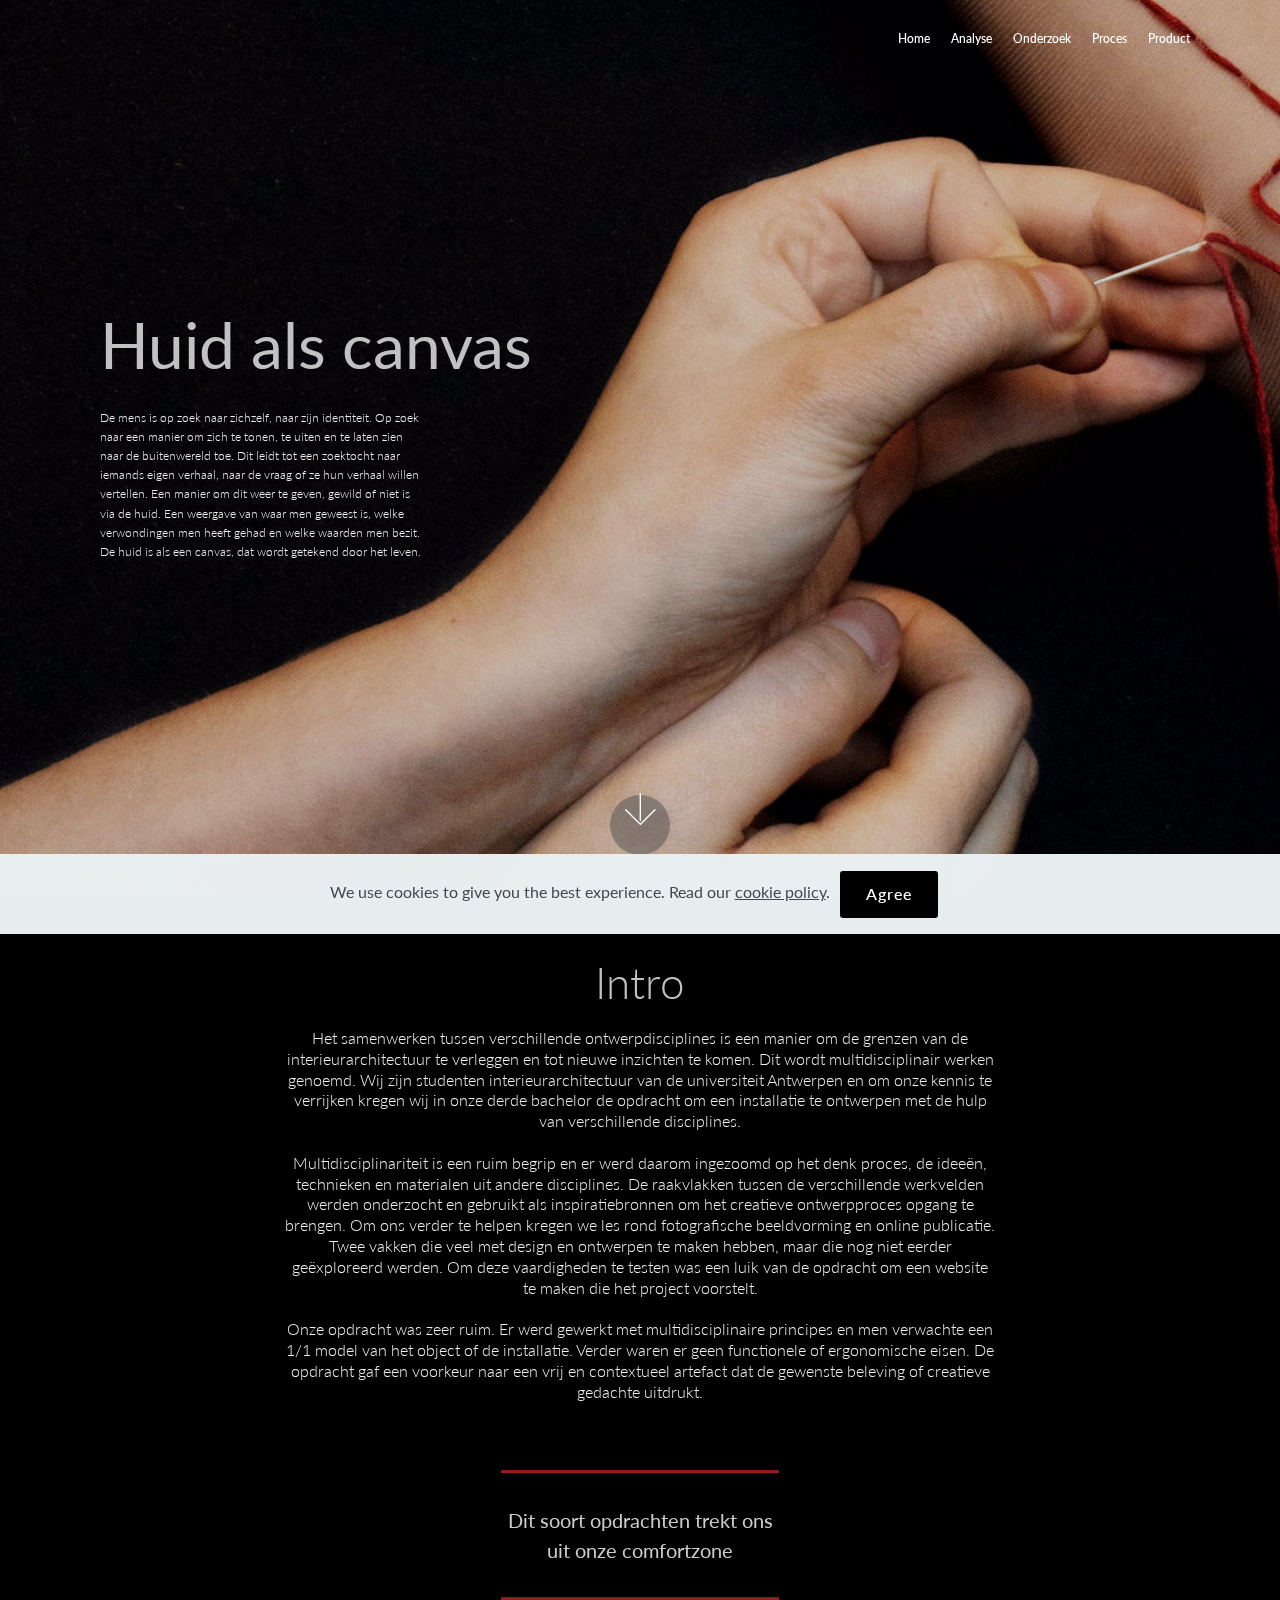
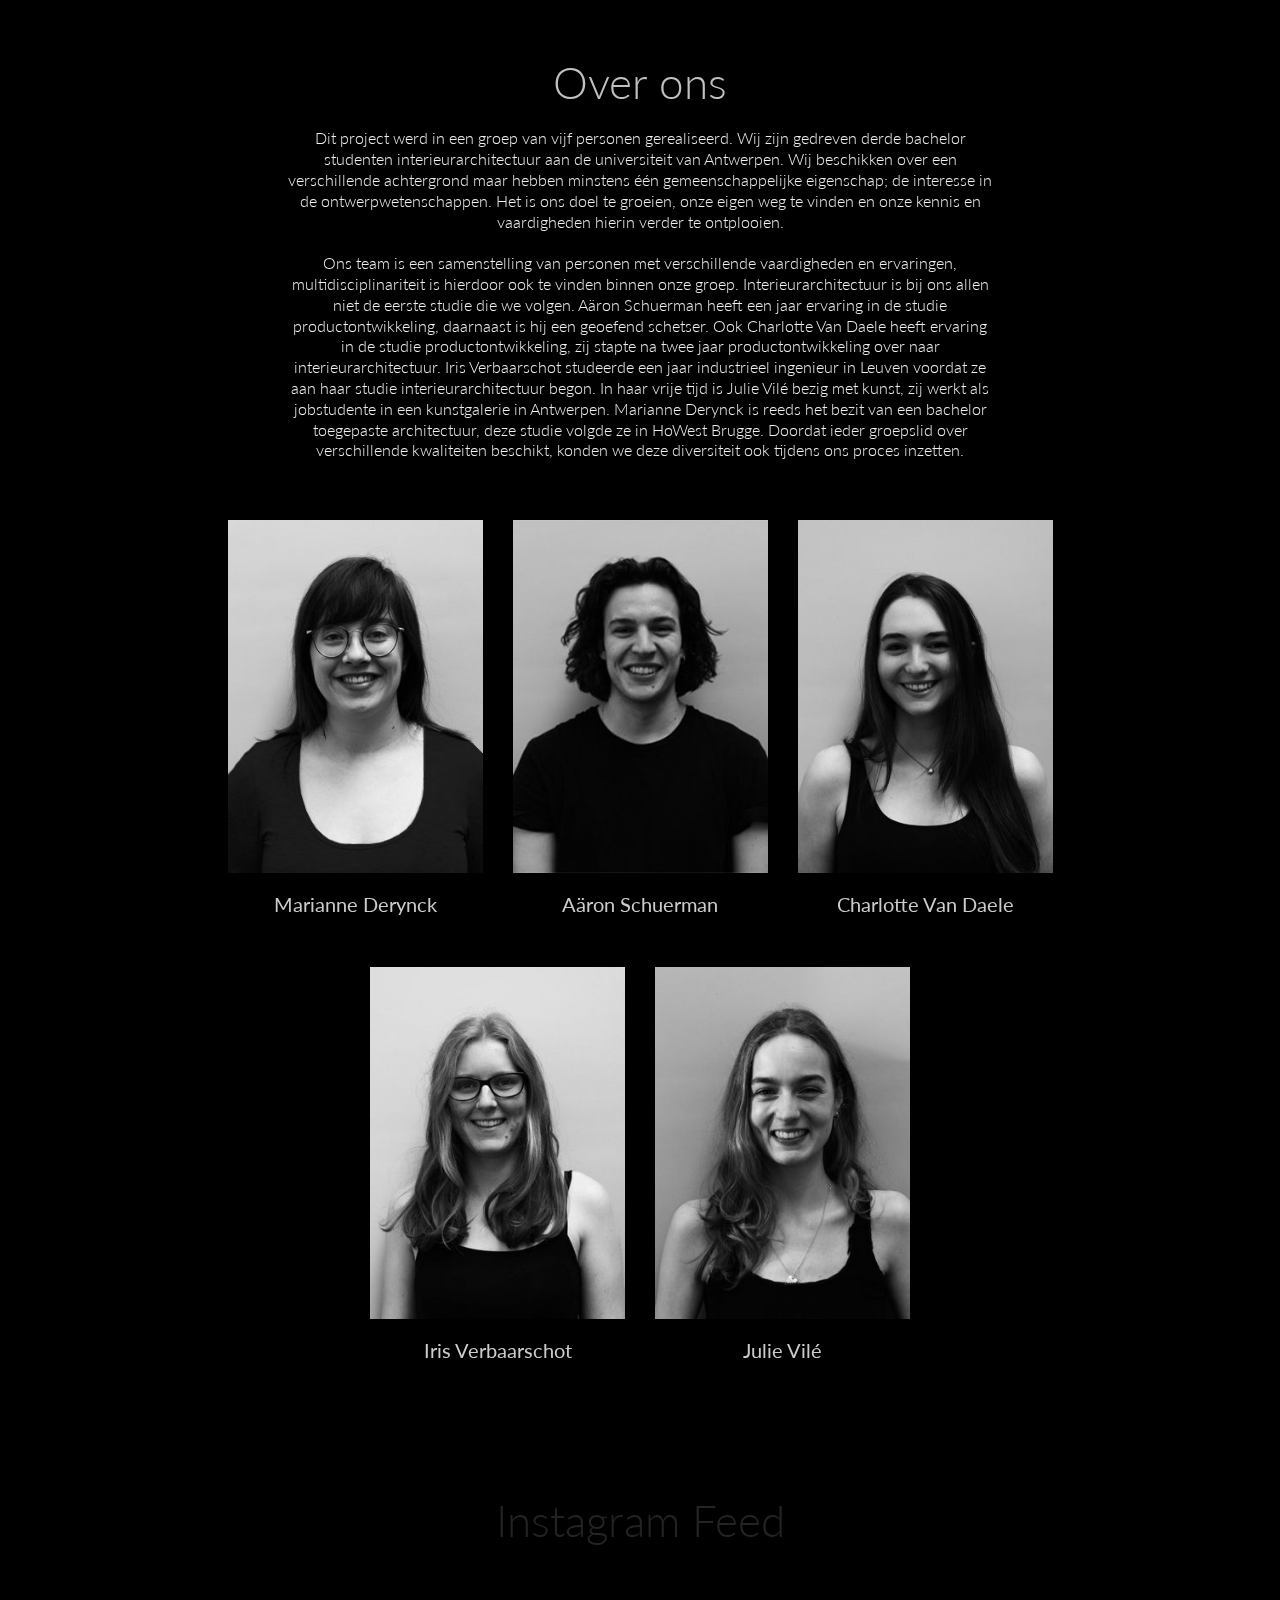
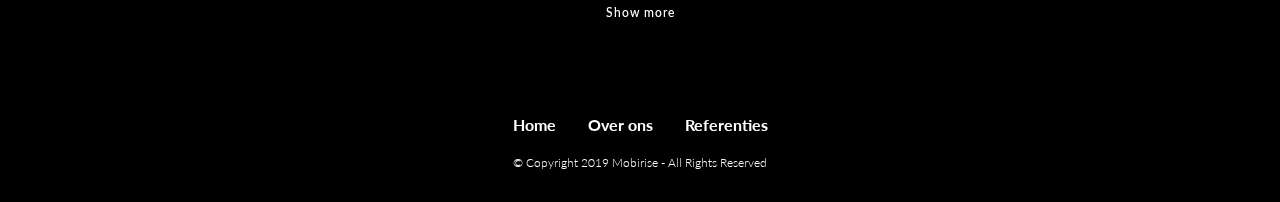
<file: index.html>
<!DOCTYPE html>
<html  >
<head>
  <!-- Site made with Mobirise Website Builder v4.11.6, https://mobirise.com -->
  <meta charset="UTF-8">
  <meta http-equiv="X-UA-Compatible" content="IE=edge">
  <meta name="generator" content="Mobirise v4.11.6, mobirise.com">
  <meta name="viewport" content="width=device-width, initial-scale=1, minimum-scale=1">
  <link rel="shortcut icon" href="assets/images/logo2.png" type="image/x-icon">
  <meta name="description" content="">
  
  <title>Home</title>
  <link rel="stylesheet" href="assets/web/assets/mobirise-icons/mobirise-icons.css">
  <link rel="stylesheet" href="assets/bootstrap/css/bootstrap.min.css">
  <link rel="stylesheet" href="assets/bootstrap/css/bootstrap-grid.min.css">
  <link rel="stylesheet" href="assets/bootstrap/css/bootstrap-reboot.min.css">
  <link rel="stylesheet" href="assets/tether/tether.min.css">
  <link rel="stylesheet" href="assets/socicon/css/styles.css">
  <link rel="stylesheet" href="assets/dropdown/css/style.css">
  <link rel="stylesheet" href="assets/style.css">
  <link rel="stylesheet" href="assets/slick.css">
  <link rel="stylesheet" href="assets/theme/css/style.css">
  <link rel="preload" as="style" href="assets/mobirise/css/mbr-additional.css"><link rel="stylesheet" href="assets/mobirise/css/mbr-additional.css" type="text/css">
  
  
  
</head>
<body>
  <section class="menu cid-rKOVZMtWgb" once="menu" id="menu2-2n">

    

    <nav class="navbar navbar-expand beta-menu navbar-dropdown align-items-center navbar-toggleable-sm bg-color transparent">
        <button class="navbar-toggler navbar-toggler-right" type="button" data-toggle="collapse" data-target="#navbarSupportedContent" aria-controls="navbarSupportedContent" aria-expanded="false" aria-label="Toggle navigation">
            <div class="hamburger">
                <span></span>
                <span></span>
                <span></span>
                <span></span>
            </div>
        </button>
        <div class="menu-logo">
            <div class="navbar-brand">
                
                
            </div>
        </div>
        <div class="collapse navbar-collapse" id="navbarSupportedContent">
            <ul class="navbar-nav nav-dropdown nav-right navbar-nav-top-padding" data-app-modern-menu="true"><li class="nav-item">
                    <a class="nav-link link text-white display-4" href="index.html#header9-6" aria-expanded="false">
                        Home</a>
                </li>
                <li class="nav-item">
                    <a class="nav-link link text-white display-4" href="page.html#content4-s">
                        Analyse</a>
                </li><li class="nav-item"><a class="nav-link link text-white display-4" href="page2.html#content5-z" aria-expanded="false">
                        Onderzoek</a></li><li class="nav-item"><a class="nav-link link text-white display-4" href="page3.html#header16-1j" aria-expanded="false">Proces</a></li><li class="nav-item"><a class="nav-link link text-white display-4" href="page4.html" aria-expanded="false">Product</a></li></ul>
            
        </div>
    </nav>
</section>

<section class="engine"><a href="https://mobirise.info/s">free bootstrap theme</a></section><section class="header9 cid-rJcozsz8J6 mbr-fullscreen mbr-parallax-background" id="header9-6">

    

    <div class="mbr-overlay" style="opacity: 0.2; background-color: rgb(0, 0, 0);">
    </div>

    <div class="container">
        <div class="media-container-column mbr-white col-lg-8 col-md-10">
            <h1 class="mbr-section-title align-left mbr-bold pb-3 mbr-fonts-style display-1"><span style="font-weight: normal;">Huid als canvas</span></h1>
            
            <p class="mbr-text align-left pb-3 mbr-fonts-style display-4">
                De mens is op zoek naar zichzelf, naar zijn identiteit. Op zoek<br> naar een manier om zich te tonen, te uiten en te laten zien <br>naar de buitenwereld toe. Dit leidt tot een zoektocht naar<br> iemands eigen verhaal, naar de vraag of ze hun verhaal willen <br>vertellen. Een manier om dit weer te geven, gewild of niet is <br>via de huid. Een weergave van waar men geweest is, welke<br>verwondingen men heeft gehad en welke waarden men bezit.<br>De huid is als een canvas, dat wordt getekend door het leven.
            </p>
            
        </div>
    </div>

    <div class="mbr-arrow hidden-sm-down" aria-hidden="true">
        <a href="#next">
            <i class="mbri-down mbr-iconfont"></i>
        </a>
    </div>
</section>

<section class="mbr-section content4 cid-rJcA5bjl2Z" id="content4-b">

    

    <div class="container">
        <div class="media-container-row">
            <div class="title col-12 col-md-8">
                <h2 class="align-center pb-3 mbr-fonts-style display-2">
                    Intro</h2>
                <h3 class="mbr-section-subtitle align-center mbr-light mbr-fonts-style display-7">Het samenwerken tussen verschillende ontwerpdisciplines is een manier om de grenzen van de interieurarchitectuur te verleggen en tot nieuwe inzichten te komen. Dit wordt multidisciplinair werken genoemd. Wij zijn studenten interieurarchitectuur van de universiteit Antwerpen en om onze kennis te verrijken kregen wij in onze derde bachelor de opdracht om een installatie te ontwerpen met de hulp van verschillende disciplines.<br><br>
<div>Multidisciplinariteit is een ruim begrip en er werd daarom ingezoomd op het denk proces, de ideeën, technieken en materialen uit andere disciplines. De raakvlakken tussen de verschillende werkvelden werden onderzocht en gebruikt als inspiratiebronnen om het creatieve ontwerpproces opgang te brengen. Om ons verder te helpen kregen we les rond fotografische beeldvorming en online publicatie. Twee vakken die veel met design en ontwerpen te maken hebben, maar die nog niet eerder geëxploreerd werden. Om deze vaardigheden te testen was een luik van de opdracht om een website te maken die het project voorstelt. 
</div><div><br></div><div>Onze opdracht was zeer ruim. Er werd gewerkt met multidisciplinaire principes en men verwachte een 1/1 model van het object of de installatie. Verder waren er geen functionele of ergonomische eisen. De opdracht gaf een voorkeur naar een vrij en contextueel artefact dat de gewenste beleving of creatieve gedachte uitdrukt.</div></h3>
                
            </div>
        </div>
    </div>
</section>

<section class="mbr-section article content9 cid-rJcA7HO0ni" id="content9-c">
    
     

    <div class="container">
        <div class="inner-container" style="width: 100%;">
            <hr class="line" style="width: 25%;">
            <div class="section-text align-center mbr-fonts-style display-5">
                    Dit soort opdrachten trekt ons<br>uit onze comfortzone</div>
            <hr class="line" style="width: 25%;">
        </div>
        </div>
</section>

<section class="mbr-section content4 cid-rJcA8hEmvk" id="content4-d">

    

    <div class="container">
        <div class="media-container-row">
            <div class="title col-12 col-md-8">
                <h2 class="align-center pb-3 mbr-fonts-style display-2">
                    Over ons</h2>
                <h3 class="mbr-section-subtitle align-center mbr-light mbr-fonts-style display-7">Dit project werd in een groep van vijf personen gerealiseerd. Wij zijn gedreven derde bachelor studenten interieurarchitectuur aan de universiteit van Antwerpen. Wij beschikken over een verschillende achtergrond maar hebben minstens één gemeenschappelijke eigenschap; de interesse in de ontwerpwetenschappen. Het is ons doel te groeien, onze eigen weg te vinden en onze kennis en vaardigheden hierin verder te ontplooien.<br><br>
<div>Ons team is een samenstelling van personen met verschillende vaardigheden en ervaringen, multidisciplinariteit is hierdoor ook te vinden binnen onze groep. Interieurarchitectuur is bij ons allen niet de eerste studie die we volgen. Aäron Schuerman heeft een jaar ervaring in de studie productontwikkeling, daarnaast is hij een geoefend schetser. Ook Charlotte Van Daele heeft ervaring in de studie productontwikkeling, zij stapte na twee jaar productontwikkeling over naar interieurarchitectuur. Iris Verbaarschot studeerde een jaar industrieel ingenieur in Leuven voordat ze aan haar studie interieurarchitectuur begon. In haar vrije tijd is Julie Vilé bezig met kunst, zij werkt als jobstudente in een kunstgalerie in Antwerpen. Marianne Derynck is reeds het bezit van een bachelor toegepaste architectuur, deze studie volgde ze in HoWest Brugge. Doordat ieder groepslid over verschillende kwaliteiten beschikt, konden we deze diversiteit ook tijdens ons proces inzetten. 
</div><div><br></div></h3>
                
            </div>
        </div>
    </div>
</section>

<section class="team1 cid-rJcIy1ksnY" id="team1-e">
    
    
    
    <div class="container align-center">
        
        
        <div class="row media-row">
            
        <div class="team-item col-lg-3 col-md-6">
                <div class="item-image">
                    <img src="assets/images/marianne-correct-zwart-300x415.jpg" alt="" title="">
                </div>
                <div class="item-caption py-3">
                    <div class="item-name px-2">
                        <p class="mbr-fonts-style display-5">
                           Marianne Derynck</p>
                    </div>
                    
                    
                </div>
            </div><div class="team-item col-lg-3 col-md-6">
                <div class="item-image">
                    <img src="assets/images/aron-correct-300x415.jpg" alt="" title="">
                </div>
                <div class="item-caption py-3">
                    <div class="item-name px-2">
                        <p class="mbr-fonts-style display-5">
                           Aäron Schuerman</p>
                    </div>
                    
                    
                </div>
            </div><div class="team-item col-lg-3 col-md-6">
                <div class="item-image">
                    <img src="assets/images/charlotte-correct-300x415.jpg" alt="" title="">
                </div>
                <div class="item-caption py-3">
                    <div class="item-name px-2">
                        <p class="mbr-fonts-style display-5">
                           Charlotte Van Daele</p>
                    </div>
                    
                    
                </div>
            </div></div>    
    </div>
</section>

<section class="team1 cid-rJcLTOargp" id="team1-o">
    
    
    
    <div class="container align-center">
        
        
        <div class="row media-row">
            
        <div class="team-item col-lg-3 col-md-6">
                <div class="item-image">
                    <img src="assets/images/iris-correct-300x415.jpg" alt="" title="">
                </div>
                <div class="item-caption py-3">
                    <div class="item-name px-2">
                        <p class="mbr-fonts-style display-5">
                           Iris Verbaarschot</p>
                    </div>
                    
                    
                </div>
            </div><div class="team-item col-lg-3 col-md-6">
                <div class="item-image">
                    <img src="assets/images/julie-correct-300x415.jpg" alt="" title="">
                </div>
                <div class="item-caption py-3">
                    <div class="item-name px-2">
                        <p class="mbr-fonts-style display-5">Julie Vilé</p>
                    </div>
                    
                    
                </div>
            </div></div>    
    </div>
</section>

<section class="mbr-instagram-feed" data-rows="2" data-per-row-slider="" data-spacing="5" data-full-width="" data-token="" data-per-row-grid="4" id="instagram-feed-block-21" data-rv-view="29" style="background-color: rgb(0, 0, 0); padding-top: 40px; padding-bottom: 40px;">
    
    <div class="container container_toggle">
        <div class="row">
            <div class="col">
                <div class="inst">
                    <h1 class="inst__title align-center mbr-fonts-style display-2">Instagram Feed</h1>
                    <div class="inst__content"></div>
                    <div class="inst__more mbr-section-btn align-center" buttons="0"><a class="btn btn-md btn-primary display-4" href="#">Show more</a></div>
                </div>
            </div>
        </div>
    </div>
</section>

<section once="footers" class="cid-rKUig1oEIN" id="footer7-34">

    

    

    <div class="container">
        <div class="media-container-row align-center mbr-white">
            <div class="row row-links">
                <ul class="foot-menu">
                    
                    
                    
                    
                    
                <li class="foot-menu-item mbr-fonts-style display-7"><a class="text-white mbr-bold" href="index.html">Home</a></li><li class="foot-menu-item mbr-fonts-style display-7"><a class="text-white mbr-bold" href="index.html#content4-d">Over ons</a></li><li class="foot-menu-item mbr-fonts-style display-7"><a class="text-white mbr-bold" href="page5.html">Referenties</a></li></ul>
            </div>
            
            <div class="row row-copirayt">
                <p class="mbr-text mb-0 mbr-fonts-style mbr-white align-center display-4">
                    © Copyright 2019 Mobirise - All Rights Reserved
                </p>
            </div>
        </div>
    </div>
</section>


  <script src="assets/web/assets/jquery/jquery.min.js"></script>
  <script src="assets/popper/popper.min.js"></script>
  <script src="assets/bootstrap/js/bootstrap.min.js"></script>
  <script src="assets/tether/tether.min.js"></script>
  <script src="assets/web/assets/cookies-alert-plugin/cookies-alert-core.js"></script>
  <script src="assets/web/assets/cookies-alert-plugin/cookies-alert-script.js"></script>
  <script src="assets/dropdown/js/nav-dropdown.js"></script>
  <script src="assets/dropdown/js/navbar-dropdown.js"></script>
  <script src="assets/touchswipe/jquery.touch-swipe.min.js"></script>
  <script src="assets/parallax/jarallax.min.js"></script>
  <script src="assets/smoothscroll/smooth-scroll.js"></script>
  <script src="assets/index.js"></script>
  <script src="assets/slick.min.js"></script>
  <script src="assets/theme/js/script.js"></script>
  
  
<input name="cookieData" type="hidden" data-cookie-customDialogSelector='null' data-cookie-colorText='#424a4d' data-cookie-colorBg='rgba(234, 239, 241, 0.99)' data-cookie-textButton='Agree' data-cookie-colorButton='' data-cookie-colorLink='#424a4d' data-cookie-underlineLink='true' data-cookie-text="We use cookies to give you the best experience. Read our <a href='privacy.html'>cookie policy</a>.">
   <div id="scrollToTop" class="scrollToTop mbr-arrow-up"><a style="text-align: center;"><i class="mbr-arrow-up-icon mbr-arrow-up-icon-cm cm-icon cm-icon-smallarrow-up"></i></a></div>
  </body>
</html>
</file>
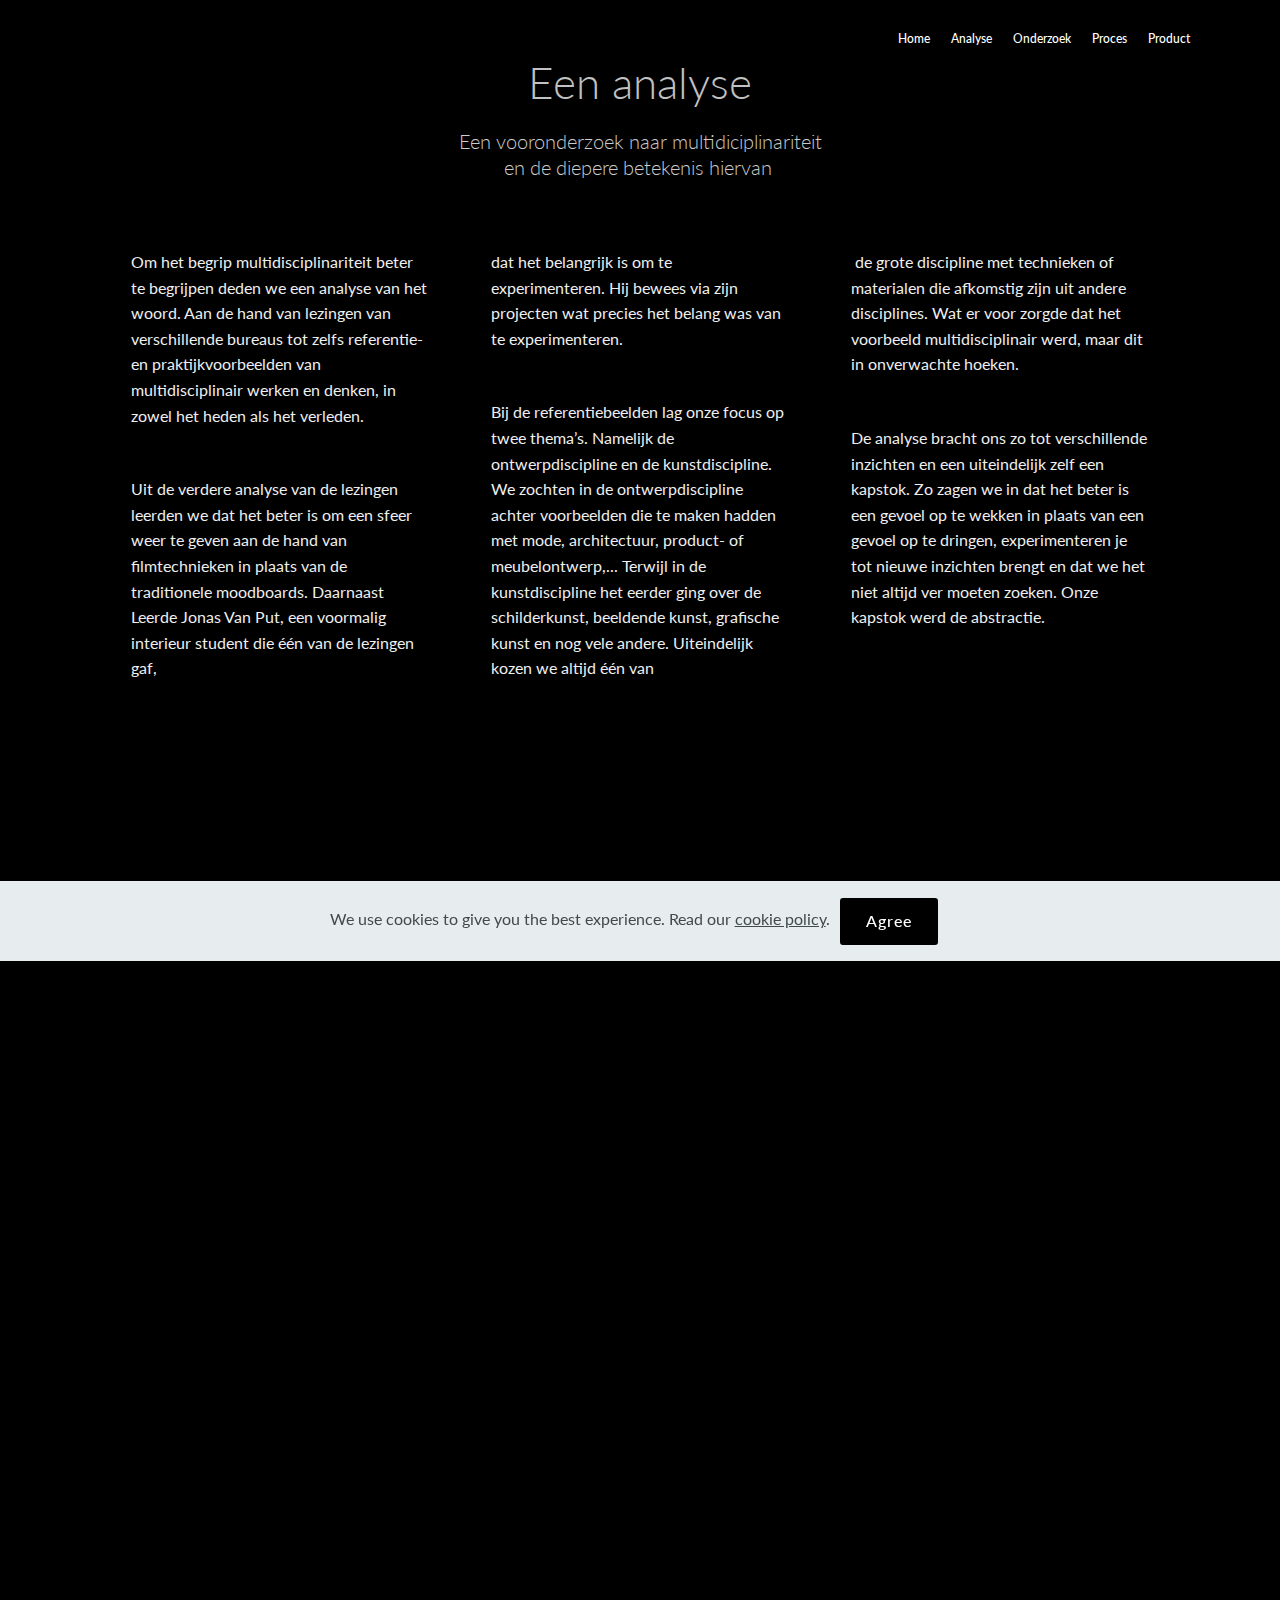
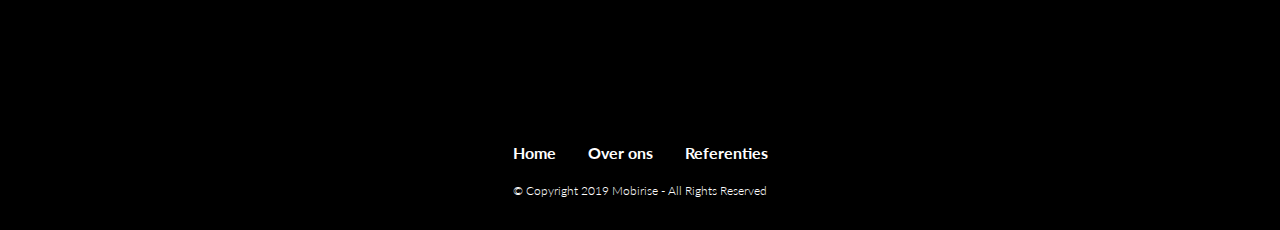
<file: page.html>
<!DOCTYPE html>
<html  >
<head>
  <!-- Site made with Mobirise Website Builder v4.11.6, https://mobirise.com -->
  <meta charset="UTF-8">
  <meta http-equiv="X-UA-Compatible" content="IE=edge">
  <meta name="generator" content="Mobirise v4.11.6, mobirise.com">
  <meta name="viewport" content="width=device-width, initial-scale=1, minimum-scale=1">
  <link rel="shortcut icon" href="assets/images/logo2.png" type="image/x-icon">
  <meta name="description" content="Site Builder Description">
  
  <title>Analyse</title>
  <link rel="stylesheet" href="assets/web/assets/mobirise-icons/mobirise-icons.css">
  <link rel="stylesheet" href="assets/bootstrap/css/bootstrap.min.css">
  <link rel="stylesheet" href="assets/bootstrap/css/bootstrap-grid.min.css">
  <link rel="stylesheet" href="assets/bootstrap/css/bootstrap-reboot.min.css">
  <link rel="stylesheet" href="assets/tether/tether.min.css">
  <link rel="stylesheet" href="assets/dropdown/css/style.css">
  <link rel="stylesheet" href="assets/socicon/css/styles.css">
  <link rel="stylesheet" href="assets/theme/css/style.css">
  <link rel="preload" as="style" href="assets/mobirise/css/mbr-additional.css"><link rel="stylesheet" href="assets/mobirise/css/mbr-additional.css" type="text/css">
  
  
  
</head>
<body>
  <section class="menu cid-rKOVZMtWgb" once="menu" id="menu2-2n">

    

    <nav class="navbar navbar-expand beta-menu navbar-dropdown align-items-center navbar-toggleable-sm bg-color transparent">
        <button class="navbar-toggler navbar-toggler-right" type="button" data-toggle="collapse" data-target="#navbarSupportedContent" aria-controls="navbarSupportedContent" aria-expanded="false" aria-label="Toggle navigation">
            <div class="hamburger">
                <span></span>
                <span></span>
                <span></span>
                <span></span>
            </div>
        </button>
        <div class="menu-logo">
            <div class="navbar-brand">
                
                
            </div>
        </div>
        <div class="collapse navbar-collapse" id="navbarSupportedContent">
            <ul class="navbar-nav nav-dropdown nav-right navbar-nav-top-padding" data-app-modern-menu="true"><li class="nav-item">
                    <a class="nav-link link text-white display-4" href="index.html#header9-6" aria-expanded="false">
                        Home</a>
                </li>
                <li class="nav-item">
                    <a class="nav-link link text-white display-4" href="page.html#content4-s">
                        Analyse</a>
                </li><li class="nav-item"><a class="nav-link link text-white display-4" href="page2.html#content5-z" aria-expanded="false">
                        Onderzoek</a></li><li class="nav-item"><a class="nav-link link text-white display-4" href="page3.html#header16-1j" aria-expanded="false">Proces</a></li><li class="nav-item"><a class="nav-link link text-white display-4" href="page4.html" aria-expanded="false">Product</a></li></ul>
            
        </div>
    </nav>
</section>

<section class="engine"><a href="https://mobirise.info/c">website builder</a></section><section class="mbr-section content4 cid-rJcO0PzlUt" id="content4-s">

    

    <div class="container">
        <div class="media-container-row">
            <div class="title col-12 col-md-8">
                <h2 class="align-center pb-3 mbr-fonts-style display-2">Een analyse</h2>
                <h3 class="mbr-section-subtitle align-center mbr-light mbr-fonts-style display-5">
                    Een vooronderzoek naar multidiciplinariteit<br>en de diepere betekenis hiervan&nbsp;</h3>
                
            </div>
        </div>
    </div>
</section>

<section class="mbr-section article content14 cid-rKObQoqKcw" id="content14-2d">
      
     

    <div class="container">
        <div class="media-container-row">
            <div class="row col-12 col-md-12">
                <div class="col-12 mbr-text mbr-fonts-style col-md-4 display-7">
                     <p class="p-3">Om het begrip multidisciplinariteit beter te begrijpen deden we een analyse van het woord. Aan de hand van lezingen van verschillende bureaus tot zelfs referentie- en praktijkvoorbeelden van multidisciplinair werken en denken, in zowel het heden als het verleden.</p><p class="p-3"><span style="font-size: 1rem;">Uit de verdere analyse van de lezingen leerden we dat het beter is om een sfeer weer te geven aan de hand van filmtechnieken in plaats van de traditionele moodboards. Daarnaast Leerde Jonas Van Put, een voormalig interieur student die één van de lezingen gaf,&nbsp;</span></p><p class="p-3"><span style="font-size: 1rem;"><br></span></p>
                </div>
                <div class="col-12 mbr-text mbr-fonts-style display-7 col-md-4">
                     <p class="p-3">dat het belangrijk is om te experimenteren. Hij bewees via zijn projecten wat precies het belang was van te experimenteren.</p><p class="p-3">Bij de referentiebeelden lag onze focus op twee thema’s. Namelijk de ontwerpdiscipline en de kunstdiscipline. We zochten in de ontwerpdiscipline achter voorbeelden die te maken hadden met mode, architectuur, product- of meubelontwerp,... Terwijl in de kunstdiscipline het eerder ging over de schilderkunst, beeldende kunst, grafische kunst en nog vele andere. Uiteindelijk kozen we altijd één van</p><p class="p-3"><br></p>
                </div>
                <div class="col-12 col-md-4 mbr-text mbr-fonts-style display-7">
                     <p class="p-3">&nbsp;de grote discipline met technieken of materialen die afkomstig zijn uit andere disciplines. Wat er voor zorgde dat het voorbeeld multidisciplinair werd, maar dit in onverwachte hoeken.</p><p class="p-3">De analyse bracht ons zo tot verschillende inzichten en een uiteindelijk zelf een kapstok. Zo zagen we in dat het beter is een gevoel op te wekken in plaats van een gevoel op te dringen, experimenteren je tot nieuwe inzichten brengt en dat we het niet altijd ver moeten zoeken. Onze kapstok werd de abstractie.</p>
                </div>
            </div>
        </div>
    </div>
</section>

<section class="cid-rJcNdcqW0F" id="video3-r">

    
    
    <figure class="mbr-figure align-center container">
        <div class="video-block" style="width: 80%;">
            <div><iframe class="mbr-embedded-video" src="https://player.vimeo.com/video/377761008?autoplay=1&amp;loop=1" width="800" height="600" frameborder="0" allowfullscreen></iframe></div>
        </div>
    </figure>
</section>

<section class="mbr-section content8 cid-rKUsLq1dFN" id="content8-3h">

    

    <div class="container">
        <div class="media-container-row title">
            <div class="col-12 col-md-8">
                <div class="mbr-section-btn align-center"><a class="btn btn-black-outline display-4" href="https://mobirise.co"><div style="padding:56.25% 0 0 0;position:relative;"><iframe src="https://player.vimeo.com/video/377761008?autoplay=1&amp;loop=1&amp;title=0&amp;byline=0&amp;portrait=0" style="position:absolute;top:0;left:0;width:100%;height:100%;" frameborder="0" allow="autoplay; fullscreen" allowfullscreen=""></iframe></div><script src="https://player.vimeo.com/api/player.js"></script></a>
                    <a class="btn btn-black-outline display-4" href="https://mobirise.co"><div style="padding:56.25% 0 0 0;position:relative;"><iframe src="https://player.vimeo.com/video/377761008?autoplay=1&amp;loop=1&amp;title=0&amp;byline=0&amp;portrait=0" style="position:absolute;top:0;left:0;width:100%;height:100%;" frameborder="0" allow="autoplay; fullscreen" allowfullscreen=""></iframe></div><script src="https://player.vimeo.com/api/player.js"></script></a></div>
            </div>
        </div>
    </div>
</section>

<section once="footers" class="cid-rKUig1oEIN" id="footer7-34">

    

    

    <div class="container">
        <div class="media-container-row align-center mbr-white">
            <div class="row row-links">
                <ul class="foot-menu">
                    
                    
                    
                    
                    
                <li class="foot-menu-item mbr-fonts-style display-7"><a class="text-white mbr-bold" href="index.html">Home</a></li><li class="foot-menu-item mbr-fonts-style display-7"><a class="text-white mbr-bold" href="index.html#content4-d">Over ons</a></li><li class="foot-menu-item mbr-fonts-style display-7"><a class="text-white mbr-bold" href="page5.html">Referenties</a></li></ul>
            </div>
            
            <div class="row row-copirayt">
                <p class="mbr-text mb-0 mbr-fonts-style mbr-white align-center display-4">
                    © Copyright 2019 Mobirise - All Rights Reserved
                </p>
            </div>
        </div>
    </div>
</section>


  <script src="assets/web/assets/jquery/jquery.min.js"></script>
  <script src="assets/popper/popper.min.js"></script>
  <script src="assets/bootstrap/js/bootstrap.min.js"></script>
  <script src="assets/tether/tether.min.js"></script>
  <script src="assets/web/assets/cookies-alert-plugin/cookies-alert-core.js"></script>
  <script src="assets/web/assets/cookies-alert-plugin/cookies-alert-script.js"></script>
  <script src="assets/smoothscroll/smooth-scroll.js"></script>
  <script src="assets/dropdown/js/nav-dropdown.js"></script>
  <script src="assets/dropdown/js/navbar-dropdown.js"></script>
  <script src="assets/touchswipe/jquery.touch-swipe.min.js"></script>
  <script src="assets/theme/js/script.js"></script>
  
  
<input name="cookieData" type="hidden" data-cookie-customDialogSelector='null' data-cookie-colorText='#424a4d' data-cookie-colorBg='rgba(234, 239, 241, 0.99)' data-cookie-textButton='Agree' data-cookie-colorButton='' data-cookie-colorLink='#424a4d' data-cookie-underlineLink='true' data-cookie-text="We use cookies to give you the best experience. Read our <a href='privacy.html'>cookie policy</a>.">
   <div id="scrollToTop" class="scrollToTop mbr-arrow-up"><a style="text-align: center;"><i class="mbr-arrow-up-icon mbr-arrow-up-icon-cm cm-icon cm-icon-smallarrow-up"></i></a></div>
  </body>
</html>
</file>
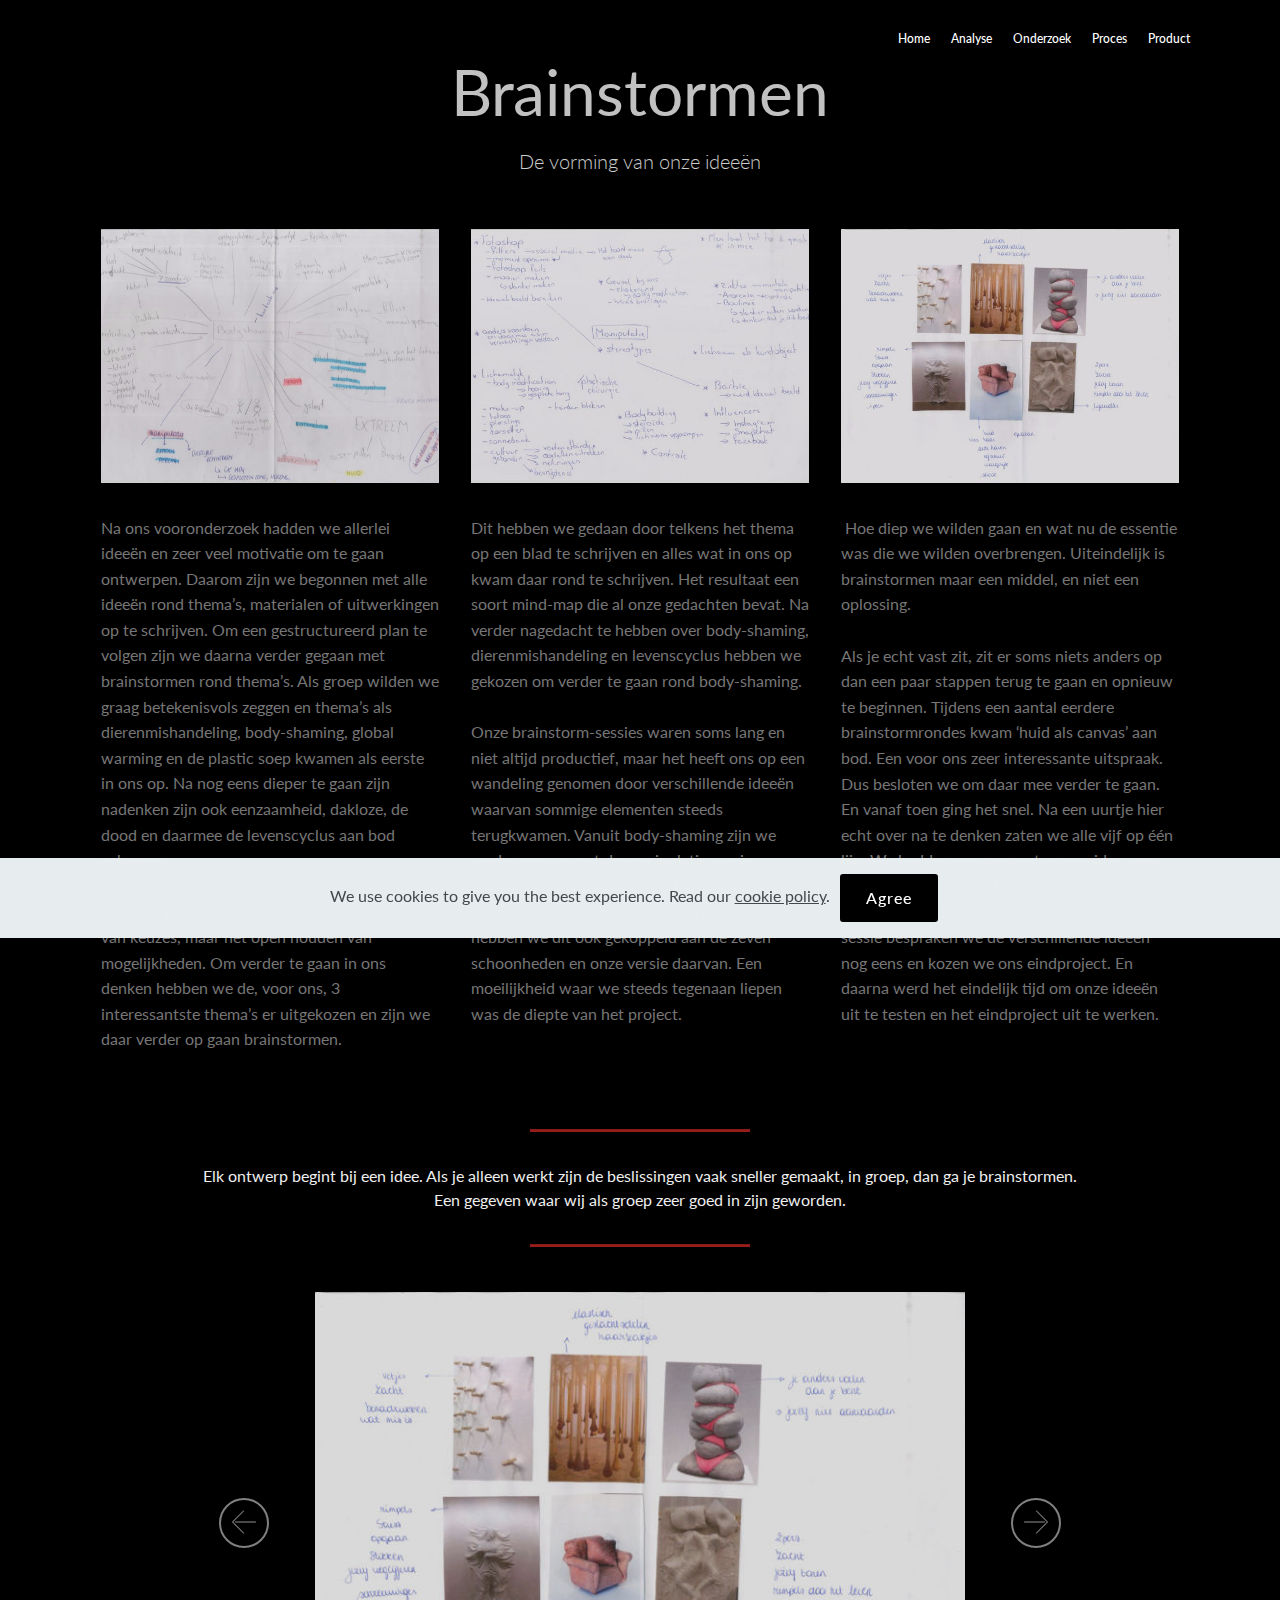
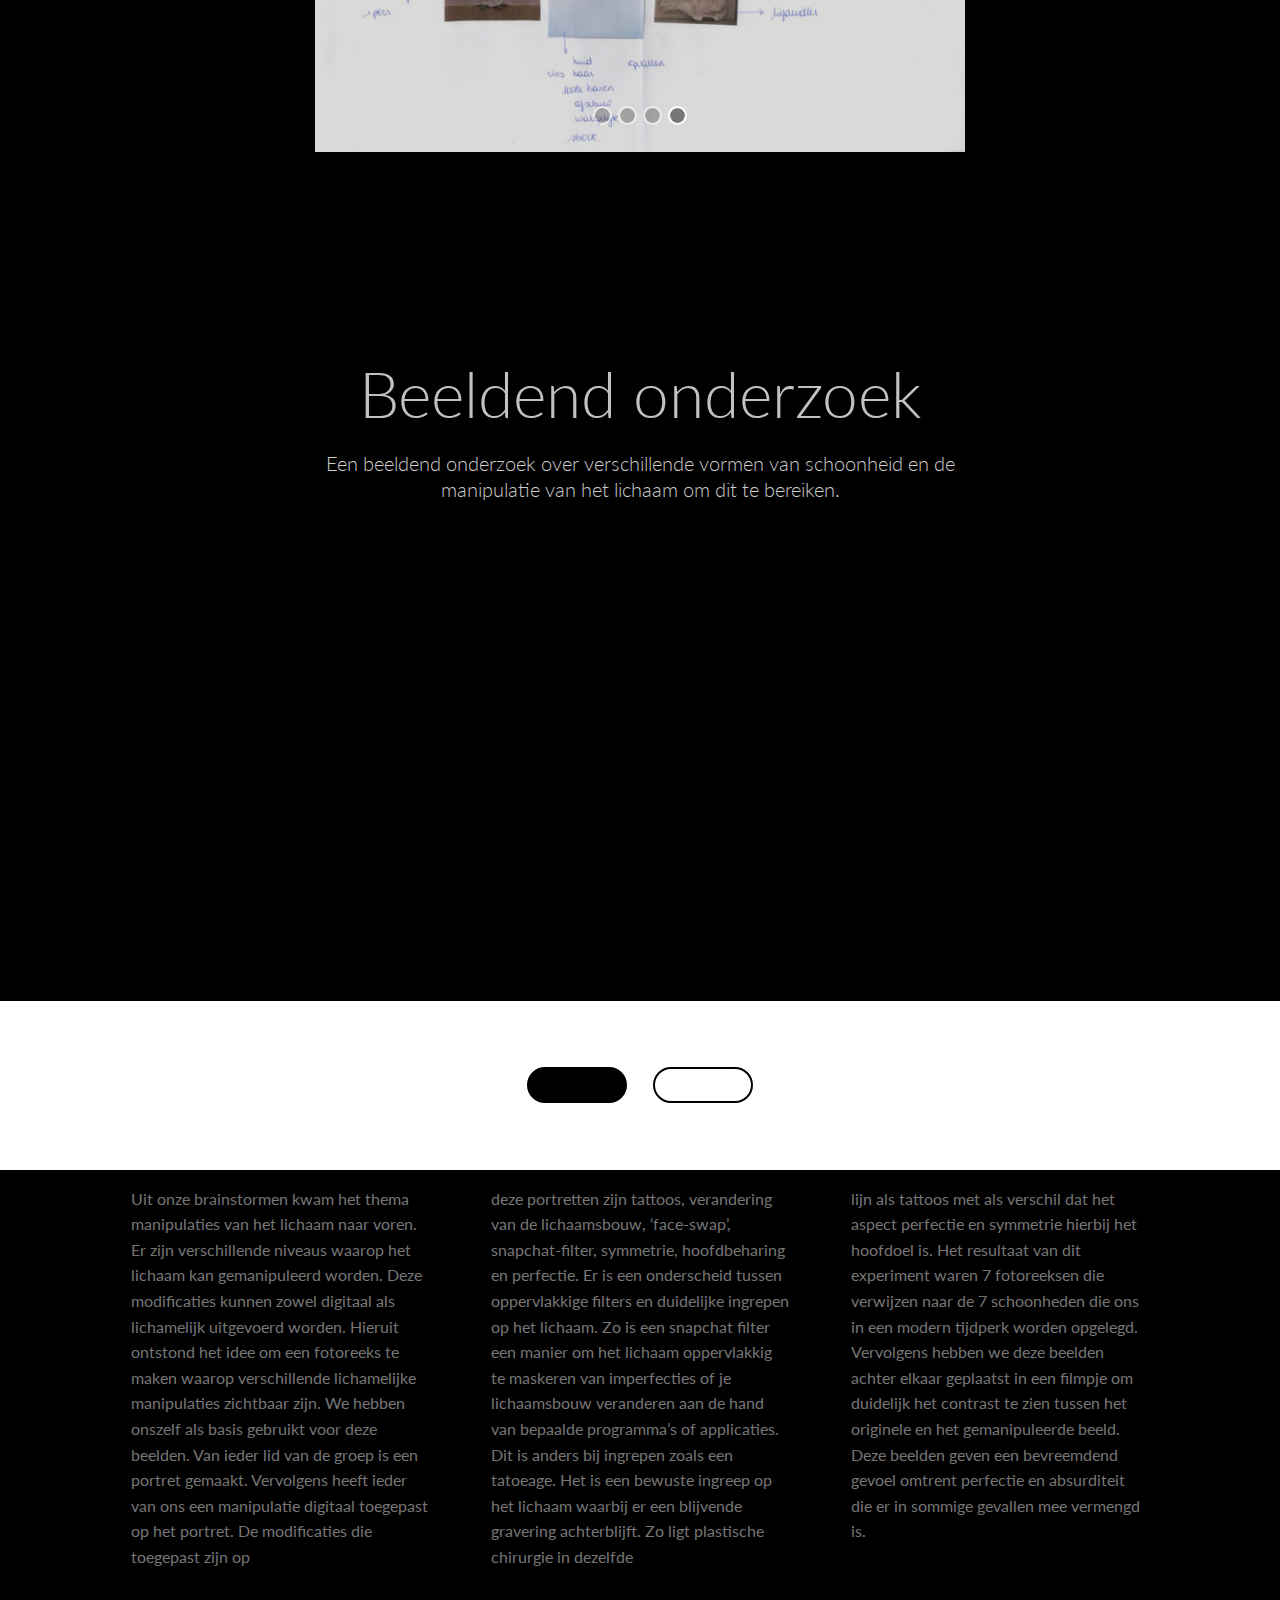
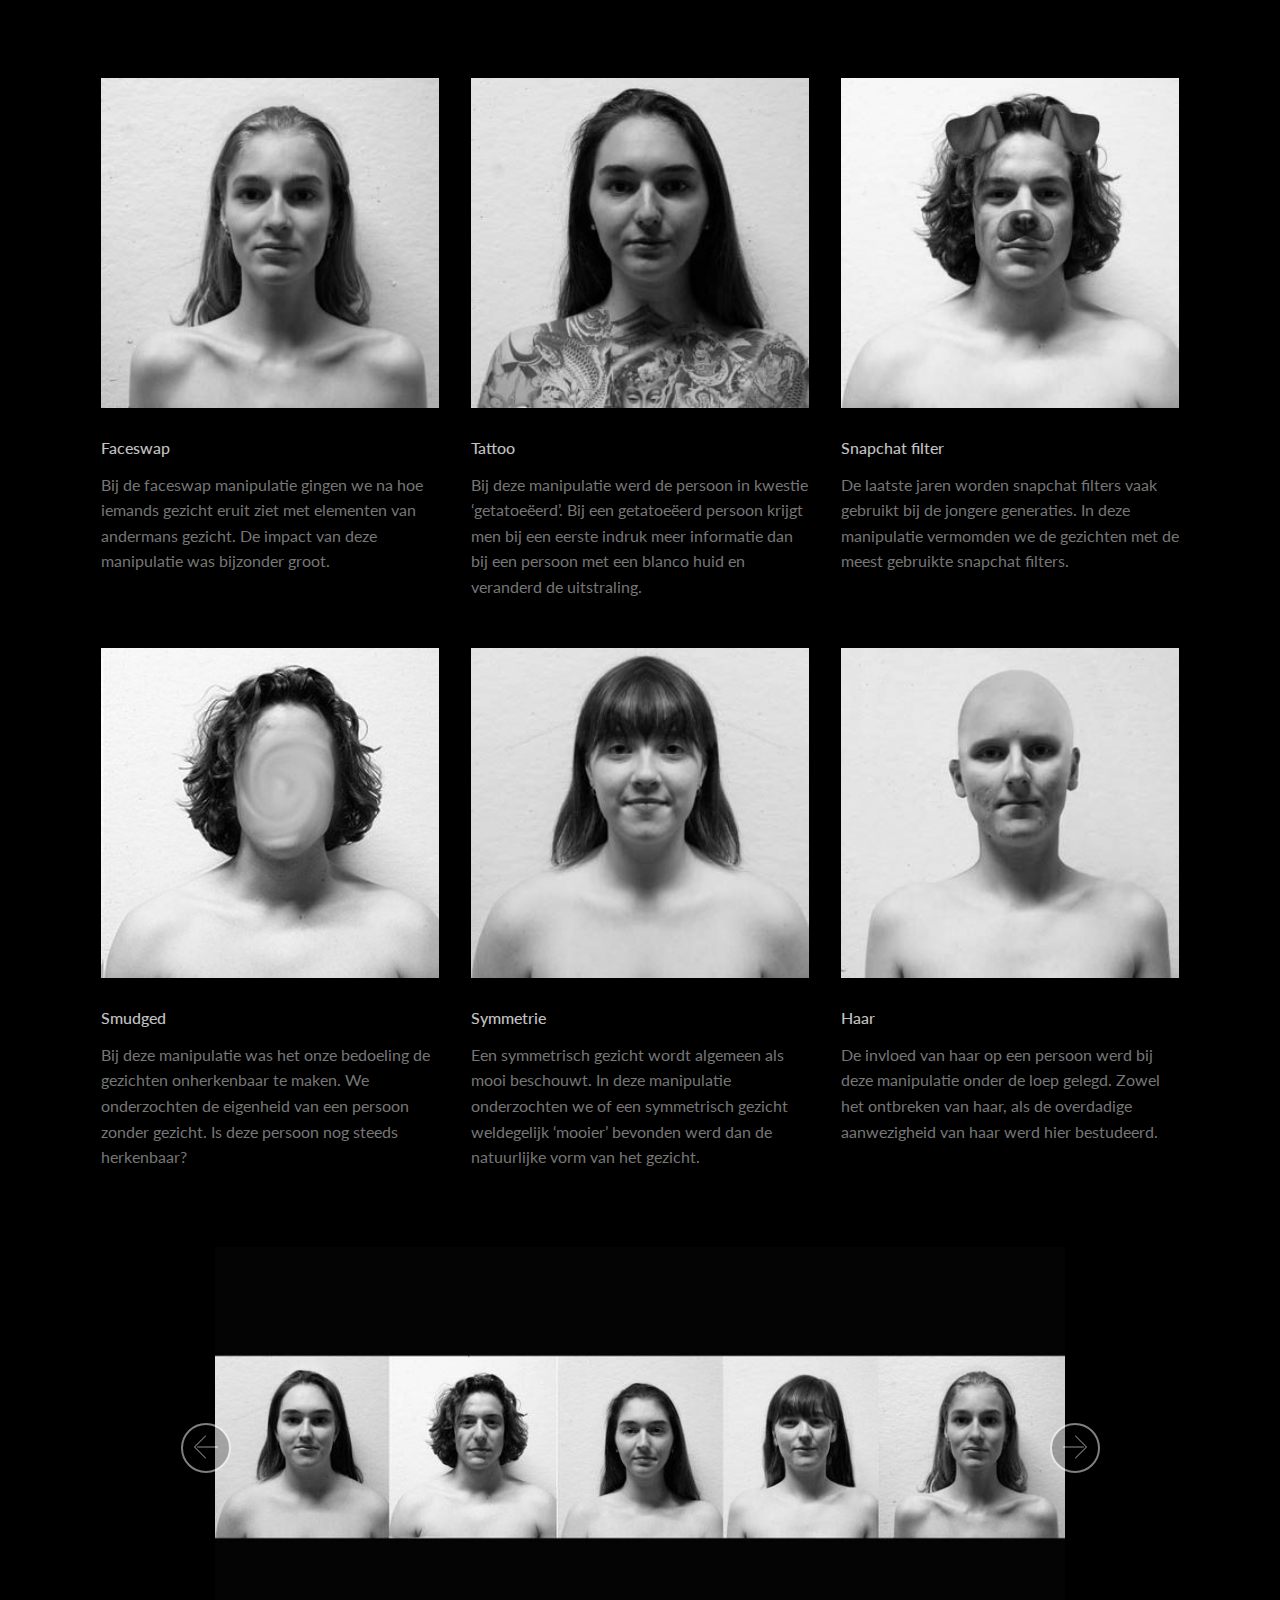
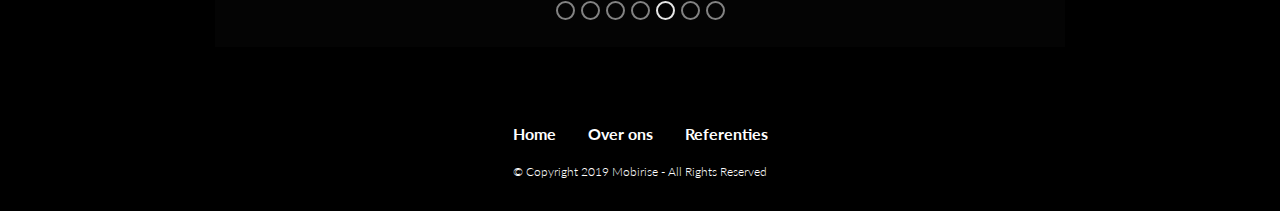
<file: page2.html>
<!DOCTYPE html>
<html  >
<head>
  <!-- Site made with Mobirise Website Builder v4.11.6, https://mobirise.com -->
  <meta charset="UTF-8">
  <meta http-equiv="X-UA-Compatible" content="IE=edge">
  <meta name="generator" content="Mobirise v4.11.6, mobirise.com">
  <meta name="viewport" content="width=device-width, initial-scale=1, minimum-scale=1">
  <link rel="shortcut icon" href="assets/images/logo2.png" type="image/x-icon">
  <meta name="description" content="Web Page Generator Description">
  
  <title>onderzoek</title>
  <link rel="stylesheet" href="assets/web/assets/mobirise-icons/mobirise-icons.css">
  <link rel="stylesheet" href="assets/bootstrap/css/bootstrap.min.css">
  <link rel="stylesheet" href="assets/bootstrap/css/bootstrap-grid.min.css">
  <link rel="stylesheet" href="assets/bootstrap/css/bootstrap-reboot.min.css">
  <link rel="stylesheet" href="assets/tether/tether.min.css">
  <link rel="stylesheet" href="assets/socicon/css/styles.css">
  <link rel="stylesheet" href="assets/dropdown/css/style.css">
  <link rel="stylesheet" href="assets/theme/css/style.css">
  <link rel="preload" as="style" href="assets/mobirise/css/mbr-additional.css"><link rel="stylesheet" href="assets/mobirise/css/mbr-additional.css" type="text/css">
  
  
  
</head>
<body>
  <section class="menu cid-rKOVZMtWgb" once="menu" id="menu2-2n">

    

    <nav class="navbar navbar-expand beta-menu navbar-dropdown align-items-center navbar-toggleable-sm bg-color transparent">
        <button class="navbar-toggler navbar-toggler-right" type="button" data-toggle="collapse" data-target="#navbarSupportedContent" aria-controls="navbarSupportedContent" aria-expanded="false" aria-label="Toggle navigation">
            <div class="hamburger">
                <span></span>
                <span></span>
                <span></span>
                <span></span>
            </div>
        </button>
        <div class="menu-logo">
            <div class="navbar-brand">
                
                
            </div>
        </div>
        <div class="collapse navbar-collapse" id="navbarSupportedContent">
            <ul class="navbar-nav nav-dropdown nav-right navbar-nav-top-padding" data-app-modern-menu="true"><li class="nav-item">
                    <a class="nav-link link text-white display-4" href="index.html#header9-6" aria-expanded="false">
                        Home</a>
                </li>
                <li class="nav-item">
                    <a class="nav-link link text-white display-4" href="page.html#content4-s">
                        Analyse</a>
                </li><li class="nav-item"><a class="nav-link link text-white display-4" href="page2.html#content5-z" aria-expanded="false">
                        Onderzoek</a></li><li class="nav-item"><a class="nav-link link text-white display-4" href="page3.html#header16-1j" aria-expanded="false">Proces</a></li><li class="nav-item"><a class="nav-link link text-white display-4" href="page4.html" aria-expanded="false">Product</a></li></ul>
            
        </div>
    </nav>
</section>

<section class="engine"><a href="https://mobirise.info/k">how to develop your own website</a></section><section class="mbr-section content5 cid-rJin851dK8" id="content5-z">

    

    

    <div class="container">
        <div class="media-container-row">
            <div class="title col-12 col-md-8">
                <h2 class="align-center mbr-bold mbr-white pb-3 mbr-fonts-style display-1"><span style="font-weight: normal;">Brainstormen</span></h2>
                <h3 class="mbr-section-subtitle align-center mbr-light mbr-white pb-3 mbr-fonts-style display-5">
                    De vorming van onze ideeën</h3>
                
                
            </div>
        </div>
    </div>
</section>

<section class="features2 cid-rJMQQX9Lbf" id="features2-1z">

    

    
    
    <div class="container">
        <div class="media-container-row">
            <div class="card p-3 col-12 col-md-6 col-lg-4">
                <div class="card-wrapper">
                    <div class="card-img">
                        <img src="assets/images/brainstorm-2-676x465.jpeg" alt="Mobirise" title="">
                    </div>
                    <div class="card-box">
                        
                        <p class="mbr-text mbr-fonts-style display-7">Na ons vooronderzoek hadden we allerlei ideeën en zeer veel motivatie om te gaan ontwerpen. Daarom zijn we begonnen met alle ideeën rond thema’s, materialen of uitwerkingen op te schrijven. Om een gestructureerd plan te volgen zijn we daarna verder gegaan met brainstormen rond thema’s. Als groep wilden we graag betekenisvols zeggen en thema’s als dierenmishandeling, body-shaming, global warming en de plastic soep kwamen als eerste in ons op. Na nog eens dieper te gaan zijn nadenken zijn ook eenzaamheid, dakloze, de dood en daarmee de levenscyclus aan bod gekomen.<br><br>Een vast principe bij ontwerpen is het maken van keuzes, maar het open houden van mogelijkheden. Om verder te gaan in ons denken hebben we de, voor ons, 3 interessantste thema’s er uitgekozen en zijn we daar verder op gaan brainstormen. &nbsp; &nbsp; &nbsp; &nbsp; &nbsp; &nbsp; &nbsp; &nbsp; &nbsp; &nbsp;</p>
                    </div>
                </div>
            </div>

            <div class="card p-3 col-12 col-md-6 col-lg-4">
                <div class="card-wrapper">
                    <div class="card-img">
                        <img src="assets/images/brainstorm-3-676x450.jpeg" alt="Mobirise" title="">
                    </div>
                    <div class="card-box ">
                        
                        <p class="mbr-text mbr-fonts-style display-7">Dit hebben we gedaan door telkens het thema op een blad te schrijven en alles wat in ons op kwam daar rond te schrijven. Het resultaat een soort mind-map die al onze gedachten bevat. Na verder nagedacht te hebben over body-shaming, dierenmishandeling en levenscyclus hebben we gekozen om verder te gaan rond body-shaming.<br><br>Onze brainstorm-sessies waren soms lang en niet altijd productief, maar het heeft ons op een wandeling genomen door verschillende ideeën waarvan sommige elementen steeds terugkwamen. Vanuit body-shaming zijn we verder gegaan met de manipulatie van je lichaam. Zo hebben we verschillende lijstjes gemaakt rond lichamelijke bewerkingen, maar hebben we dit ook gekoppeld aan de zeven schoonheden en onze versie daarvan. Een moeilijkheid waar we steeds tegenaan liepen was de diepte van het project.<br></p>
                    </div>
                </div>
            </div>

            <div class="card p-3 col-12 col-md-6 col-lg-4">
                <div class="card-wrapper">
                    <div class="card-img">
                        <img src="assets/images/brainstorm-4-676x478.jpeg" alt="Mobirise" title="">
                    </div>
                    <div class="card-box">
                        
                        <p class="mbr-text mbr-fonts-style display-7">&nbsp;Hoe diep we wilden gaan en wat nu de essentie was die we wilden overbrengen. Uiteindelijk is brainstormen maar een middel, en niet een oplossing.
<br>
<br>Als je echt vast zit, zit er soms niets anders op dan een paar stappen terug te gaan en opnieuw te beginnen. Tijdens een aantal eerdere brainstormrondes kwam ‘huid als canvas’ aan bod. Een voor ons zeer interessante uitspraak. Dus besloten we om daar mee verder te gaan. En vanaf toen ging het snel. Na een uurtje hier echt over na te denken zaten we alle vijf op één lijn. We hadden een concept en een idee voor de uitwerking. En het belangrijkste we waren weer positief. In een allerlaatste brainstorm-sessie bespraken we de verschillende ideeën nog eens en kozen we ons eindproject. En daarna werd het eindelijk tijd om onze ideeën uit te testen en het eindproject uit te werken.&nbsp;</p>
                    </div>
                </div>
            </div>

            
        </div>
    </div>
</section>

<section class="mbr-section article content9 cid-rJMDatbxPB" id="content9-1w">
    
     

    <div class="container">
        <div class="inner-container" style="width: 79%;">
            <hr class="line" style="width: 25%;">
            <div class="section-text align-center mbr-fonts-style display-7">Elk ontwerp begint bij een idee. Als je alleen werkt zijn de beslissingen vaak sneller gemaakt, in groep, dan ga je brainstormen. Een gegeven waar wij als groep zeer goed in zijn geworden.</div>
            <hr class="line" style="width: 25%;">
        </div>
        </div>
</section>

<section class="carousel slide cid-rKTtwBm244" data-interval="false" id="slider2-2x">

    
    <div class="container content-slider">
        <div class="content-slider-wrap">
            <div><div class="mbr-slider slide carousel" data-pause="true" data-keyboard="false" data-ride="false" data-interval="false"><ol class="carousel-indicators"><li data-app-prevent-settings="" data-target="#slider2-2x" data-slide-to="0"></li><li data-app-prevent-settings="" data-target="#slider2-2x" data-slide-to="1"></li><li data-app-prevent-settings="" data-target="#slider2-2x" data-slide-to="2"></li><li data-app-prevent-settings="" data-target="#slider2-2x" class=" active" data-slide-to="3"></li></ol><div class="carousel-inner" role="listbox"><div class="carousel-item slider-fullscreen-image" data-bg-video-slide="false" style="background-image: url(assets/images/brainstorm-afbeeldingen-980x653.jpg);"><div class="container container-slide"><div class="image_wrapper"><img src="assets/images/brainstorm-afbeeldingen-980x653.jpg" alt="" title=""><div class="carousel-caption justify-content-center"><div class="col-10 align-center"></div></div></div></div></div><div class="carousel-item slider-fullscreen-image" data-bg-video-slide="false" style="background-image: url(assets/images/brainstorm-2-676x465.jpg);"><div class="container container-slide"><div class="image_wrapper"><img src="assets/images/brainstorm-2-676x465.jpg" alt="" title=""><div class="carousel-caption justify-content-center"><div class="col-10 align-center"></div></div></div></div></div><div class="carousel-item slider-fullscreen-image" data-bg-video-slide="false" style="background-image: url(assets/images/brainstorm-3-676x450.jpg);"><div class="container container-slide"><div class="image_wrapper"><img src="assets/images/brainstorm-3-676x450.jpg" alt="" title=""><div class="carousel-caption justify-content-center"><div class="col-10 align-center"></div></div></div></div></div><div class="carousel-item slider-fullscreen-image active" data-bg-video-slide="false" style="background-image: url(assets/images/brainstorm-4-676x478.jpg);"><div class="container container-slide"><div class="image_wrapper"><img src="assets/images/brainstorm-4-676x478.jpg" alt="" title=""><div class="carousel-caption justify-content-center"><div class="col-10 align-center"></div></div></div></div></div></div><a data-app-prevent-settings="" class="carousel-control carousel-control-prev" role="button" data-slide="prev" href="#slider2-2x"><span aria-hidden="true" class="mbri-left mbr-iconfont"></span><span class="sr-only">Previous</span></a><a data-app-prevent-settings="" class="carousel-control carousel-control-next" role="button" data-slide="next" href="#slider2-2x"><span aria-hidden="true" class="mbri-right mbr-iconfont"></span><span class="sr-only">Next</span></a></div></div> 
        </div>
    </div>
</section>

<section class="mbr-section content4 cid-rKU6tLlyBL" id="content4-30">

    

    <div class="container">
        <div class="media-container-row">
            <div class="title col-12 col-md-8">
                <h2 class="align-center pb-3 mbr-fonts-style display-1">Beeldend onderzoek</h2>
                <h3 class="mbr-section-subtitle align-center mbr-light mbr-fonts-style display-5">Een beeldend onderzoek over verschillende vormen van schoonheid en de manipulatie van het lichaam om dit te bereiken.</h3>
                
            </div>
        </div>
    </div>
</section>

<section class="cid-rKU6quyZL5" id="video3-2z">

    
    
    <figure class="mbr-figure align-center container">
        <div class="video-block" style="width: 69%;">
            <div><iframe class="mbr-embedded-video" src="https://player.vimeo.com/video/379987169?autoplay=1&amp;loop=1" width="1280" height="720" frameborder="0" allowfullscreen></iframe></div>
        </div>
    </figure>
</section>

<section class="mbr-section content8 cid-rKWHlgiVYQ" id="content8-3r">

    

    <div class="container">
        <div class="media-container-row title">
            <div class="col-12 col-md-8">
                <div class="mbr-section-btn align-center"><a class="btn btn-primary display-4" href="https://mobirise.co"><div style="padding:97.56% 0 0 0;position:relative;"><iframe src="https://player.vimeo.com/video/379987169?autoplay=1&amp;loop=1&amp;color=0000000&amp;title=0&amp;byline=0&amp;portrait=0" style="position:absolute;top:0;left:0;width:100%;height:100%;" frameborder="0" allow="autoplay; fullscreen" allowfullscreen=""></iframe></div><script src="https://player.vimeo.com/api/player.js"></script></a>
                    <a class="btn btn-black-outline display-4" href="https://mobirise.co"><div style="padding:97.56% 0 0 0;position:relative;"><iframe src="https://player.vimeo.com/video/379987169?autoplay=1&amp;loop=1&amp;color=0000000&amp;title=0&amp;byline=0&amp;portrait=0" style="position:absolute;top:0;left:0;width:100%;height:100%;" frameborder="0" allow="autoplay; fullscreen" allowfullscreen=""></iframe></div><script src="https://player.vimeo.com/api/player.js"></script></a></div>
            </div>
        </div>
    </div>
</section>

<section class="mbr-section article content14 cid-rJioaXVcAR" id="content14-17">
      
     

    <div class="container">
        <div class="media-container-row">
            <div class="row col-12 col-md-12">
                <div class="col-12 mbr-text mbr-fonts-style col-md-4 display-7">
                     <p class="p-3">Uit onze brainstormen kwam het thema manipulaties van het lichaam naar voren. Er zijn verschillende niveaus  waarop het lichaam kan gemanipuleerd worden. Deze modificaties kunnen zowel digitaal als lichamelijk uitgevoerd worden. Hieruit ontstond het idee om een fotoreeks te maken waarop verschillende lichamelijke manipulaties zichtbaar zijn. We hebben onszelf als basis gebruikt voor deze beelden. Van ieder lid van de groep is een portret gemaakt. Vervolgens heeft ieder van ons een manipulatie digitaal toegepast op het portret. De modificaties die toegepast zijn op&nbsp;</p>
                </div>
                <div class="col-12 mbr-text mbr-fonts-style display-7 col-md-4">
                     <p class="p-3">deze portretten zijn tattoos, verandering van de lichaamsbouw, ‘face-swap’, snapchat-filter, symmetrie, hoofdbeharing en perfectie. Er is een onderscheid tussen oppervlakkige filters en duidelijke ingrepen op het lichaam. Zo is een snapchat filter een manier om het lichaam oppervlakkig te maskeren van imperfecties of je lichaamsbouw veranderen aan de hand van bepaalde programma’s of applicaties. Dit is anders bij ingrepen zoals een tatoeage. Het is een bewuste ingreep op het lichaam waarbij er een blijvende gravering achterblijft. Zo ligt plastische chirurgie in dezelfde&nbsp;</p>
                </div>
                <div class="col-12 col-md-4 mbr-text mbr-fonts-style display-7">
                     <p class="p-3">lijn als tattoos met als verschil dat het aspect perfectie en symmetrie hierbij het hoofdoel is. Het resultaat van dit experiment waren 7 fotoreeksen die verwijzen naar de 7 schoonheden die ons in een modern tijdperk worden opgelegd. Vervolgens hebben we deze beelden achter elkaar geplaatst in een filmpje om duidelijk het contrast te zien tussen het originele en het gemanipuleerde beeld. Deze beelden geven een bevreemdend gevoel omtrent perfectie en absurditeit die er in sommige gevallen mee vermengd is. &nbsp;</p>
                </div>
            </div>
        </div>
    </div>
</section>

<section class="features2 cid-rJioeEXfyx" id="features2-19">

    

    
    
    <div class="container">
        <div class="media-container-row">
            <div class="card p-3 col-12 col-md-6 col-lg-4">
                <div class="card-wrapper">
                    <div class="card-img">
                        <img src="assets/images/1-3-300x293.jpg" alt="Mobirise" title="">
                    </div>
                    <div class="card-box">
                        <h4 class="card-title pb-3 mbr-fonts-style display-7">
                            Faceswap</h4>
                        <p class="mbr-text mbr-fonts-style display-7">Bij de faceswap manipulatie gingen we na hoe iemands gezicht eruit ziet met elementen van andermans gezicht. De impact van deze manipulatie was bijzonder groot.&nbsp;</p>
                    </div>
                </div>
            </div>

            <div class="card p-3 col-12 col-md-6 col-lg-4">
                <div class="card-wrapper">
                    <div class="card-img">
                        <img src="assets/images/1-15-300x293.jpg" alt="Mobirise" title="">
                    </div>
                    <div class="card-box ">
                        <h4 class="card-title pb-3 mbr-fonts-style display-7">
                            Tattoo</h4>
                        <p class="mbr-text mbr-fonts-style display-7">Bij deze manipulatie werd de persoon in kwestie ‘getatoeëerd’. Bij een getatoeëerd persoon krijgt men bij een eerste indruk meer informatie dan bij een persoon met een blanco huid en veranderd de uitstraling.</p>
                    </div>
                </div>
            </div>

            <div class="card p-3 col-12 col-md-6 col-lg-4">
                <div class="card-wrapper">
                    <div class="card-img">
                        <img src="assets/images/1-21-300x293.jpg" alt="Mobirise" title="">
                    </div>
                    <div class="card-box">
                        <h4 class="card-title pb-3 mbr-fonts-style display-7">
                            Snapchat filter</h4>
                        <p class="mbr-text mbr-fonts-style display-7">De laatste jaren worden snapchat filters vaak gebruikt bij de jongere generaties. In deze manipulatie vermomden we de gezichten met de meest gebruikte snapchat filters. &nbsp;<br></p>
                    </div>
                </div>
            </div>

            
        </div>
    </div>
</section>

<section class="features2 cid-rJiocPp6U1" id="features2-18">

    

    
    
    <div class="container">
        <div class="media-container-row">
            <div class="card p-3 col-12 col-md-6 col-lg-4">
                <div class="card-wrapper">
                    <div class="card-img">
                        <img src="assets/images/aron-raw-bw-smudged-300x293.jpg" alt="Mobirise" title="">
                    </div>
                    <div class="card-box">
                        <h4 class="card-title pb-3 mbr-fonts-style display-7">
                            Smudged</h4>
                        <p class="mbr-text mbr-fonts-style display-7">Bij deze manipulatie was het onze bedoeling de gezichten onherkenbaar te maken. We onderzochten de eigenheid van een persoon zonder gezicht. Is deze persoon nog steeds herkenbaar?&nbsp;</p>
                    </div>
                </div>
            </div>

            <div class="card p-3 col-12 col-md-6 col-lg-4">
                <div class="card-wrapper">
                    <div class="card-img">
                        <img src="assets/images/1-32-300x293.jpg" alt="Mobirise" title="">
                    </div>
                    <div class="card-box ">
                        <h4 class="card-title pb-3 mbr-fonts-style display-7">Symmetrie</h4>
                        <p class="mbr-text mbr-fonts-style display-7">Een symmetrisch gezicht wordt algemeen als mooi beschouwt. In deze manipulatie onderzochten we of een symmetrisch gezicht weldegelijk ‘mooier’ bevonden werd dan de natuurlijke vorm van het gezicht.</p>
                    </div>
                </div>
            </div>

            <div class="card p-3 col-12 col-md-6 col-lg-4">
                <div class="card-wrapper">
                    <div class="card-img">
                        <img src="assets/images/1-27-300x293.jpg" alt="Mobirise" title="">
                    </div>
                    <div class="card-box">
                        <h4 class="card-title pb-3 mbr-fonts-style display-7">
                            Haar</h4>
                        <p class="mbr-text mbr-fonts-style display-7">De invloed van haar op een persoon werd bij deze manipulatie onder de loep gelegd. Zowel het ontbreken van haar, als de overdadige aanwezigheid van haar werd hier bestudeerd.&nbsp;</p>
                    </div>
                </div>
            </div>

            
        </div>
    </div>
</section>

<section class="carousel slide cid-rKUT3w5brr" data-interval="false" id="slider2-3q">

    
    <div class="container content-slider">
        <div class="content-slider-wrap">
            <div><div class="mbr-slider slide carousel" data-pause="true" data-keyboard="false" data-ride="false" data-interval="false"><ol class="carousel-indicators"><li data-app-prevent-settings="" data-target="#slider2-3q" data-slide-to="0"></li><li data-app-prevent-settings="" data-target="#slider2-3q" data-slide-to="1"></li><li data-app-prevent-settings="" data-target="#slider2-3q" data-slide-to="2"></li><li data-app-prevent-settings="" data-target="#slider2-3q" data-slide-to="3"></li><li data-app-prevent-settings="" data-target="#slider2-3q" class=" active" data-slide-to="4"></li><li data-app-prevent-settings="" data-target="#slider2-3q" data-slide-to="5"></li><li data-app-prevent-settings="" data-target="#slider2-3q" data-slide-to="6"></li></ol><div class="carousel-inner" role="listbox"><div class="carousel-item slider-fullscreen-image" data-bg-video-slide="false" style="background-image: url(assets/images/normaal-900x424.jpg);"><div class="container container-slide"><div class="image_wrapper"><img src="assets/images/normaal-900x424.jpg" alt="" title=""><div class="carousel-caption justify-content-center"><div class="col-10 align-center"></div></div></div></div></div><div class="carousel-item slider-fullscreen-image" data-bg-video-slide="false" style="background-image: url(assets/images/symmetrie-900x424.jpg);"><div class="container container-slide"><div class="image_wrapper"><img src="assets/images/symmetrie-900x424.jpg" alt="" title=""><div class="carousel-caption justify-content-center"><div class="col-10 align-center"></div></div></div></div></div><div class="carousel-item slider-fullscreen-image" data-bg-video-slide="false" style="background-image: url(assets/images/tattoo-900x424.jpg);"><div class="container container-slide"><div class="image_wrapper"><img src="assets/images/tattoo-900x424.jpg" alt="" title=""><div class="carousel-caption justify-content-center"><div class="col-10 align-center"></div></div></div></div></div><div class="carousel-item slider-fullscreen-image" data-bg-video-slide="false" style="background-image: url(assets/images/haar-900x424.jpg);"><div class="container container-slide"><div class="image_wrapper"><img src="assets/images/haar-900x424.jpg" alt="" title=""><div class="carousel-caption justify-content-center"><div class="col-10 align-center"></div></div></div></div></div><div class="carousel-item slider-fullscreen-image active" data-bg-video-slide="false" style="background-image: url(assets/images/faceswap-2-900x424.jpg);"><div class="container container-slide"><div class="image_wrapper"><img src="assets/images/faceswap-2-900x424.jpg" alt="" title=""><div class="carousel-caption justify-content-center"><div class="col-10 align-center"></div></div></div></div></div><div class="carousel-item slider-fullscreen-image" data-bg-video-slide="false" style="background-image: url(assets/images/snachatfilter-900x424.jpg);"><div class="container container-slide"><div class="image_wrapper"><img src="assets/images/snachatfilter-900x424.jpg" alt="" title=""><div class="carousel-caption justify-content-center"><div class="col-10 align-center"></div></div></div></div></div><div class="carousel-item slider-fullscreen-image" data-bg-video-slide="false" style="background-image: url(assets/images/smudged-900x424.jpg);"><div class="container container-slide"><div class="image_wrapper"><img src="assets/images/smudged-900x424.jpg" alt="" title=""><div class="carousel-caption justify-content-center"><div class="col-10 align-center"></div></div></div></div></div></div><a data-app-prevent-settings="" class="carousel-control carousel-control-prev" role="button" data-slide="prev" href="#slider2-3q"><span aria-hidden="true" class="mbri-left mbr-iconfont"></span><span class="sr-only">Previous</span></a><a data-app-prevent-settings="" class="carousel-control carousel-control-next" role="button" data-slide="next" href="#slider2-3q"><span aria-hidden="true" class="mbri-right mbr-iconfont"></span><span class="sr-only">Next</span></a></div></div> 
        </div>
    </div>
</section>

<section once="footers" class="cid-rKUig1oEIN" id="footer7-34">

    

    

    <div class="container">
        <div class="media-container-row align-center mbr-white">
            <div class="row row-links">
                <ul class="foot-menu">
                    
                    
                    
                    
                    
                <li class="foot-menu-item mbr-fonts-style display-7"><a class="text-white mbr-bold" href="index.html">Home</a></li><li class="foot-menu-item mbr-fonts-style display-7"><a class="text-white mbr-bold" href="index.html#content4-d">Over ons</a></li><li class="foot-menu-item mbr-fonts-style display-7"><a class="text-white mbr-bold" href="page5.html">Referenties</a></li></ul>
            </div>
            
            <div class="row row-copirayt">
                <p class="mbr-text mb-0 mbr-fonts-style mbr-white align-center display-4">
                    © Copyright 2019 Mobirise - All Rights Reserved
                </p>
            </div>
        </div>
    </div>
</section>


  <script src="assets/web/assets/jquery/jquery.min.js"></script>
  <script src="assets/popper/popper.min.js"></script>
  <script src="assets/bootstrap/js/bootstrap.min.js"></script>
  <script src="assets/tether/tether.min.js"></script>
  <script src="assets/smoothscroll/smooth-scroll.js"></script>
  <script src="assets/web/assets/cookies-alert-plugin/cookies-alert-core.js"></script>
  <script src="assets/web/assets/cookies-alert-plugin/cookies-alert-script.js"></script>
  <script src="assets/vimeoplayer/jquery.mb.vimeo_player.js"></script>
  <script src="assets/touchswipe/jquery.touch-swipe.min.js"></script>
  <script src="assets/bootstrapcarouselswipe/bootstrap-carousel-swipe.js"></script>
  <script src="assets/dropdown/js/nav-dropdown.js"></script>
  <script src="assets/dropdown/js/navbar-dropdown.js"></script>
  <script src="assets/ytplayer/jquery.mb.ytplayer.min.js"></script>
  <script src="assets/theme/js/script.js"></script>
  <script src="assets/slidervideo/script.js"></script>
  
  
<input name="cookieData" type="hidden" data-cookie-customDialogSelector='null' data-cookie-colorText='#424a4d' data-cookie-colorBg='rgba(234, 239, 241, 0.99)' data-cookie-textButton='Agree' data-cookie-colorButton='' data-cookie-colorLink='#424a4d' data-cookie-underlineLink='true' data-cookie-text="We use cookies to give you the best experience. Read our <a href='privacy.html'>cookie policy</a>.">
   <div id="scrollToTop" class="scrollToTop mbr-arrow-up"><a style="text-align: center;"><i class="mbr-arrow-up-icon mbr-arrow-up-icon-cm cm-icon cm-icon-smallarrow-up"></i></a></div>
  </body>
</html>
</file>
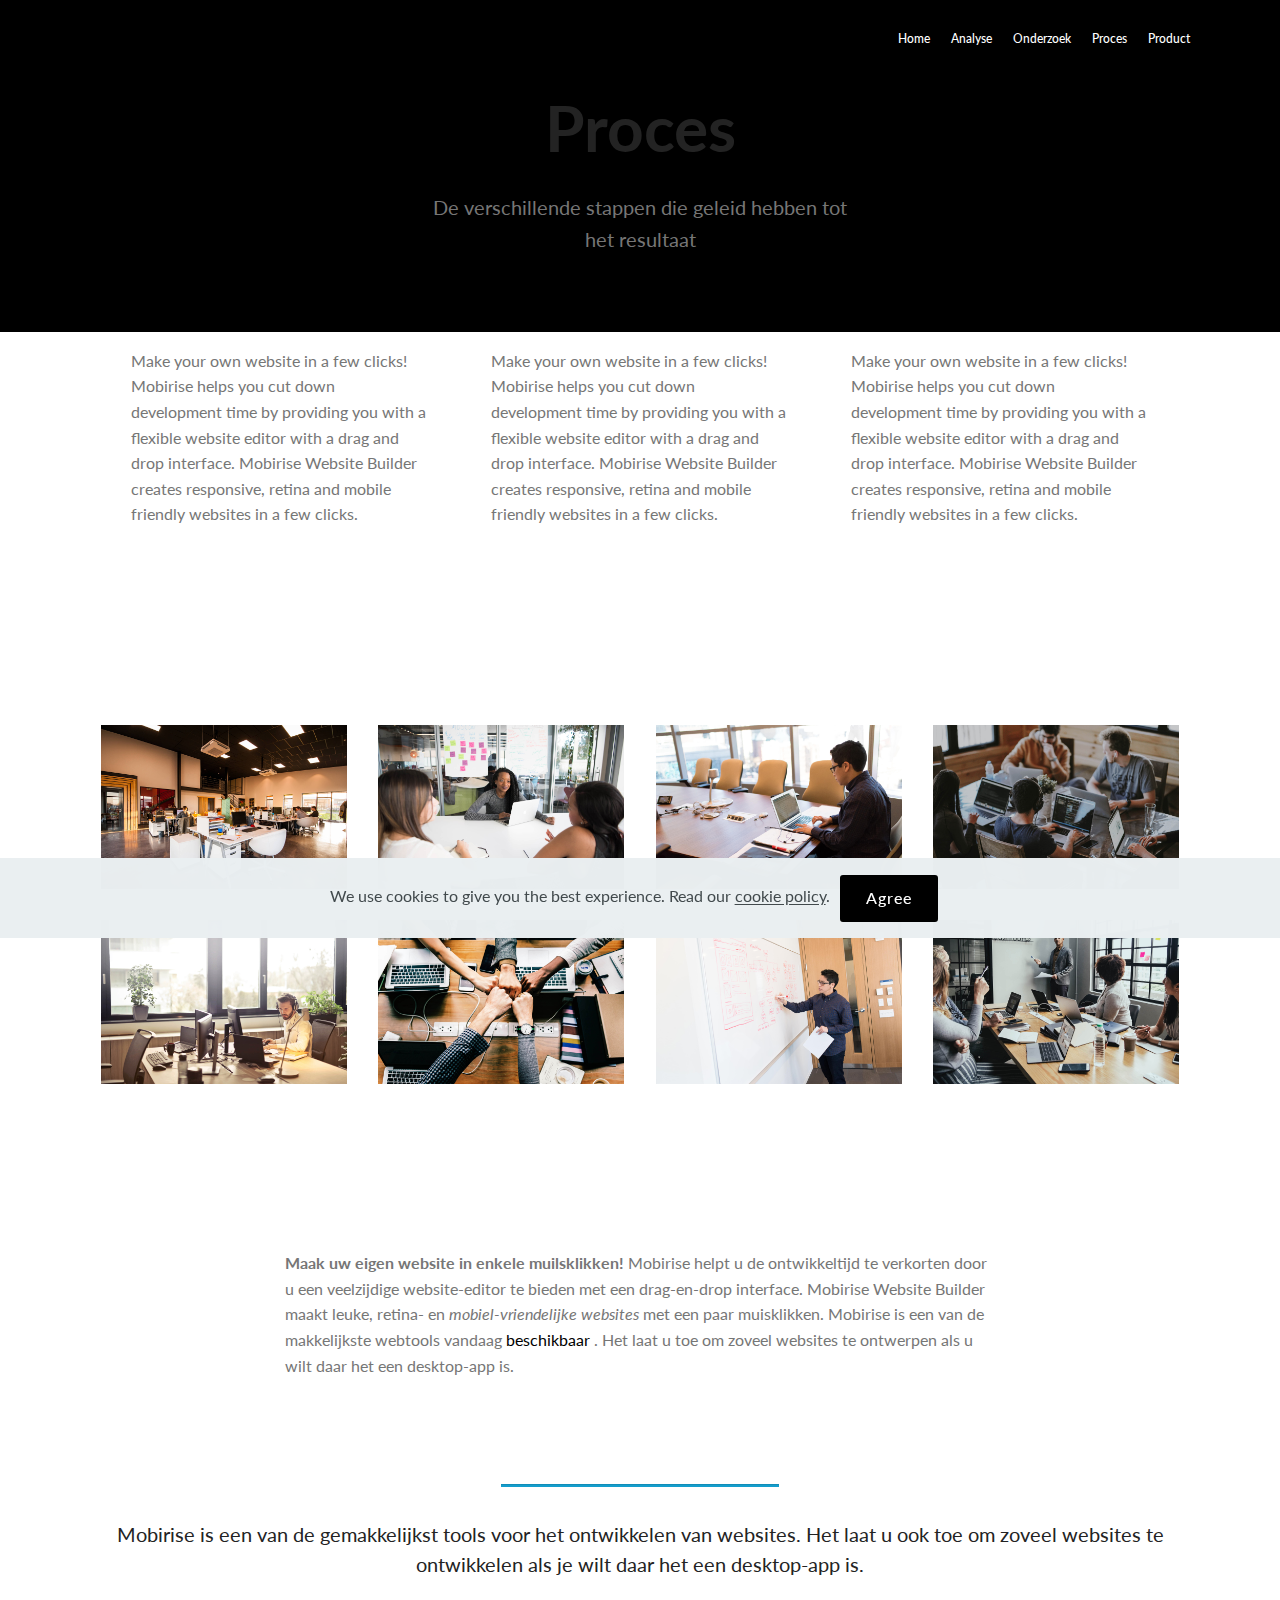
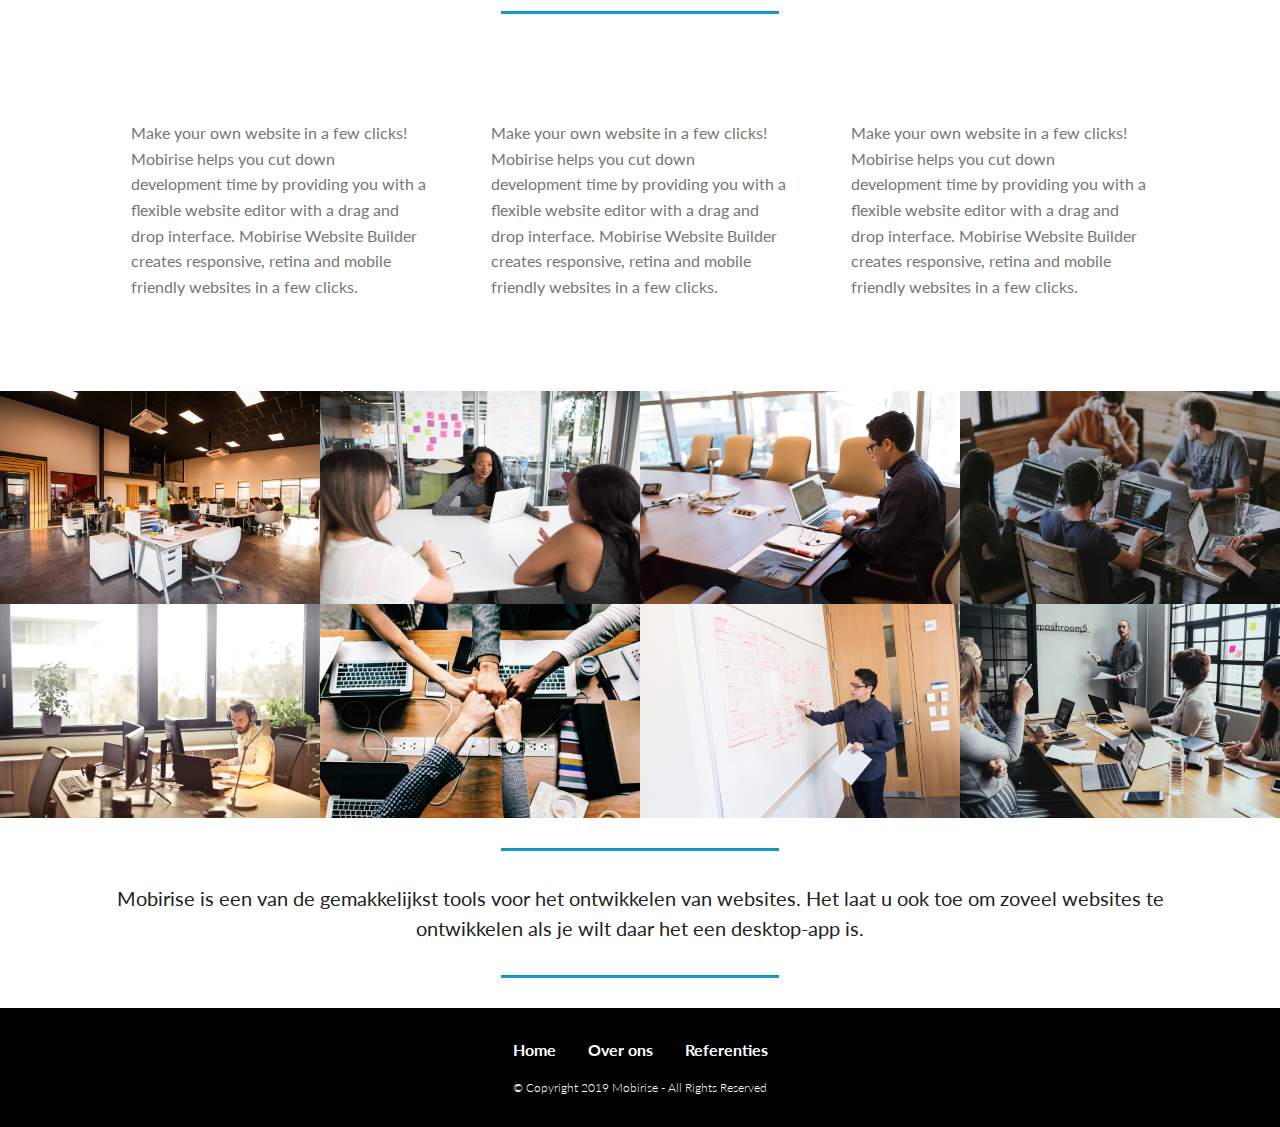
<file: page3.html>
<!DOCTYPE html>
<html  >
<head>
  <!-- Site made with Mobirise Website Builder v4.11.6, https://mobirise.com -->
  <meta charset="UTF-8">
  <meta http-equiv="X-UA-Compatible" content="IE=edge">
  <meta name="generator" content="Mobirise v4.11.6, mobirise.com">
  <meta name="viewport" content="width=device-width, initial-scale=1, minimum-scale=1">
  <link rel="shortcut icon" href="assets/images/logo2.png" type="image/x-icon">
  <meta name="description" content="Website Builder Description">
  
  <title>project</title>
  <link rel="stylesheet" href="assets/web/assets/mobirise-icons/mobirise-icons.css">
  <link rel="stylesheet" href="assets/bootstrap/css/bootstrap.min.css">
  <link rel="stylesheet" href="assets/bootstrap/css/bootstrap-grid.min.css">
  <link rel="stylesheet" href="assets/bootstrap/css/bootstrap-reboot.min.css">
  <link rel="stylesheet" href="assets/tether/tether.min.css">
  <link rel="stylesheet" href="assets/socicon/css/styles.css">
  <link rel="stylesheet" href="assets/dropdown/css/style.css">
  <link rel="stylesheet" href="assets/theme/css/style.css">
  <link rel="stylesheet" href="assets/gallery/style.css">
  <link rel="preload" as="style" href="assets/mobirise/css/mbr-additional.css"><link rel="stylesheet" href="assets/mobirise/css/mbr-additional.css" type="text/css">
  
  
  
</head>
<body>
  <section class="menu cid-rKOVZMtWgb" once="menu" id="menu2-2n">

    

    <nav class="navbar navbar-expand beta-menu navbar-dropdown align-items-center navbar-toggleable-sm bg-color transparent">
        <button class="navbar-toggler navbar-toggler-right" type="button" data-toggle="collapse" data-target="#navbarSupportedContent" aria-controls="navbarSupportedContent" aria-expanded="false" aria-label="Toggle navigation">
            <div class="hamburger">
                <span></span>
                <span></span>
                <span></span>
                <span></span>
            </div>
        </button>
        <div class="menu-logo">
            <div class="navbar-brand">
                
                
            </div>
        </div>
        <div class="collapse navbar-collapse" id="navbarSupportedContent">
            <ul class="navbar-nav nav-dropdown nav-right navbar-nav-top-padding" data-app-modern-menu="true"><li class="nav-item">
                    <a class="nav-link link text-white display-4" href="index.html#header9-6" aria-expanded="false">
                        Home</a>
                </li>
                <li class="nav-item">
                    <a class="nav-link link text-white display-4" href="page.html#content4-s">
                        Analyse</a>
                </li><li class="nav-item"><a class="nav-link link text-white display-4" href="page2.html#content5-z" aria-expanded="false">
                        Onderzoek</a></li><li class="nav-item"><a class="nav-link link text-white display-4" href="page3.html#header16-1j" aria-expanded="false">Proces</a></li><li class="nav-item"><a class="nav-link link text-white display-4" href="page4.html" aria-expanded="false">Product</a></li></ul>
            
        </div>
    </nav>
</section>

<section class="engine"><a href="https://mobirise.info/f">easy website creator</a></section><section class="header1 cid-rJokk5HrPd" id="header16-1j">

    

    

    <div class="container">
        <div class="row justify-content-md-center">
            <div class="col-md-10 align-center">
                <h1 class="mbr-section-title mbr-bold pb-3 mbr-fonts-style display-1">Proces</h1>
                
                <p class="mbr-text pb-3 mbr-fonts-style display-5">De verschillende stappen die geleid hebben tot<br>het resultaat</p>
                
            </div>
        </div>
    </div>

</section>

<section class="mbr-section article content14 cid-rJpXBVGSq9" id="content14-1r">
      
     

    <div class="container">
        <div class="media-container-row">
            <div class="row col-12 col-md-12">
                <div class="col-12 mbr-text mbr-fonts-style col-md-4 display-7">
                     <p class="p-3">Make your own website in a few clicks! Mobirise helps you cut down development time by providing you with a flexible website editor with a drag and drop interface. Mobirise Website Builder creates responsive, retina and mobile friendly websites in a few clicks.</p>
                </div>
                <div class="col-12 mbr-text mbr-fonts-style display-7 col-md-4">
                     <p class="p-3">Make your own website in a few clicks! Mobirise helps you cut down development time by providing you with a flexible website editor with a drag and drop interface. Mobirise Website Builder creates responsive, retina and mobile friendly websites in a few clicks.</p>
                </div>
                <div class="col-12 col-md-4 mbr-text mbr-fonts-style display-7">
                     <p class="p-3">Make your own website in a few clicks! Mobirise helps you cut down development time by providing you with a flexible website editor with a drag and drop interface. Mobirise Website Builder creates responsive, retina and mobile friendly websites in a few clicks.</p>
                </div>
            </div>
        </div>
    </div>
</section>

<section class="mbr-gallery mbr-slider-carousel cid-rJoWcnKyfP" id="gallery2-1q">

    

    <div class="container">
        <div><!-- Filter --><!-- Gallery --><div class="mbr-gallery-row"><div class="mbr-gallery-layout-default"><div><div><div class="mbr-gallery-item mbr-gallery-item--p2" data-video-url="false" data-tags="Geweldige"><div href="#lb-gallery2-1q" data-slide-to="0" data-toggle="modal"><img src="assets/images/background1.jpg" alt="" title=""><span class="icon-focus"></span></div></div><div class="mbr-gallery-item mbr-gallery-item--p2" data-video-url="false" data-tags="Sympathieke"><div href="#lb-gallery2-1q" data-slide-to="1" data-toggle="modal"><img src="assets/images/background2.jpg" alt="" title=""><span class="icon-focus"></span></div></div><div class="mbr-gallery-item mbr-gallery-item--p2" data-video-url="false" data-tags="Creatieve"><div href="#lb-gallery2-1q" data-slide-to="2" data-toggle="modal"><img src="assets/images/background3.jpg" alt="" title=""><span class="icon-focus"></span></div></div><div class="mbr-gallery-item mbr-gallery-item--p2" data-video-url="false" data-tags="Bewegende"><div href="#lb-gallery2-1q" data-slide-to="3" data-toggle="modal"><img src="assets/images/background4.jpg" alt="" title=""><span class="icon-focus"></span></div></div><div class="mbr-gallery-item mbr-gallery-item--p2" data-video-url="false" data-tags="Geweldige"><div href="#lb-gallery2-1q" data-slide-to="4" data-toggle="modal"><img src="assets/images/background5.jpg" alt="" title=""><span class="icon-focus"></span></div></div><div class="mbr-gallery-item mbr-gallery-item--p2" data-video-url="false" data-tags="Geweldige"><div href="#lb-gallery2-1q" data-slide-to="5" data-toggle="modal"><img src="assets/images/background6.jpg" alt="" title=""><span class="icon-focus"></span></div></div><div class="mbr-gallery-item mbr-gallery-item--p2" data-video-url="false" data-tags="Sympathieke"><div href="#lb-gallery2-1q" data-slide-to="6" data-toggle="modal"><img src="assets/images/background7.jpg" alt="" title=""><span class="icon-focus"></span></div></div><div class="mbr-gallery-item mbr-gallery-item--p2" data-video-url="false" data-tags="Bewegende"><div href="#lb-gallery2-1q" data-slide-to="7" data-toggle="modal"><img src="assets/images/background8.jpg" alt="" title=""><span class="icon-focus"></span></div></div></div></div><div class="clearfix"></div></div></div><!-- Lightbox --><div data-app-prevent-settings="" class="mbr-slider modal fade carousel slide" tabindex="-1" data-keyboard="true" data-interval="false" id="lb-gallery2-1q"><div class="modal-dialog"><div class="modal-content"><div class="modal-body"><div class="carousel-inner"><div class="carousel-item active"><img src="assets/images/background1.jpg" alt="" title=""></div><div class="carousel-item"><img src="assets/images/background2.jpg" alt="" title=""></div><div class="carousel-item"><img src="assets/images/background3.jpg" alt="" title=""></div><div class="carousel-item"><img src="assets/images/background4.jpg" alt="" title=""></div><div class="carousel-item"><img src="assets/images/background5.jpg" alt="" title=""></div><div class="carousel-item"><img src="assets/images/background6.jpg" alt="" title=""></div><div class="carousel-item"><img src="assets/images/background7.jpg" alt="" title=""></div><div class="carousel-item"><img src="assets/images/background8.jpg" alt="" title=""></div></div><a class="carousel-control carousel-control-prev" role="button" data-slide="prev" href="#lb-gallery2-1q"><span class="mbri-left mbr-iconfont" aria-hidden="true"></span><span class="sr-only">Previous</span></a><a class="carousel-control carousel-control-next" role="button" data-slide="next" href="#lb-gallery2-1q"><span class="mbri-right mbr-iconfont" aria-hidden="true"></span><span class="sr-only">Next</span></a><a class="close" href="#" role="button" data-dismiss="modal"><span class="sr-only">Close</span></a></div></div></div></div></div>
    </div>

</section>

<section class="mbr-section article content1 cid-rJokG0pYZX" id="content1-1k">
    
     

    <div class="container">
        <div class="media-container-row">
            <div class="mbr-text col-12 mbr-fonts-style display-7 col-md-8"><p>
                <strong> Maak uw eigen website in enkele muilsklikken!</strong> Mobirise helpt u de ontwikkeltijd te verkorten door u een veelzijdige website-editor te bieden met een drag-en-drop interface. Mobirise Website Builder maakt leuke, retina- en <em>mobiel-vriendelijke websites</em> met een paar muisklikken. Mobirise is een van de makkelijkste webtools vandaag <a href="https://mobirise.co/">beschikbaar</a> . Het laat u toe om zoveel websites te ontwerpen als u wilt daar het een desktop-app is.</p></div>
        </div>
    </div>
</section>

<section class="mbr-section article content9 cid-rJolgRgS7Y" id="content9-1m">
    
     

    <div class="container">
        <div class="inner-container" style="width: 100%;">
            <hr class="line" style="width: 25%;">
            <div class="section-text align-center mbr-fonts-style display-5">
                    Mobirise is een van de gemakkelijkst tools voor het ontwikkelen van websites. Het laat u ook toe om zoveel websites te ontwikkelen als je wilt daar het een desktop-app is.
                </div>
            <hr class="line" style="width: 25%;">
        </div>
        </div>
</section>

<section class="mbr-section article content14 cid-rJoljNeQl7" id="content14-1n">
      
     

    <div class="container">
        <div class="media-container-row">
            <div class="row col-12 col-md-12">
                <div class="col-12 mbr-text mbr-fonts-style col-md-4 display-7">
                     <p class="p-3">Make your own website in a few clicks! Mobirise helps you cut down development time by providing you with a flexible website editor with a drag and drop interface. Mobirise Website Builder creates responsive, retina and mobile friendly websites in a few clicks.</p>
                </div>
                <div class="col-12 mbr-text mbr-fonts-style display-7 col-md-4">
                     <p class="p-3">Make your own website in a few clicks! Mobirise helps you cut down development time by providing you with a flexible website editor with a drag and drop interface. Mobirise Website Builder creates responsive, retina and mobile friendly websites in a few clicks.</p>
                </div>
                <div class="col-12 col-md-4 mbr-text mbr-fonts-style display-7">
                     <p class="p-3">Make your own website in a few clicks! Mobirise helps you cut down development time by providing you with a flexible website editor with a drag and drop interface. Mobirise Website Builder creates responsive, retina and mobile friendly websites in a few clicks.</p>
                </div>
            </div>
        </div>
    </div>
</section>

<section class="mbr-gallery mbr-slider-carousel cid-rJkKrgLbOw" id="gallery3-1g">

    

    <div>
        <div><!-- Filter --><!-- Gallery --><div class="mbr-gallery-row"><div class="mbr-gallery-layout-default"><div><div><div class="mbr-gallery-item mbr-gallery-item--p0" data-video-url="false" data-tags="Geweldige"><div href="#lb-gallery3-1g" data-slide-to="0" data-toggle="modal"><img src="assets/images/background1.jpg" alt="" title=""><span class="icon-focus"></span></div></div><div class="mbr-gallery-item mbr-gallery-item--p0" data-video-url="false" data-tags="Sympathieke"><div href="#lb-gallery3-1g" data-slide-to="1" data-toggle="modal"><img src="assets/images/background2.jpg" alt="" title=""><span class="icon-focus"></span></div></div><div class="mbr-gallery-item mbr-gallery-item--p0" data-video-url="false" data-tags="Creatieve"><div href="#lb-gallery3-1g" data-slide-to="2" data-toggle="modal"><img src="assets/images/background3.jpg" alt="" title=""><span class="icon-focus"></span></div></div><div class="mbr-gallery-item mbr-gallery-item--p0" data-video-url="false" data-tags="Bewegende"><div href="#lb-gallery3-1g" data-slide-to="3" data-toggle="modal"><img src="assets/images/background4.jpg" alt="" title=""><span class="icon-focus"></span></div></div><div class="mbr-gallery-item mbr-gallery-item--p0" data-video-url="false" data-tags="Geweldige"><div href="#lb-gallery3-1g" data-slide-to="4" data-toggle="modal"><img src="assets/images/background5.jpg" alt="" title=""><span class="icon-focus"></span></div></div><div class="mbr-gallery-item mbr-gallery-item--p0" data-video-url="false" data-tags="Geweldige"><div href="#lb-gallery3-1g" data-slide-to="5" data-toggle="modal"><img src="assets/images/background6.jpg" alt="" title=""><span class="icon-focus"></span></div></div><div class="mbr-gallery-item mbr-gallery-item--p0" data-video-url="false" data-tags="Sympathieke"><div href="#lb-gallery3-1g" data-slide-to="6" data-toggle="modal"><img src="assets/images/background7.jpg" alt="" title=""><span class="icon-focus"></span></div></div><div class="mbr-gallery-item mbr-gallery-item--p0" data-video-url="false" data-tags="Bewegende"><div href="#lb-gallery3-1g" data-slide-to="7" data-toggle="modal"><img src="assets/images/background8.jpg" alt="" title=""><span class="icon-focus"></span></div></div></div></div><div class="clearfix"></div></div></div><!-- Lightbox --><div data-app-prevent-settings="" class="mbr-slider modal fade carousel slide" tabindex="-1" data-keyboard="true" data-interval="false" id="lb-gallery3-1g"><div class="modal-dialog"><div class="modal-content"><div class="modal-body"><div class="carousel-inner"><div class="carousel-item active"><img src="assets/images/background1.jpg" alt="" title=""></div><div class="carousel-item"><img src="assets/images/background2.jpg" alt="" title=""></div><div class="carousel-item"><img src="assets/images/background3.jpg" alt="" title=""></div><div class="carousel-item"><img src="assets/images/background4.jpg" alt="" title=""></div><div class="carousel-item"><img src="assets/images/background5.jpg" alt="" title=""></div><div class="carousel-item"><img src="assets/images/background6.jpg" alt="" title=""></div><div class="carousel-item"><img src="assets/images/background7.jpg" alt="" title=""></div><div class="carousel-item"><img src="assets/images/background8.jpg" alt="" title=""></div></div><a class="carousel-control carousel-control-prev" role="button" data-slide="prev" href="#lb-gallery3-1g"><span class="mbri-left mbr-iconfont" aria-hidden="true"></span><span class="sr-only">Previous</span></a><a class="carousel-control carousel-control-next" role="button" data-slide="next" href="#lb-gallery3-1g"><span class="mbri-right mbr-iconfont" aria-hidden="true"></span><span class="sr-only">Next</span></a><a class="close" href="#" role="button" data-dismiss="modal"><span class="sr-only">Close</span></a></div></div></div></div></div>
    </div>

</section>

<section class="mbr-section article content9 cid-rJolmjetpJ" id="content9-1o">
    
     

    <div class="container">
        <div class="inner-container" style="width: 100%;">
            <hr class="line" style="width: 25%;">
            <div class="section-text align-center mbr-fonts-style display-5">
                    Mobirise is een van de gemakkelijkst tools voor het ontwikkelen van websites. Het laat u ook toe om zoveel websites te ontwikkelen als je wilt daar het een desktop-app is.
                </div>
            <hr class="line" style="width: 25%;">
        </div>
        </div>
</section>

<section once="footers" class="cid-rKUig1oEIN" id="footer7-34">

    

    

    <div class="container">
        <div class="media-container-row align-center mbr-white">
            <div class="row row-links">
                <ul class="foot-menu">
                    
                    
                    
                    
                    
                <li class="foot-menu-item mbr-fonts-style display-7"><a class="text-white mbr-bold" href="index.html">Home</a></li><li class="foot-menu-item mbr-fonts-style display-7"><a class="text-white mbr-bold" href="index.html#content4-d">Over ons</a></li><li class="foot-menu-item mbr-fonts-style display-7"><a class="text-white mbr-bold" href="page5.html">Referenties</a></li></ul>
            </div>
            
            <div class="row row-copirayt">
                <p class="mbr-text mb-0 mbr-fonts-style mbr-white align-center display-4">
                    © Copyright 2019 Mobirise - All Rights Reserved
                </p>
            </div>
        </div>
    </div>
</section>


  <script src="assets/web/assets/jquery/jquery.min.js"></script>
  <script src="assets/popper/popper.min.js"></script>
  <script src="assets/bootstrap/js/bootstrap.min.js"></script>
  <script src="assets/tether/tether.min.js"></script>
  <script src="assets/smoothscroll/smooth-scroll.js"></script>
  <script src="assets/masonry/masonry.pkgd.min.js"></script>
  <script src="assets/imagesloaded/imagesloaded.pkgd.min.js"></script>
  <script src="assets/web/assets/cookies-alert-plugin/cookies-alert-core.js"></script>
  <script src="assets/web/assets/cookies-alert-plugin/cookies-alert-script.js"></script>
  <script src="assets/touchswipe/jquery.touch-swipe.min.js"></script>
  <script src="assets/vimeoplayer/jquery.mb.vimeo_player.js"></script>
  <script src="assets/dropdown/js/nav-dropdown.js"></script>
  <script src="assets/dropdown/js/navbar-dropdown.js"></script>
  <script src="assets/bootstrapcarouselswipe/bootstrap-carousel-swipe.js"></script>
  <script src="assets/theme/js/script.js"></script>
  <script src="assets/slidervideo/script.js"></script>
  <script src="assets/gallery/player.min.js"></script>
  <script src="assets/gallery/script.js"></script>
  
  
<input name="cookieData" type="hidden" data-cookie-customDialogSelector='null' data-cookie-colorText='#424a4d' data-cookie-colorBg='rgba(234, 239, 241, 0.99)' data-cookie-textButton='Agree' data-cookie-colorButton='' data-cookie-colorLink='#424a4d' data-cookie-underlineLink='true' data-cookie-text="We use cookies to give you the best experience. Read our <a href='privacy.html'>cookie policy</a>.">
   <div id="scrollToTop" class="scrollToTop mbr-arrow-up"><a style="text-align: center;"><i class="mbr-arrow-up-icon mbr-arrow-up-icon-cm cm-icon cm-icon-smallarrow-up"></i></a></div>
  </body>
</html>
</file>
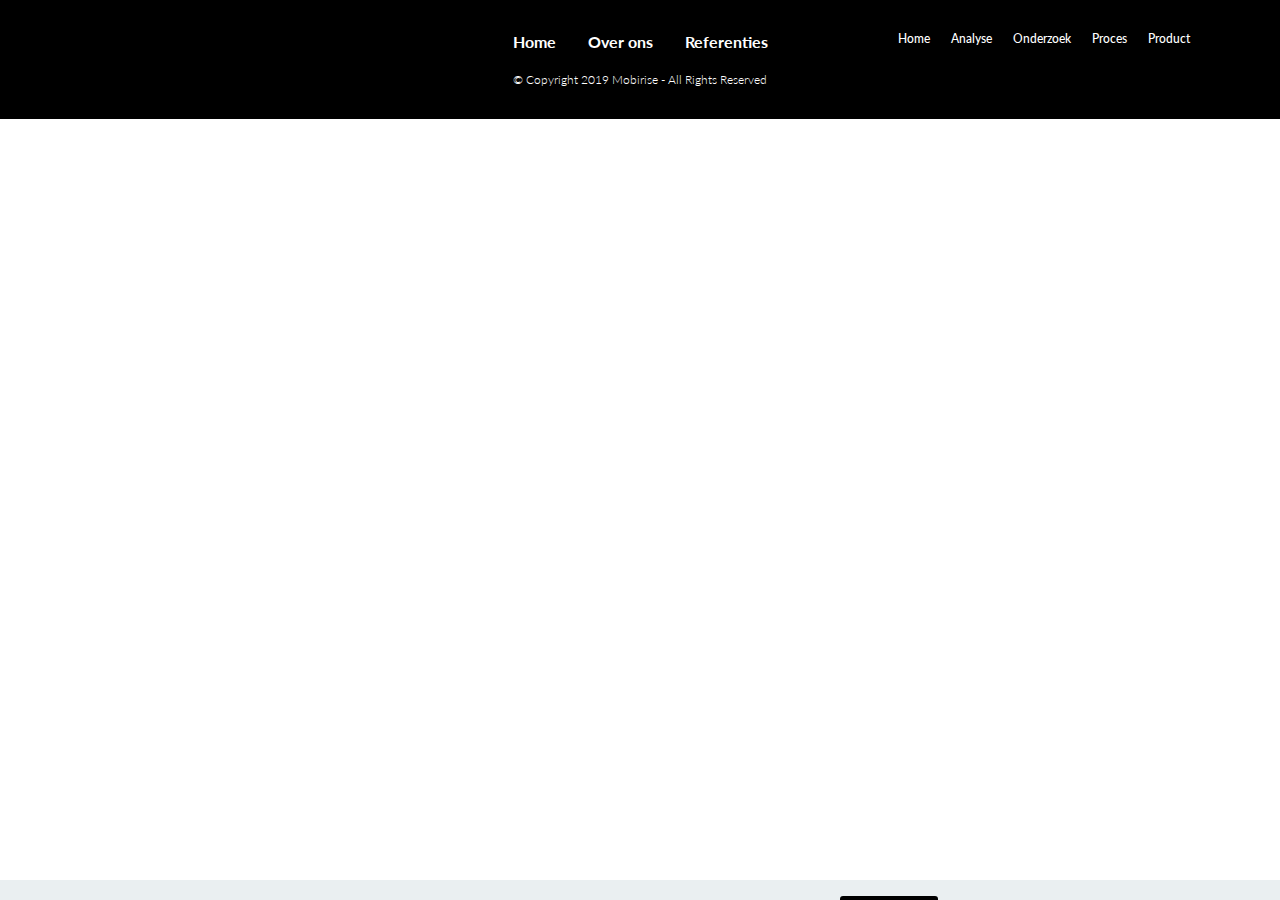
<file: page4.html>
<!DOCTYPE html>
<html  >
<head>
  <!-- Site made with Mobirise Website Builder v4.11.6, https://mobirise.com -->
  <meta charset="UTF-8">
  <meta http-equiv="X-UA-Compatible" content="IE=edge">
  <meta name="generator" content="Mobirise v4.11.6, mobirise.com">
  <meta name="viewport" content="width=device-width, initial-scale=1, minimum-scale=1">
  <link rel="shortcut icon" href="assets/images/logo2.png" type="image/x-icon">
  <meta name="description" content="Website Creator Description">
  
  <title>concept&amp;product</title>
  <link rel="stylesheet" href="assets/web/assets/mobirise-icons/mobirise-icons.css">
  <link rel="stylesheet" href="assets/bootstrap/css/bootstrap.min.css">
  <link rel="stylesheet" href="assets/bootstrap/css/bootstrap-grid.min.css">
  <link rel="stylesheet" href="assets/bootstrap/css/bootstrap-reboot.min.css">
  <link rel="stylesheet" href="assets/tether/tether.min.css">
  <link rel="stylesheet" href="assets/dropdown/css/style.css">
  <link rel="stylesheet" href="assets/socicon/css/styles.css">
  <link rel="stylesheet" href="assets/theme/css/style.css">
  <link rel="preload" as="style" href="assets/mobirise/css/mbr-additional.css"><link rel="stylesheet" href="assets/mobirise/css/mbr-additional.css" type="text/css">
  
  
  
</head>
<body>
  <section class="menu cid-rKOVZMtWgb" once="menu" id="menu2-2n">

    

    <nav class="navbar navbar-expand beta-menu navbar-dropdown align-items-center navbar-toggleable-sm bg-color transparent">
        <button class="navbar-toggler navbar-toggler-right" type="button" data-toggle="collapse" data-target="#navbarSupportedContent" aria-controls="navbarSupportedContent" aria-expanded="false" aria-label="Toggle navigation">
            <div class="hamburger">
                <span></span>
                <span></span>
                <span></span>
                <span></span>
            </div>
        </button>
        <div class="menu-logo">
            <div class="navbar-brand">
                
                
            </div>
        </div>
        <div class="collapse navbar-collapse" id="navbarSupportedContent">
            <ul class="navbar-nav nav-dropdown nav-right navbar-nav-top-padding" data-app-modern-menu="true"><li class="nav-item">
                    <a class="nav-link link text-white display-4" href="index.html#header9-6" aria-expanded="false">
                        Home</a>
                </li>
                <li class="nav-item">
                    <a class="nav-link link text-white display-4" href="page.html#content4-s">
                        Analyse</a>
                </li><li class="nav-item"><a class="nav-link link text-white display-4" href="page2.html#content5-z" aria-expanded="false">
                        Onderzoek</a></li><li class="nav-item"><a class="nav-link link text-white display-4" href="page3.html#header16-1j" aria-expanded="false">Proces</a></li><li class="nav-item"><a class="nav-link link text-white display-4" href="page4.html" aria-expanded="false">Product</a></li></ul>
            
        </div>
    </nav>
</section>

<section class="engine"><a href="https://mobirise.info/r">bootstrap templates</a></section><section once="footers" class="cid-rKUig1oEIN" id="footer7-34">

    

    

    <div class="container">
        <div class="media-container-row align-center mbr-white">
            <div class="row row-links">
                <ul class="foot-menu">
                    
                    
                    
                    
                    
                <li class="foot-menu-item mbr-fonts-style display-7"><a class="text-white mbr-bold" href="index.html">Home</a></li><li class="foot-menu-item mbr-fonts-style display-7"><a class="text-white mbr-bold" href="index.html#content4-d">Over ons</a></li><li class="foot-menu-item mbr-fonts-style display-7"><a class="text-white mbr-bold" href="page5.html">Referenties</a></li></ul>
            </div>
            
            <div class="row row-copirayt">
                <p class="mbr-text mb-0 mbr-fonts-style mbr-white align-center display-4">
                    © Copyright 2019 Mobirise - All Rights Reserved
                </p>
            </div>
        </div>
    </div>
</section>


  <script src="assets/web/assets/jquery/jquery.min.js"></script>
  <script src="assets/popper/popper.min.js"></script>
  <script src="assets/bootstrap/js/bootstrap.min.js"></script>
  <script src="assets/tether/tether.min.js"></script>
  <script src="assets/web/assets/cookies-alert-plugin/cookies-alert-core.js"></script>
  <script src="assets/web/assets/cookies-alert-plugin/cookies-alert-script.js"></script>
  <script src="assets/smoothscroll/smooth-scroll.js"></script>
  <script src="assets/dropdown/js/nav-dropdown.js"></script>
  <script src="assets/dropdown/js/navbar-dropdown.js"></script>
  <script src="assets/touchswipe/jquery.touch-swipe.min.js"></script>
  <script src="assets/theme/js/script.js"></script>
  
  
<input name="cookieData" type="hidden" data-cookie-customDialogSelector='null' data-cookie-colorText='#424a4d' data-cookie-colorBg='rgba(234, 239, 241, 0.99)' data-cookie-textButton='Agree' data-cookie-colorButton='' data-cookie-colorLink='#424a4d' data-cookie-underlineLink='true' data-cookie-text="We use cookies to give you the best experience. Read our <a href='privacy.html'>cookie policy</a>.">
   <div id="scrollToTop" class="scrollToTop mbr-arrow-up"><a style="text-align: center;"><i class="mbr-arrow-up-icon mbr-arrow-up-icon-cm cm-icon cm-icon-smallarrow-up"></i></a></div>
  </body>
</html>
</file>
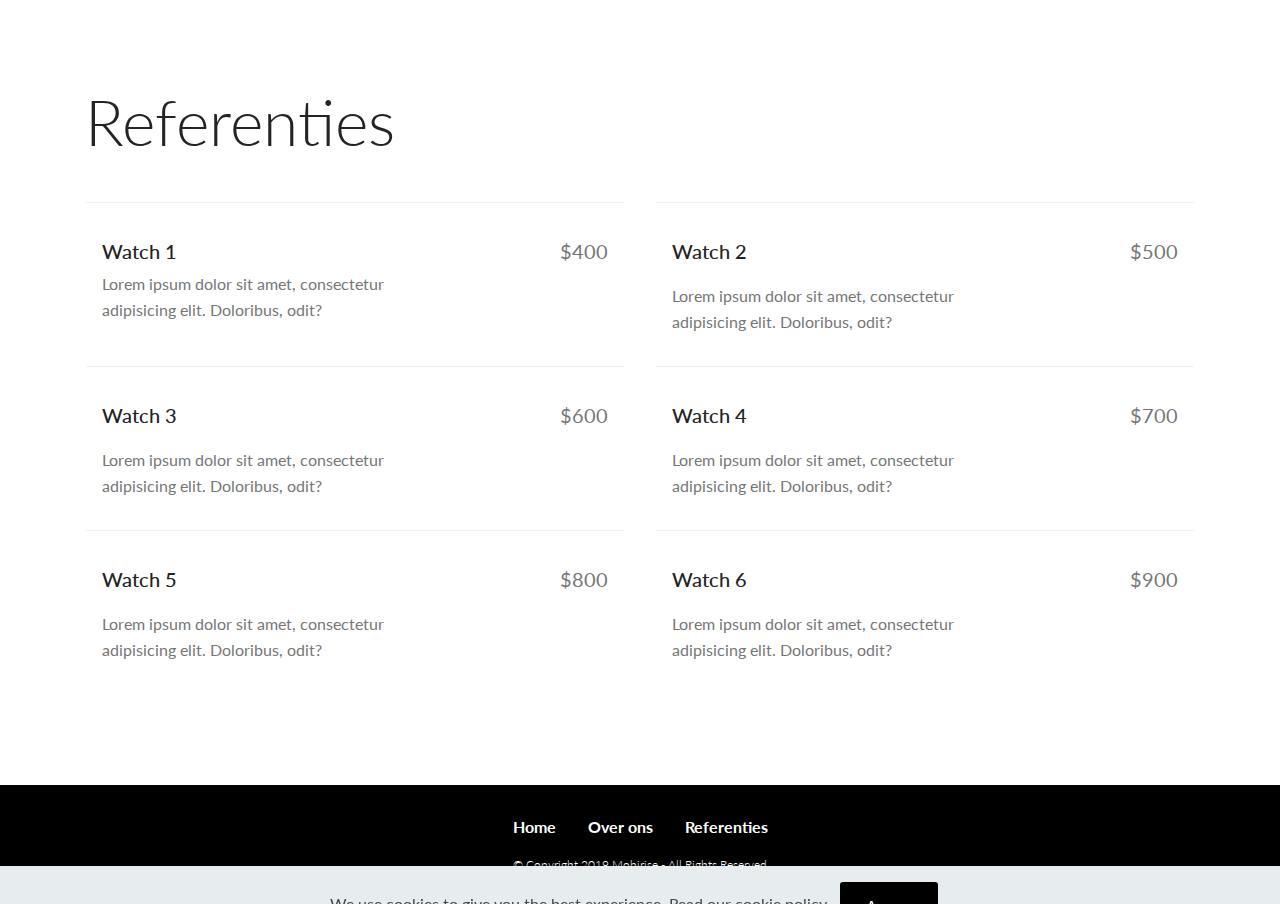
<file: page5.html>
<!DOCTYPE html>
<html  >
<head>
  <!-- Site made with Mobirise Website Builder v4.11.6, https://mobirise.com -->
  <meta charset="UTF-8">
  <meta http-equiv="X-UA-Compatible" content="IE=edge">
  <meta name="generator" content="Mobirise v4.11.6, mobirise.com">
  <meta name="viewport" content="width=device-width, initial-scale=1, minimum-scale=1">
  <link rel="shortcut icon" href="assets/images/logo2.png" type="image/x-icon">
  <meta name="description" content="Web Site Maker Description">
  
  <title>referenties</title>
  <link rel="stylesheet" href="assets/web/assets/mobirise-icons/mobirise-icons.css">
  <link rel="stylesheet" href="assets/bootstrap/css/bootstrap.min.css">
  <link rel="stylesheet" href="assets/bootstrap/css/bootstrap-grid.min.css">
  <link rel="stylesheet" href="assets/bootstrap/css/bootstrap-reboot.min.css">
  <link rel="stylesheet" href="assets/tether/tether.min.css">
  <link rel="stylesheet" href="assets/dropdown/css/style.css">
  <link rel="stylesheet" href="assets/socicon/css/styles.css">
  <link rel="stylesheet" href="assets/theme/css/style.css">
  <link rel="preload" as="style" href="assets/mobirise/css/mbr-additional.css"><link rel="stylesheet" href="assets/mobirise/css/mbr-additional.css" type="text/css">
  
  
  
</head>
<body>
  <section class="menu cid-rKOVZMtWgb" once="menu" id="menu2-2n">

    

    <nav class="navbar navbar-expand beta-menu navbar-dropdown align-items-center navbar-toggleable-sm bg-color transparent">
        <button class="navbar-toggler navbar-toggler-right" type="button" data-toggle="collapse" data-target="#navbarSupportedContent" aria-controls="navbarSupportedContent" aria-expanded="false" aria-label="Toggle navigation">
            <div class="hamburger">
                <span></span>
                <span></span>
                <span></span>
                <span></span>
            </div>
        </button>
        <div class="menu-logo">
            <div class="navbar-brand">
                
                
            </div>
        </div>
        <div class="collapse navbar-collapse" id="navbarSupportedContent">
            <ul class="navbar-nav nav-dropdown nav-right navbar-nav-top-padding" data-app-modern-menu="true"><li class="nav-item">
                    <a class="nav-link link text-white display-4" href="index.html#header9-6" aria-expanded="false">
                        Home</a>
                </li>
                <li class="nav-item">
                    <a class="nav-link link text-white display-4" href="page.html#content4-s">
                        Analyse</a>
                </li><li class="nav-item"><a class="nav-link link text-white display-4" href="page2.html#content5-z" aria-expanded="false">
                        Onderzoek</a></li><li class="nav-item"><a class="nav-link link text-white display-4" href="page3.html#header16-1j" aria-expanded="false">Proces</a></li><li class="nav-item"><a class="nav-link link text-white display-4" href="page4.html" aria-expanded="false">Product</a></li></ul>
            
        </div>
    </nav>
</section>

<section class="engine"><a href="https://mobirise.info/t">amp templates</a></section><section class="services3 cid-rJcKKSM71s" id="services3-n">
    <!---->
    
    <!---->
    <!--Overlay-->
    
    <!--Container-->
    <div class="container">
        <div class="row">
            <!--Titles-->
            <div class="title pb-5 col-12">
                <h2 class="align-left mbr-fonts-style display-1">Referenties</h2>
                
            </div>
            <!--Card-1-->
            <div class="card px-3 col-12 col-md-6">
                <div class="card-wrapper media-container-row media-container-row">
                    <div class="card-box">
                        <div class="top-line pb-1">
                            <h4 class="card-title mbr-fonts-style display-5">
                                Watch 1
                            </h4>
                            <p class="mbr-text card-title cost mbr-fonts-style m-0 display-5">
                                $400
                            </p>
                        </div>
                        <div class="bottom-line">
                            <p class="mbr-text mbr-fonts-style display-7">
                                Lorem ipsum dolor sit amet, consectetur adipisicing elit. Doloribus, odit?
                            </p>
                        </div>
                    </div>
                </div>
            </div>
            <!--Card-2-->
            <div class="card px-3 col-12 col-md-6">
                <div class="card-wrapper media-container-row media-container-row">
                    <div class="card-box">
                        <div class="top-line pb-3">
                            <h4 class="card-title mbr-fonts-style display-5">
                                Watch 2
                            </h4>
                            <p class="mbr-text card-title cost mbr-fonts-style m-0 display-5">
                                $500
                            </p>
                        </div>
                        <div class="bottom-line">
                            <p class="mbr-text mbr-fonts-style display-7">
                                Lorem ipsum dolor sit amet, consectetur adipisicing elit. Doloribus, odit?
                            </p>
                        </div>
                    </div>
                </div>
            </div>
            <!--Card-3-->
            <div class="card px-3 col-12 col-md-6">
                <div class="card-wrapper media-container-row media-container-row">
                    <div class="card-box">
                        <div class="top-line pb-3">
                            <h4 class="card-title mbr-fonts-style display-5">
                                Watch 3
                            </h4>
                            <p class="mbr-text card-title cost mbr-fonts-style m-0 display-5">
                                $600
                            </p>
                        </div>
                        <div class="bottom-line">
                            <p class="mbr-text mbr-fonts-style display-7">
                                Lorem ipsum dolor sit amet, consectetur adipisicing elit. Doloribus, odit?
                            </p>
                        </div>
                    </div>
                </div>
            </div>
            <!--Card-4-->
            <div class="card px-3 col-12 col-md-6">
                <div class="card-wrapper media-container-row media-container-row">
                    <div class="card-box">
                        <div class="top-line pb-3">
                            <h4 class="card-title mbr-fonts-style display-5">
                                Watch 4
                            </h4>
                            <p class="mbr-text card-title cost mbr-fonts-style m-0 display-5">
                                $700
                            </p>
                        </div>
                        <div class="bottom-line">
                            <p class="mbr-text mbr-fonts-style display-7">
                                Lorem ipsum dolor sit amet, consectetur adipisicing elit. Doloribus, odit?
                            </p>
                        </div>
                    </div>
                </div>
            </div>
            <!--Card-5-->
            <div class="card px-3 col-12 col-md-6">
                <div class="card-wrapper media-container-row media-container-row">
                    <div class="card-box">
                        <div class="top-line pb-3">
                            <h4 class="card-title mbr-fonts-style display-5">
                                Watch 5
                            </h4>
                            <p class="mbr-text card-title cost mbr-fonts-style m-0 display-5">
                                $800
                            </p>
                        </div>
                        <div class="bottom-line">
                            <p class="mbr-text mbr-fonts-style display-7">
                                Lorem ipsum dolor sit amet, consectetur adipisicing elit. Doloribus, odit?
                            </p>
                        </div>
                    </div>
                </div>
            </div>
            <!--Card-6-->
            <div class="card px-3 col-12 col-md-6">
                <div class="card-wrapper media-container-row media-container-row">
                    <div class="card-box">
                        <div class="top-line pb-3">
                            <h4 class="card-title mbr-fonts-style display-5">
                                Watch 6
                            </h4>
                            <p class="mbr-text card-title cost mbr-fonts-style m-0 display-5">
                                $900
                            </p>
                        </div>
                        <div class="bottom-line">
                            <p class="mbr-text mbr-fonts-style display-7">
                                Lorem ipsum dolor sit amet, consectetur adipisicing elit. Doloribus, odit?
                            </p>
                        </div>
                    </div>
                </div>
            </div>
            <!--Card-7-->
            
            <!--Card-8-->
            
            <!--Card-9-->
            
            <!--Card-10-->
            
            <!--Card-11-->
            
            <!--Card-12-->
            
        </div>
    </div>
</section>

<section once="footers" class="cid-rKUig1oEIN" id="footer7-34">

    

    

    <div class="container">
        <div class="media-container-row align-center mbr-white">
            <div class="row row-links">
                <ul class="foot-menu">
                    
                    
                    
                    
                    
                <li class="foot-menu-item mbr-fonts-style display-7"><a class="text-white mbr-bold" href="index.html">Home</a></li><li class="foot-menu-item mbr-fonts-style display-7"><a class="text-white mbr-bold" href="index.html#content4-d">Over ons</a></li><li class="foot-menu-item mbr-fonts-style display-7"><a class="text-white mbr-bold" href="page5.html">Referenties</a></li></ul>
            </div>
            
            <div class="row row-copirayt">
                <p class="mbr-text mb-0 mbr-fonts-style mbr-white align-center display-4">
                    © Copyright 2019 Mobirise - All Rights Reserved
                </p>
            </div>
        </div>
    </div>
</section>


  <script src="assets/web/assets/jquery/jquery.min.js"></script>
  <script src="assets/popper/popper.min.js"></script>
  <script src="assets/bootstrap/js/bootstrap.min.js"></script>
  <script src="assets/tether/tether.min.js"></script>
  <script src="assets/web/assets/cookies-alert-plugin/cookies-alert-core.js"></script>
  <script src="assets/web/assets/cookies-alert-plugin/cookies-alert-script.js"></script>
  <script src="assets/smoothscroll/smooth-scroll.js"></script>
  <script src="assets/dropdown/js/nav-dropdown.js"></script>
  <script src="assets/dropdown/js/navbar-dropdown.js"></script>
  <script src="assets/touchswipe/jquery.touch-swipe.min.js"></script>
  <script src="assets/theme/js/script.js"></script>
  
  
<input name="cookieData" type="hidden" data-cookie-customDialogSelector='null' data-cookie-colorText='#424a4d' data-cookie-colorBg='rgba(234, 239, 241, 0.99)' data-cookie-textButton='Agree' data-cookie-colorButton='' data-cookie-colorLink='#424a4d' data-cookie-underlineLink='true' data-cookie-text="We use cookies to give you the best experience. Read our <a href='privacy.html'>cookie policy</a>.">
   <div id="scrollToTop" class="scrollToTop mbr-arrow-up"><a style="text-align: center;"><i class="mbr-arrow-up-icon mbr-arrow-up-icon-cm cm-icon cm-icon-smallarrow-up"></i></a></div>
  </body>
</html>
</file>
<file: assets/web/assets/mobirise-icons/mobirise-icons.css>
@font-face {
  font-family: 'MobiriseIcons';
  src:  url('mobirise-icons.eot?spat4u');
  src:  url('mobirise-icons.eot?spat4u#iefix') format('embedded-opentype'),
    url('mobirise-icons.ttf?spat4u') format('truetype'),
    url('mobirise-icons.woff?spat4u') format('woff'),
    url('mobirise-icons.svg?spat4u#MobiriseIcons') format('svg');
  font-weight: normal;
  font-style: normal;
  font-display: swap;
}

[class^="mbri-"], [class*=" mbri-"] {
  /* use !important to prevent issues with browser extensions that change fonts */
  font-family: MobiriseIcons !important;
  speak: none;
  font-style: normal;
  font-weight: normal;
  font-variant: normal;
  text-transform: none;
  line-height: 1;

  /* Better Font Rendering =========== */
  -webkit-font-smoothing: antialiased;
  -moz-osx-font-smoothing: grayscale;
}

.mbri-add-submenu:before {
  content: "\e900";
}
.mbri-alert:before {
  content: "\e901";
}
.mbri-align-center:before {
  content: "\e902";
}
.mbri-align-justify:before {
  content: "\e903";
}
.mbri-align-left:before {
  content: "\e904";
}
.mbri-align-right:before {
  content: "\e905";
}
.mbri-android:before {
  content: "\e906";
}
.mbri-apple:before {
  content: "\e907";
}
.mbri-arrow-down:before {
  content: "\e908";
}
.mbri-arrow-next:before {
  content: "\e909";
}
.mbri-arrow-prev:before {
  content: "\e90a";
}
.mbri-arrow-up:before {
  content: "\e90b";
}
.mbri-bold:before {
  content: "\e90c";
}
.mbri-bookmark:before {
  content: "\e90d";
}
.mbri-bootstrap:before {
  content: "\e90e";
}
.mbri-briefcase:before {
  content: "\e90f";
}
.mbri-browse:before {
  content: "\e910";
}
.mbri-bulleted-list:before {
  content: "\e911";
}
.mbri-calendar:before {
  content: "\e912";
}
.mbri-camera:before {
  content: "\e913";
}
.mbri-cart-add:before {
  content: "\e914";
}
.mbri-cart-full:before {
  content: "\e915";
}
.mbri-cash:before {
  content: "\e916";
}
.mbri-change-style:before {
  content: "\e917";
}
.mbri-chat:before {
  content: "\e918";
}
.mbri-clock:before {
  content: "\e919";
}
.mbri-close:before {
  content: "\e91a";
}
.mbri-cloud:before {
  content: "\e91b";
}
.mbri-code:before {
  content: "\e91c";
}
.mbri-contact-form:before {
  content: "\e91d";
}
.mbri-credit-card:before {
  content: "\e91e";
}
.mbri-cursor-click:before {
  content: "\e91f";
}
.mbri-cust-feedback:before {
  content: "\e920";
}
.mbri-database:before {
  content: "\e921";
}
.mbri-delivery:before {
  content: "\e922";
}
.mbri-desktop:before {
  content: "\e923";
}
.mbri-devices:before {
  content: "\e924";
}
.mbri-down:before {
  content: "\e925";
}
.mbri-download:before {
  content: "\e989";
}
.mbri-drag-n-drop:before {
  content: "\e927";
}
.mbri-drag-n-drop2:before {
  content: "\e928";
}
.mbri-edit:before {
  content: "\e929";
}
.mbri-edit2:before {
  content: "\e92a";
}
.mbri-error:before {
  content: "\e92b";
}
.mbri-extension:before {
  content: "\e92c";
}
.mbri-features:before {
  content: "\e92d";
}
.mbri-file:before {
  content: "\e92e";
}
.mbri-flag:before {
  content: "\e92f";
}
.mbri-folder:before {
  content: "\e930";
}
.mbri-gift:before {
  content: "\e931";
}
.mbri-github:before {
  content: "\e932";
}
.mbri-globe:before {
  content: "\e933";
}
.mbri-globe-2:before {
  content: "\e934";
}
.mbri-growing-chart:before {
  content: "\e935";
}
.mbri-hearth:before {
  content: "\e936";
}
.mbri-help:before {
  content: "\e937";
}
.mbri-home:before {
  content: "\e938";
}
.mbri-hot-cup:before {
  content: "\e939";
}
.mbri-idea:before {
  content: "\e93a";
}
.mbri-image-gallery:before {
  content: "\e93b";
}
.mbri-image-slider:before {
  content: "\e93c";
}
.mbri-info:before {
  content: "\e93d";
}
.mbri-italic:before {
  content: "\e93e";
}
.mbri-key:before {
  content: "\e93f";
}
.mbri-laptop:before {
  content: "\e940";
}
.mbri-layers:before {
  content: "\e941";
}
.mbri-left-right:before {
  content: "\e942";
}
.mbri-left:before {
  content: "\e943";
}
.mbri-letter:before {
  content: "\e944";
}
.mbri-like:before {
  content: "\e945";
}
.mbri-link:before {
  content: "\e946";
}
.mbri-lock:before {
  content: "\e947";
}
.mbri-login:before {
  content: "\e948";
}
.mbri-logout:before {
  content: "\e949";
}
.mbri-magic-stick:before {
  content: "\e94a";
}
.mbri-map-pin:before {
  content: "\e94b";
}
.mbri-menu:before {
  content: "\e94c";
}
.mbri-mobile:before {
  content: "\e94d";
}
.mbri-mobile2:before {
  content: "\e94e";
}
.mbri-mobirise:before {
  content: "\e94f";
}
.mbri-more-horizontal:before {
  content: "\e950";
}
.mbri-more-vertical:before {
  content: "\e951";
}
.mbri-music:before {
  content: "\e952";
}
.mbri-new-file:before {
  content: "\e953";
}
.mbri-numbered-list:before {
  content: "\e954";
}
.mbri-opened-folder:before {
  content: "\e955";
}
.mbri-pages:before {
  content: "\e956";
}
.mbri-paper-plane:before {
  content: "\e957";
}
.mbri-paperclip:before {
  content: "\e958";
}
.mbri-photo:before {
  content: "\e959";
}
.mbri-photos:before {
  content: "\e95a";
}
.mbri-pin:before {
  content: "\e95b";
}
.mbri-play:before {
  content: "\e95c";
}
.mbri-plus:before {
  content: "\e95d";
}
.mbri-preview:before {
  content: "\e95e";
}
.mbri-print:before {
  content: "\e95f";
}
.mbri-protect:before {
  content: "\e960";
}
.mbri-question:before {
  content: "\e961";
}
.mbri-quote-left:before {
  content: "\e962";
}
.mbri-quote-right:before {
  content: "\e963";
}
.mbri-refresh:before {
  content: "\e964";
}
.mbri-responsive:before {
  content: "\e965";
}
.mbri-right:before {
  content: "\e966";
}
.mbri-rocket:before {
  content: "\e967";
}
.mbri-sad-face:before {
  content: "\e968";
}
.mbri-sale:before {
  content: "\e969";
}
.mbri-save:before {
  content: "\e96a";
}
.mbri-search:before {
  content: "\e96b";
}
.mbri-setting:before {
  content: "\e96c";
}
.mbri-setting2:before {
  content: "\e96d";
}
.mbri-setting3:before {
  content: "\e96e";
}
.mbri-share:before {
  content: "\e96f";
}
.mbri-shopping-bag:before {
  content: "\e970";
}
.mbri-shopping-basket:before {
  content: "\e971";
}
.mbri-shopping-cart:before {
  content: "\e972";
}
.mbri-sites:before {
  content: "\e973";
}
.mbri-smile-face:before {
  content: "\e974";
}
.mbri-speed:before {
  content: "\e975";
}
.mbri-star:before {
  content: "\e976";
}
.mbri-success:before {
  content: "\e977";
}
.mbri-sun:before {
  content: "\e978";
}
.mbri-sun2:before {
  content: "\e979";
}
.mbri-tablet:before {
  content: "\e97a";
}
.mbri-tablet-vertical:before {
  content: "\e97b";
}
.mbri-target:before {
  content: "\e97c";
}
.mbri-timer:before {
  content: "\e97d";
}
.mbri-to-ftp:before {
  content: "\e97e";
}
.mbri-to-local-drive:before {
  content: "\e97f";
}
.mbri-touch-swipe:before {
  content: "\e980";
}
.mbri-touch:before {
  content: "\e981";
}
.mbri-trash:before {
  content: "\e982";
}
.mbri-underline:before {
  content: "\e983";
}
.mbri-unlink:before {
  content: "\e984";
}
.mbri-unlock:before {
  content: "\e985";
}
.mbri-up-down:before {
  content: "\e986";
}
.mbri-up:before {
  content: "\e987";
}
.mbri-update:before {
  content: "\e988";
}
.mbri-upload:before {
 content: "\e926"; 
}
.mbri-user:before {
  content: "\e98a";
}
.mbri-user2:before {
  content: "\e98b";
}
.mbri-users:before {
  content: "\e98c";
}
.mbri-video:before {
  content: "\e98d";
}
.mbri-video-play:before {
  content: "\e98e";
}
.mbri-watch:before {
  content: "\e98f";
}
.mbri-website-theme:before {
  content: "\e990";
}
.mbri-wifi:before {
  content: "\e991";
}
.mbri-windows:before {
  content: "\e992";
}
.mbri-zoom-out:before {
  content: "\e993";
}
.mbri-redo:before {
  content: "\e994";
}
.mbri-undo:before {
  content: "\e995";
}
</file>
<file: assets/socicon/css/styles.css>
@charset "UTF-8";

@font-face {
  font-family: "socicon";
  src:url("../fonts/socicon.eot");
  src:url("../fonts/socicon.eot?#iefix") format("embedded-opentype"),
    url("../fonts/socicon.woff") format("woff"),
    url("../fonts/socicon.ttf") format("truetype"),
    url("../fonts/socicon.svg#socicon") format("svg");
  font-weight: normal;
  font-style: normal;
  font-display:swap;
}

[data-icon]:before {
  font-family: "socicon" !important;
  content: attr(data-icon);
  font-style: normal !important;
  font-weight: normal !important;
  font-variant: normal !important;
  text-transform: none !important;
  speak: none;
  line-height: 1;
  -webkit-font-smoothing: antialiased;
  -moz-osx-font-smoothing: grayscale;
}

[class^="socicon-"]:before,
[class*=" socicon-"]:before {
  font-family: "socicon" !important;
  font-style: normal !important;
  font-weight: normal !important;
  font-variant: normal !important;
  text-transform: none !important;
  speak: none;
  line-height: 1;
  -webkit-font-smoothing: antialiased;
  -moz-osx-font-smoothing: grayscale;
}

.socicon-modelmayhem:before {
  content: "\e000";
}
.socicon-mixcloud:before {
  content: "\e001";
}
.socicon-drupal:before {
  content: "\e002";
}
.socicon-swarm:before {
  content: "\e003";
}
.socicon-istock:before {
  content: "\e004";
}
.socicon-yammer:before {
  content: "\e005";
}
.socicon-ello:before {
  content: "\e006";
}
.socicon-stackoverflow:before {
  content: "\e007";
}
.socicon-persona:before {
  content: "\e008";
}
.socicon-triplej:before {
  content: "\e009";
}
.socicon-houzz:before {
  content: "\e00a";
}
.socicon-rss:before {
  content: "\e00b";
}
.socicon-paypal:before {
  content: "\e00c";
}
.socicon-odnoklassniki:before {
  content: "\e00d";
}
.socicon-airbnb:before {
  content: "\e00e";
}
.socicon-periscope:before {
  content: "\e00f";
}
.socicon-outlook:before {
  content: "\e010";
}
.socicon-coderwall:before {
  content: "\e011";
}
.socicon-tripadvisor:before {
  content: "\e012";
}
.socicon-appnet:before {
  content: "\e013";
}
.socicon-goodreads:before {
  content: "\e014";
}
.socicon-tripit:before {
  content: "\e015";
}
.socicon-lanyrd:before {
  content: "\e016";
}
.socicon-slideshare:before {
  content: "\e017";
}
.socicon-buffer:before {
  content: "\e018";
}
.socicon-disqus:before {
  content: "\e019";
}
.socicon-vkontakte:before {
  content: "\e01a";
}
.socicon-whatsapp:before {
  content: "\e01b";
}
.socicon-patreon:before {
  content: "\e01c";
}
.socicon-storehouse:before {
  content: "\e01d";
}
.socicon-pocket:before {
  content: "\e01e";
}
.socicon-mail:before {
  content: "\e01f";
}
.socicon-blogger:before {
  content: "\e020";
}
.socicon-technorati:before {
  content: "\e021";
}
.socicon-reddit:before {
  content: "\e022";
}
.socicon-dribbble:before {
  content: "\e023";
}
.socicon-stumbleupon:before {
  content: "\e024";
}
.socicon-digg:before {
  content: "\e025";
}
.socicon-envato:before {
  content: "\e026";
}
.socicon-behance:before {
  content: "\e027";
}
.socicon-delicious:before {
  content: "\e028";
}
.socicon-deviantart:before {
  content: "\e029";
}
.socicon-forrst:before {
  content: "\e02a";
}
.socicon-play:before {
  content: "\e02b";
}
.socicon-zerply:before {
  content: "\e02c";
}
.socicon-wikipedia:before {
  content: "\e02d";
}
.socicon-apple:before {
  content: "\e02e";
}
.socicon-flattr:before {
  content: "\e02f";
}
.socicon-github:before {
  content: "\e030";
}
.socicon-renren:before {
  content: "\e031";
}
.socicon-friendfeed:before {
  content: "\e032";
}
.socicon-newsvine:before {
  content: "\e033";
}
.socicon-identica:before {
  content: "\e034";
}
.socicon-bebo:before {
  content: "\e035";
}
.socicon-zynga:before {
  content: "\e036";
}
.socicon-steam:before {
  content: "\e037";
}
.socicon-xbox:before {
  content: "\e038";
}
.socicon-windows:before {
  content: "\e039";
}
.socicon-qq:before {
  content: "\e03a";
}
.socicon-douban:before {
  content: "\e03b";
}
.socicon-meetup:before {
  content: "\e03c";
}
.socicon-playstation:before {
  content: "\e03d";
}
.socicon-android:before {
  content: "\e03e";
}
.socicon-snapchat:before {
  content: "\e03f";
}
.socicon-twitter:before {
  content: "\e040";
}
.socicon-facebook:before {
  content: "\e041";
}
.socicon-googleplus:before {
  content: "\e042";
}
.socicon-pinterest:before {
  content: "\e043";
}
.socicon-foursquare:before {
  content: "\e044";
}
.socicon-yahoo:before {
  content: "\e045";
}
.socicon-skype:before {
  content: "\e046";
}
.socicon-yelp:before {
  content: "\e047";
}
.socicon-feedburner:before {
  content: "\e048";
}
.socicon-linkedin:before {
  content: "\e049";
}
.socicon-viadeo:before {
  content: "\e04a";
}
.socicon-xing:before {
  content: "\e04b";
}
.socicon-myspace:before {
  content: "\e04c";
}
.socicon-soundcloud:before {
  content: "\e04d";
}
.socicon-spotify:before {
  content: "\e04e";
}
.socicon-grooveshark:before {
  content: "\e04f";
}
.socicon-lastfm:before {
  content: "\e050";
}
.socicon-youtube:before {
  content: "\e051";
}
.socicon-vimeo:before {
  content: "\e052";
}
.socicon-dailymotion:before {
  content: "\e053";
}
.socicon-vine:before {
  content: "\e054";
}
.socicon-flickr:before {
  content: "\e055";
}
.socicon-500px:before {
  content: "\e056";
}
.socicon-wordpress:before {
  content: "\e058";
}
.socicon-tumblr:before {
  content: "\e059";
}
.socicon-twitch:before {
  content: "\e05a";
}
.socicon-8tracks:before {
  content: "\e05b";
}
.socicon-amazon:before {
  content: "\e05c";
}
.socicon-icq:before {
  content: "\e05d";
}
.socicon-smugmug:before {
  content: "\e05e";
}
.socicon-ravelry:before {
  content: "\e05f";
}
.socicon-weibo:before {
  content: "\e060";
}
.socicon-baidu:before {
  content: "\e061";
}
.socicon-angellist:before {
  content: "\e062";
}
.socicon-ebay:before {
  content: "\e063";
}
.socicon-imdb:before {
  content: "\e064";
}
.socicon-stayfriends:before {
  content: "\e065";
}
.socicon-residentadvisor:before {
  content: "\e066";
}
.socicon-google:before {
  content: "\e067";
}
.socicon-yandex:before {
  content: "\e068";
}
.socicon-sharethis:before {
  content: "\e069";
}
.socicon-bandcamp:before {
  content: "\e06a";
}
.socicon-itunes:before {
  content: "\e06b";
}
.socicon-deezer:before {
  content: "\e06c";
}
.socicon-telegram:before {
  content: "\e06e";
}
.socicon-openid:before {
  content: "\e06f";
}
.socicon-amplement:before {
  content: "\e070";
}
.socicon-viber:before {
  content: "\e071";
}
.socicon-zomato:before {
  content: "\e072";
}
.socicon-draugiem:before {
  content: "\e074";
}
.socicon-endomodo:before {
  content: "\e075";
}
.socicon-filmweb:before {
  content: "\e076";
}
.socicon-stackexchange:before {
  content: "\e077";
}
.socicon-wykop:before {
  content: "\e078";
}
.socicon-teamspeak:before {
  content: "\e079";
}
.socicon-teamviewer:before {
  content: "\e07a";
}
.socicon-ventrilo:before {
  content: "\e07b";
}
.socicon-younow:before {
  content: "\e07c";
}
.socicon-raidcall:before {
  content: "\e07d";
}
.socicon-mumble:before {
  content: "\e07e";
}
.socicon-medium:before {
  content: "\e06d";
}
.socicon-bebee:before {
  content: "\e07f";
}
.socicon-hitbox:before {
  content: "\e080";
}
.socicon-reverbnation:before {
  content: "\e081";
}
.socicon-formulr:before {
  content: "\e082";
}
.socicon-instagram:before {
  content: "\e057";
}
.socicon-battlenet:before {
  content: "\e083";
}
.socicon-chrome:before {
  content: "\e084";
}
.socicon-discord:before {
  content: "\e086";
}
.socicon-issuu:before {
  content: "\e087";
}
.socicon-macos:before {
  content: "\e088";
}
.socicon-firefox:before {
  content: "\e089";
}
.socicon-opera:before {
  content: "\e08d";
}
.socicon-keybase:before {
  content: "\e090";
}
.socicon-alliance:before {
  content: "\e091";
}
.socicon-livejournal:before {
  content: "\e092";
}
.socicon-googlephotos:before {
  content: "\e093";
}
.socicon-horde:before {
  content: "\e094";
}
.socicon-etsy:before {
  content: "\e095";
}
.socicon-zapier:before {
  content: "\e096";
}
.socicon-google-scholar:before {
  content: "\e097";
}
.socicon-researchgate:before {
  content: "\e098";
}
.socicon-wechat:before {
  content: "\e099";
}
.socicon-strava:before {
  content: "\e09a";
}
.socicon-line:before {
  content: "\e09b";
}
.socicon-lyft:before {
  content: "\e09c";
}
.socicon-uber:before {
  content: "\e09d";
}
.socicon-songkick:before {
  content: "\e09e";
}
.socicon-viewbug:before {
  content: "\e09f";
}
.socicon-googlegroups:before {
  content: "\e0a0";
}
.socicon-quora:before {
  content: "\e073";
}
.socicon-diablo:before {
  content: "\e085";
}
.socicon-blizzard:before {
  content: "\e0a1";
}
.socicon-hearthstone:before {
  content: "\e08b";
}
.socicon-heroes:before {
  content: "\e08a";
}
.socicon-overwatch:before {
  content: "\e08c";
}
.socicon-warcraft:before {
  content: "\e08e";
}
.socicon-starcraft:before {
  content: "\e08f";
}
.socicon-beam:before {
  content: "\e0a2";
}
.socicon-curse:before {
  content: "\e0a3";
}
.socicon-player:before {
  content: "\e0a4";
}
.socicon-streamjar:before {
  content: "\e0a5";
}
.socicon-nintendo:before {
  content: "\e0a6";
}
.socicon-hellocoton:before {
  content: "\e0a7";
}
</file>
<file: assets/dropdown/css/style.css>
.navbar-dropdown {
  left: 0;
  padding: 0;
  position: absolute;
  right: 0;
  top: 0;
  transition: all 0.45s ease;
  z-index: 1030;
  background: #282828; }
  .navbar-dropdown .navbar-logo {
    margin-right: 0.8rem;
    transition: margin 0.3s ease-in-out;
    vertical-align: middle; }
    .navbar-dropdown .navbar-logo img {
      height: 3.125rem;
      transition: all 0.3s ease-in-out; }
    .navbar-dropdown .navbar-logo.mbr-iconfont {
      font-size: 3.125rem;
      line-height: 3.125rem; }
  .navbar-dropdown .navbar-caption {
    font-weight: 700;
    white-space: normal;
    vertical-align: -4px;
    line-height: 3.125rem !important; }
    .navbar-dropdown .navbar-caption, .navbar-dropdown .navbar-caption:hover {
      color: inherit;
      text-decoration: none; }
  .navbar-dropdown .mbr-iconfont + .navbar-caption {
    vertical-align: -1px; }
  .navbar-dropdown.navbar-fixed-top {
    position: fixed; }
  .navbar-dropdown .navbar-brand span {
    vertical-align: -4px; }
  .navbar-dropdown.bg-color.transparent {
    background: none; }
  .navbar-dropdown.navbar-short .navbar-brand {
    padding: 0.625rem 0; }
    .navbar-dropdown.navbar-short .navbar-brand span {
      vertical-align: -1px; }
  .navbar-dropdown.navbar-short .navbar-caption {
    line-height: 2.375rem !important;
    vertical-align: -2px; }
  .navbar-dropdown.navbar-short .navbar-logo {
    margin-right: 0.5rem; }
    .navbar-dropdown.navbar-short .navbar-logo img {
      height: 2.375rem; }
    .navbar-dropdown.navbar-short .navbar-logo.mbr-iconfont {
      font-size: 2.375rem;
      line-height: 2.375rem; }
  .navbar-dropdown.navbar-short .mbr-table-cell {
    height: 3.625rem; }
  .navbar-dropdown .navbar-close {
    left: 0.6875rem;
    position: fixed;
    top: 0.75rem;
    z-index: 1000; }
  .navbar-dropdown .hamburger-icon {
    content: "";
    display: inline-block;
    vertical-align: middle;
    width: 16px;
    -webkit-box-shadow: 0 -6px 0 1px #282828,0 0 0 1px #282828,0 6px 0 1px #282828;
    -moz-box-shadow: 0 -6px 0 1px #282828,0 0 0 1px #282828,0 6px 0 1px #282828;
    box-shadow: 0 -6px 0 1px #282828,0 0 0 1px #282828,0 6px 0 1px #282828; }

.dropdown-menu .dropdown-toggle[data-toggle="dropdown-submenu"]::after {
  border-bottom: 0.35em solid transparent;
  border-left: 0.35em solid;
  border-right: 0;
  border-top: 0.35em solid transparent;
  margin-left: 0.3rem; }

.dropdown-menu .dropdown-item:focus {
  outline: 0; }

.nav-dropdown {
  font-size: 0.75rem;
  font-weight: 500;
  height: auto !important; }
  .nav-dropdown .nav-btn {
    padding-left: 1rem; }
  .nav-dropdown .link {
    margin: .667em 1.667em;
    font-weight: 500;
    padding: 0;
    transition: color .2s ease-in-out; }
    .nav-dropdown .link.dropdown-toggle {
      margin-right: 2.583em; }
      .nav-dropdown .link.dropdown-toggle::after {
        margin-left: .25rem;
        border-top: 0.35em solid;
        border-right: 0.35em solid transparent;
        border-left: 0.35em solid transparent;
        border-bottom: 0; }
      .nav-dropdown .link.dropdown-toggle[aria-expanded="true"] {
        margin: 0;
        padding: 0.667em 3.263em  0.667em 1.667em; }
  .nav-dropdown .link::after,
  .nav-dropdown .dropdown-item::after {
    color: inherit; }
  .nav-dropdown .btn {
    font-size: 0.75rem;
    font-weight: 700;
    letter-spacing: 0;
    margin-bottom: 0;
    padding-left: 1.25rem;
    padding-right: 1.25rem; }
  .nav-dropdown .dropdown-menu {
    border-radius: 0;
    border: 0;
    left: 0;
    margin: 0;
    padding-bottom: 1.25rem;
    padding-top: 1.25rem;
    position: relative; }
  .nav-dropdown .dropdown-submenu {
    margin-left: 0.125rem;
    top: 0; }
  .nav-dropdown .dropdown-item {
    font-weight: 500;
    line-height: 2;
    padding: 0.3846em 4.615em 0.3846em 1.5385em;
    position: relative;
    transition: color .2s ease-in-out, background-color .2s ease-in-out; }
    .nav-dropdown .dropdown-item::after {
      margin-top: -0.3077em;
      position: absolute;
      right: 1.1538em;
      top: 50%; }
    .nav-dropdown .dropdown-item:focus, .nav-dropdown .dropdown-item:hover {
      background: none; }

@media (max-width: 767px) {
  .nav-dropdown.navbar-toggleable-sm {
    bottom: 0;
    display: none;
    left: 0;
    overflow-x: hidden;
    position: fixed;
    top: 0;
    transform: translateX(-100%);
    -ms-transform: translateX(-100%);
    -webkit-transform: translateX(-100%);
    width: 18.75rem;
    z-index: 999; } }
.nav-dropdown.navbar-toggleable-xl {
  bottom: 0;
  display: none;
  left: 0;
  overflow-x: hidden;
  position: fixed;
  top: 0;
  transform: translateX(-100%);
  -ms-transform: translateX(-100%);
  -webkit-transform: translateX(-100%);
  width: 18.75rem;
  z-index: 999; }

.nav-dropdown-sm {
  display: block !important;
  overflow-x: hidden;
  overflow: auto;
  padding-top: 3.875rem; }
  .nav-dropdown-sm::after {
    content: "";
    display: block;
    height: 3rem;
    width: 100%; }
  .nav-dropdown-sm.collapse.in ~ .navbar-close {
    display: block !important; }
  .nav-dropdown-sm.collapsing, .nav-dropdown-sm.collapse.in {
    transform: translateX(0);
    -ms-transform: translateX(0);
    -webkit-transform: translateX(0);
    transition: all 0.25s ease-out;
    -webkit-transition: all 0.25s ease-out;
    background: #282828; }
  .nav-dropdown-sm.collapsing[aria-expanded="false"] {
    transform: translateX(-100%);
    -ms-transform: translateX(-100%);
    -webkit-transform: translateX(-100%); }
  .nav-dropdown-sm .nav-item {
    display: block;
    margin-left: 0 !important;
    padding-left: 0; }
  .nav-dropdown-sm .link,
  .nav-dropdown-sm .dropdown-item {
    border-top: 1px dotted rgba(255, 255, 255, 0.1);
    font-size: 0.8125rem;
    line-height: 1.6;
    margin: 0 !important;
    padding: 0.875rem 2.4rem 0.875rem 1.5625rem !important;
    position: relative;
    white-space: normal; }
    .nav-dropdown-sm .link:focus, .nav-dropdown-sm .link:hover,
    .nav-dropdown-sm .dropdown-item:focus,
    .nav-dropdown-sm .dropdown-item:hover {
      background: rgba(0, 0, 0, 0.2) !important;
      color: #c0a375; }
  .nav-dropdown-sm .nav-btn {
    position: relative;
    padding: 1.5625rem 1.5625rem 0 1.5625rem; }
    .nav-dropdown-sm .nav-btn::before {
      border-top: 1px dotted rgba(255, 255, 255, 0.1);
      content: "";
      left: 0;
      position: absolute;
      top: 0;
      width: 100%; }
    .nav-dropdown-sm .nav-btn + .nav-btn {
      padding-top: 0.625rem; }
      .nav-dropdown-sm .nav-btn + .nav-btn::before {
        display: none; }
  .nav-dropdown-sm .btn {
    padding: 0.625rem 0; }
  .nav-dropdown-sm .dropdown-toggle[data-toggle="dropdown-submenu"]::after {
    margin-left: .25rem;
    border-top: 0.35em solid;
    border-right: 0.35em solid transparent;
    border-left: 0.35em solid transparent;
    border-bottom: 0; }
  .nav-dropdown-sm .dropdown-toggle[data-toggle="dropdown-submenu"][aria-expanded="true"]::after {
    border-top: 0;
    border-right: 0.35em solid transparent;
    border-left: 0.35em solid transparent;
    border-bottom: 0.35em solid; }
  .nav-dropdown-sm .dropdown-menu {
    margin: 0;
    padding: 0;
    position: relative;
    top: 0;
    left: 0;
    width: 100%;
    border: 0;
    float: none;
    border-radius: 0;
    background: none; }
  .nav-dropdown-sm .dropdown-submenu {
    left: 100%;
    margin-left: 0.125rem;
    margin-top: -1.25rem;
    top: 0; }

.navbar-toggleable-sm .nav-dropdown .dropdown-menu {
  position: absolute; }

.navbar-toggleable-sm .nav-dropdown .dropdown-submenu {
  left: 100%;
  margin-left: 0.125rem;
  margin-top: -1.25rem;
  top: 0; }

.navbar-toggleable-sm.opened .nav-dropdown .dropdown-menu {
  position: relative; }

.navbar-toggleable-sm.opened .nav-dropdown .dropdown-submenu {
  left: 0;
  margin-left: 00rem;
  margin-top: 0rem;
  top: 0; }

.is-builder .nav-dropdown.collapsing {
  transition: none !important; }

/*# sourceMappingURL=style.css.map */
</file>
<file: assets/style.css>
.mbr-instagram-feed {
  position: relative; }

.inst {
  width: 100%;
  margin: 0 auto;
  position: relative; }
  @media (max-width: 768px) {
    .inst {
      width: 100%; } }
  .inst__login-block p {
    text-align: center; }
  .inst__title {
    padding-bottom: 1rem;
    margin-bottom: 1.5rem;
    line-height: 1.3; }
  .inst__content {
    margin-bottom: 10px; }
  .inst__more {
    margin-top: 20px; }
  .inst__login-button {
    transition: all .2s linear;
    padding: 0 10px 0 80px;
    display: block;
    position: relative;
    text-decoration: none;
    color: white;
    background: #cc0055;
    font-size: 18px;
    line-height: 60px;
    height: 60px;
    border-radius: 2px;
    width: 400px;
    margin: 0 auto; }
    .inst__login-button:hover, .inst__login-button:focus {
      background: #990040;
      text-decoration: none;
      color: white; }
    .inst__login-button:before {
      content: "\f16d";
      display: block;
      position: absolute;
      font-family: "FontAwesome";
      width: 60px;
      height: 60px;
      line-height: 60px;
      top: 0;
      left: 0;
      text-align: center;
      background: rgba(0, 0, 0, 0.1);
      border-radius: 2px 0 0 2px; }
  .inst__loader-wrapper {
    position: absolute;
    width: 100%;
    height: 100%;
    background: white;
    opacity: 0.8;
    top: 0;
    left: 0; }
  .inst__loader {
    width: 100px;
    height: 100px;
    border-radius: 100%;
    position: relative;
    margin: 0 auto;
    top: 50%;
    transform: translateY(-50%); }
    .inst__loader span {
      display: inline-block;
      width: 20px;
      height: 20px;
      border-radius: 100%;
      background-color: #ff4488;
      margin: 35px 5px;
      opacity: 0; }
      .inst__loader span:nth-child(1) {
        animation: opacitychange 1s ease-in-out infinite; }
      .inst__loader span:nth-child(2) {
        animation: opacitychange 1s ease-in-out 0.33s infinite; }
      .inst__loader span:nth-child(3) {
        animation: opacitychange 1s ease-in-out 0.66s infinite; }

@keyframes opacitychange {
  0%, 100% {
    opacity: 0; }
  60% {
    opacity: 1; } }
  .inst__account {
    margin-bottom: 20px; }
  .inst__avatar {
    float: left;
    margin-right: -50px;
    height: 50px; }
    .inst__avatar img {
      height: 100%;
      border-radius: 50%;
      border: 1px solid rgba(0, 0, 0, 0.0975); }
  .inst__link {
    float: right;
    padding: 12px 10px 10px 0;
    padding-left: 60px;
    width: 100%;
    overflow-x: hidden; }
    .inst__link a {
      text-decoration: none;
      height: 50px;
      line-height: 16px; }
  .inst__images .slick-frame {
    visibility: hidden; }
  .inst__images .slick-frame.slick-initialized {
    visibility: visible; }
  .inst__images .slick-arrow {
    text-indent: -9999px;
    position: absolute;
    width: 50px;
    height: 50px;
    line-height: 50px;
    margin: 0;
    padding: 0;
    outline: none !important;
    top: 50%;
    transform: translateY(-50%);
    z-index: 10;
    cursor: pointer;
    border: none;
    background: transparent; }
    .inst__images .slick-arrow:before {
      transition: all .2s linear;
      display: block;
      position: absolute;
      top: 0;
      left: 0;
      width: 100%;
      height: 100%;
      font-family: "MobiriseIcons" !important;
      text-indent: 0;
      color: white;
      font-size: 1.5rem;
      cursor: pointer;
      border: 2px solid #fff;
      border-radius: 50%;
      opacity: 0;
      background: rgba(0, 0, 0, 0.5); }
    .inst__images .slick-arrow:hover:before {
      opacity: 1 !important;
      background: #1b1b1b !important; }
    .inst__images .slick-arrow.slick-prev {
      left: 15px; }
      .inst__images .slick-arrow.slick-prev:before {
        content: "\e943"; }
    .inst__images .slick-arrow.slick-next {
      right: 15px; }
      .inst__images .slick-arrow.slick-next:before {
        content: "\e966"; }
  .inst__images:hover .slick-arrow:before {
    opacity: .5; }
  .inst__error {
    padding: 10px;
    background: pink;
    border: 1px solid deeppink;
    color: red;
    border-radius: 3px; }

.inst-card {
  position: relative; }
  .inst-card:hover .inst-card__info {
    opacity: 1; }
  .inst-card__link {
    display: block;
    background-size: cover;
    background-position: center;
    width: 100%;
    height: 100%; }
  .inst-card__info {
    transition: opacity .2s linear;
    opacity: 0;
    display: block;
    position: relative;
    top: -100%;
    left: 0;
    width: 100%;
    height: 100%;
    background: rgba(0, 0, 0, 0.8); }
  .inst-card__info-inner {
    width: 100%;
    display: block;
    margin: 0;
    padding: 0;
    position: absolute;
    top: 50%;
    transform: translateY(-50%);
    text-align: center;
    color: white;
    font-size: 16px; }
  .inst-card__likes span {
    font-size: 20px;
    color: lightcoral; }
  .inst-card__comments span {
    font-size: 20px;
    color: lightskyblue; }
</file>
<file: assets/theme/css/style.css>
/*!
 * Mobirise v4 theme (https://mobirise.com/)
 * Copyright 2017 Mobirise
 */
section {
  background-color: #eeeeee; }

body {
  font-style: normal;
  line-height: 1.5; }

section,
.container,
.container-fluid {
  position: relative;
  word-wrap: break-word; }

a.mbr-iconfont:hover {
  text-decoration: none; }

.article .lead p,
.article .lead ul,
.article .lead ol,
.article .lead pre,
.article .lead blockquote {
  margin-bottom: 0; }

ul,
ol,
pre,
blockquote {
  margin-bottom: 2.3125rem; }

pre {
  background: #f4f4f4;
  padding: 10px 24px;
  white-space: pre-wrap; }

.inactive {
  -webkit-user-select: none;
  -moz-user-select: none;
  -ms-user-select: none;
  user-select: none;
  pointer-events: none;
  -webkit-user-drag: none;
  user-drag: none; }

.mbr-section__comments .row {
  justify-content: center;
  -webkit-justify-content: center; }

a {
  font-style: normal;
  font-weight: 400;
  cursor: pointer; }
  a, a:hover {
    text-decoration: none; }

figure {
  margin-bottom: 0; }

body {
  color: #232323; }

h1,
h2,
h3,
h4,
h5,
h6,
.h1,
.h2,
.h3,
.h4,
.h5,
.h6,
.display-1,
.display-2,
.display-3,
.display-4 {
  line-height: 1;
  word-break: break-word;
  word-wrap: break-word; }

.mbr-section-title {
  font-style: normal;
  line-height: 1.2; }

.mbr-section-subtitle {
  line-height: 1.3; }

.mbr-text {
  font-style: normal;
  line-height: 1.6; }

b,
strong {
  font-weight: bold; }

blockquote {
  padding: 10px 0 10px 20px;
  position: relative;
  border-left: 2px solid;
  border-color: #ff3366; }

input:-webkit-autofill, input:-webkit-autofill:hover, input:-webkit-autofill:focus, input:-webkit-autofill:active {
  transition-delay: 9999s;
  transition-property: background-color, color; }

textarea[type='hidden'] {
  display: none; }

body {
  position: relative; }

section {
  background-position: 50% 50%;
  background-repeat: no-repeat;
  background-size: cover; }
  section .mbr-background-video,
  section .mbr-background-video-preview {
    position: absolute;
    bottom: 0;
    left: 0;
    right: 0;
    top: 0; }

.hidden {
  visibility: hidden; }

.mbr-z-index20 {
  z-index: 20; }

/*! Base colors */
.mbr-white {
  color: #ffffff; }

.mbr-black {
  color: #000000; }

.mbr-bg-white {
  background-color: #ffffff; }

.mbr-bg-black {
  background-color: #000000; }

/*! Text-aligns */
.align-left {
  text-align: left; }

.align-center {
  text-align: center; }

.align-right {
  text-align: right; }

@media (max-width: 767px) {
  .align-left,
  .align-center,
  .align-right,
  .mbr-section-btn,
  .mbr-section-title {
    text-align: center; } }
/*! Font-weight  */
.mbr-light {
  font-weight: 300; }

.mbr-regular {
  font-weight: 400; }

.mbr-semibold {
  font-weight: 500; }

.mbr-bold {
  font-weight: 700; }

/*! Media  */
.media-size-item {
  -webkit-flex: 1 1 auto;
  -moz-flex: 1 1 auto;
  -ms-flex: 1 1 auto;
  -o-flex: 1 1 auto;
  flex: 1 1 auto; }

.media-content {
  -webkit-flex-basis: 100%;
  flex-basis: 100%; }

.media-container-row {
  display: -ms-flexbox;
  display: -webkit-flex;
  display: flex;
  -webkit-flex-direction: row;
  -ms-flex-direction: row;
  flex-direction: row;
  -webkit-flex-wrap: wrap;
  -ms-flex-wrap: wrap;
  flex-wrap: wrap;
  -webkit-justify-content: center;
  -ms-flex-pack: center;
  justify-content: center;
  -webkit-align-content: center;
  -ms-flex-line-pack: center;
  align-content: center;
  -webkit-align-items: start;
  -ms-flex-align: start;
  align-items: start; }
  .media-container-row .media-size-item {
    width: 400px; }

.media-container-column {
  display: -ms-flexbox;
  display: -webkit-flex;
  display: flex;
  -webkit-flex-direction: column;
  -ms-flex-direction: column;
  flex-direction: column;
  -webkit-flex-wrap: wrap;
  -ms-flex-wrap: wrap;
  flex-wrap: wrap;
  -webkit-justify-content: center;
  -ms-flex-pack: center;
  justify-content: center;
  -webkit-align-content: center;
  -ms-flex-line-pack: center;
  align-content: center;
  -webkit-align-items: stretch;
  -ms-flex-align: stretch;
  align-items: stretch; }
  .media-container-column > * {
    width: 100%; }

@media (min-width: 992px) {
  .media-container-row {
    -webkit-flex-wrap: nowrap;
    -ms-flex-wrap: nowrap;
    flex-wrap: nowrap; } }
figure {
  overflow: hidden; }

figure[mbr-media-size] {
  transition: width 0.1s; }

.mbr-figure img,
.mbr-figure iframe {
  display: block;
  width: 100%; }

.card {
  background-color: transparent;
  border: none; }

.card-box {
  width: 100%; }

.card-img {
  text-align: center;
  flex-shrink: 0;
  -webkit-flex-shrink: 0; }

.media {
  max-width: 100%;
  margin: 0 auto; }

.mbr-figure {
  -ms-flex-item-align: center;
  -ms-grid-row-align: center;
  -webkit-align-self: center;
  align-self: center; }

.media-container > div {
  max-width: 100%; }

.mbr-figure img,
.card-img img {
  width: 100%; }

@media (max-width: 991px) {
  .media-size-item {
    width: auto !important; }

  .media {
    width: auto; }

  .mbr-figure {
    width: 100% !important; } }
/*! Buttons */
.btn {
  font-weight: 500;
  border-width: 2px;
  font-style: normal;
  letter-spacing: 1px;
  margin: .4rem .8rem;
  white-space: normal;
  -webkit-transition: all .3s ease-in-out;
  -moz-transition: all .3s ease-in-out;
  transition: all .3s ease-in-out;
  display: inline-flex;
  align-items: center;
  justify-content: center;
  word-break: break-word;
  -webkit-align-items: center;
  -webkit-justify-content: center;
  display: -webkit-inline-flex; }

.btn-sm {
  font-weight: 500;
  letter-spacing: 1px;
  -webkit-transition: all .3s ease-in-out;
  -moz-transition: all .3s ease-in-out;
  transition: all .3s ease-in-out; }

.btn-md {
  font-weight: 500;
  letter-spacing: 1px;
  margin: .4rem .8rem !important;
  -webkit-transition: all .3s ease-in-out;
  -moz-transition: all .3s ease-in-out;
  transition: all .3s ease-in-out; }

.btn-lg {
  font-weight: 500;
  letter-spacing: 1px;
  margin: .4rem .8rem !important;
  -webkit-transition: all .3s ease-in-out;
  -moz-transition: all .3s ease-in-out;
  transition: all .3s ease-in-out; }

.mbr-section-btn {
  margin-left: -0.25rem;
  margin-right: -0.25rem;
  font-size: 0; }

nav .mbr-section-btn {
  margin-left: 0rem;
  margin-right: 0rem; }

.btn-form {
  border-radius: 0; }
  .btn-form:hover {
    cursor: pointer; }

/*! Btn icon margin */
.btn .mbr-iconfont,
.btn.btn-sm .mbr-iconfont {
  cursor: pointer;
  margin-right: 0.5rem; }

.btn.btn-md .mbr-iconfont,
.btn.btn-md .mbr-iconfont {
  margin-right: 0.8rem; }

.mbr-regular {
  font-weight: 400; }

.mbr-semibold {
  font-weight: 500; }

.mbr-bold {
  font-weight: 700; }

[type='submit'] {
  -webkit-appearance: none; }

/*! Full-screen */
.mbr-fullscreen .mbr-overlay {
  min-height: 100vh; }

.mbr-fullscreen {
  display: flex;
  display: -webkit-flex;
  display: -moz-flex;
  display: -ms-flex;
  display: -o-flex;
  align-items: center;
  -webkit-align-items: center;
  min-height: 100vh;
  padding-top: 3rem;
  padding-bottom: 3rem; }

/*! Map */
.map {
  height: 25rem;
  position: relative; }
  .map iframe {
    width: 100%;
    height: 100%; }

.mbr-overlay {
  background-color: #000;
  bottom: 0;
  left: 0;
  opacity: .5;
  position: absolute;
  right: 0;
  top: 0;
  z-index: 0;
  pointer-events: none; }

/* Form */
blockquote {
  font-style: italic;
  padding: 10px 0 10px 20px;
  font-size: 1.09rem;
  position: relative;
  border-width: 3px; }

.form-control {
  background-color: #f5f5f5;
  box-shadow: none;
  color: #565656;
  line-height: 1.43;
  min-height: 3.5em;
  padding: 1.07em .5em; }
  .form-control, .form-control:focus {
    border: 1px solid #e8e8e8; }
  .form-active .form-control:invalid {
    border-color: red; }

.form-control-label {
  position: relative;
  cursor: pointer;
  margin-bottom: .357em;
  padding: 0; }

.alert {
  color: #ffffff;
  border-radius: 0;
  border: 0;
  font-size: .875rem;
  line-height: 1.5;
  margin-bottom: 1.875rem;
  padding: 1.25rem;
  position: relative; }
  .alert.alert-form::after {
    background-color: inherit;
    bottom: -7px;
    content: "";
    display: block;
    height: 14px;
    left: 50%;
    margin-left: -7px;
    position: absolute;
    transform: rotate(45deg);
    width: 14px;
    -webkit-transform: rotate(45deg); }

.form-asterisk {
  font-family: initial;
  position: absolute;
  top: -2px;
  font-weight: normal; }

/*! Scroll to top arrow */
#scrollToTop a i:before {
  content: '';
  position: absolute;
  height: 40%;
  top: 25%;
  background: #fff;
  width: 2px;
  left: calc(50% - 1px); }
#scrollToTop a i:after {
  content: '';
  position: absolute;
  display: block;
  border-top: 2px solid #fff;
  border-right: 2px solid #fff;
  width: 40%;
  height: 40%;
  left: 30%;
  bottom: 30%;
  transform: rotate(135deg);
  -webkit-transform: rotate(135deg); }

.mbr-arrow-up {
  bottom: 25px;
  right: 90px;
  position: fixed;
  text-align: right;
  z-index: 5000;
  color: #ffffff;
  font-size: 32px;
  transform: rotate(180deg);
  -webkit-transform: rotate(180deg); }

.mbr-arrow-up a {
  background: rgba(0, 0, 0, 0.2);
  border-radius: 3px;
  color: #fff;
  display: inline-block;
  height: 60px;
  width: 60px;
  outline-style: none !important;
  position: relative;
  text-decoration: none;
  transition: all 0.3s ease-in-out;
  cursor: pointer;
  text-align: center; }
  .mbr-arrow-up a:hover {
    background-color: rgba(0, 0, 0, 0.4); }
  .mbr-arrow-up a i {
    line-height: 60px; }

.mbr-arrow-up-icon {
  display: block;
  color: #fff; }

.mbr-arrow-up-icon::before {
  content: '\203a';
  display: inline-block;
  font-family: serif;
  font-size: 32px;
  line-height: 1;
  font-style: normal;
  position: relative;
  top: 6px;
  left: -4px;
  -webkit-transform: rotate(-90deg);
  transform: rotate(-90deg); }

/*! Arrow Down */
.mbr-arrow {
  position: absolute;
  bottom: 45px;
  left: 50%;
  width: 60px;
  height: 60px;
  cursor: pointer;
  background-color: rgba(80, 80, 80, 0.5);
  border-radius: 50%;
  -webkit-transform: translateX(-50%);
  transform: translateX(-50%); }
  .mbr-arrow > a {
    display: inline-block;
    text-decoration: none;
    outline-style: none;
    -webkit-animation: arrowdown 1.7s ease-in-out infinite;
    animation: arrowdown 1.7s ease-in-out infinite; }
    .mbr-arrow > a > i {
      position: absolute;
      top: -2px;
      left: 15px;
      font-size: 2rem; }

@keyframes arrowdown {
  0% {
    transform: translateY(0px);
    -webkit-transform: translateY(0px); }
  50% {
    transform: translateY(-5px);
    -webkit-transform: translateY(-5px); }
  100% {
    transform: translateY(0px);
    -webkit-transform: translateY(0px); } }
@-webkit-keyframes arrowdown {
  0% {
    transform: translateY(0px);
    -webkit-transform: translateY(0px); }
  50% {
    transform: translateY(-5px);
    -webkit-transform: translateY(-5px); }
  100% {
    transform: translateY(0px);
    -webkit-transform: translateY(0px); } }
@media (max-width: 500px) {
  .mbr-arrow-up {
    left: 50%;
    right: auto;
    transform: translateX(-50%) rotate(180deg);
    -webkit-transform: translateX(-50%) rotate(180deg); } }
/*Gradients animation*/
@keyframes gradient-animation {
  from {
    background-position: 0% 100%;
    animation-timing-function: ease-in-out; }
  to {
    background-position: 100% 0%;
    animation-timing-function: ease-in-out; } }
@-webkit-keyframes gradient-animation {
  from {
    background-position: 0% 100%;
    animation-timing-function: ease-in-out; }
  to {
    background-position: 100% 0%;
    animation-timing-function: ease-in-out; } }
.bg-gradient {
  background-size: 200% 200%;
  animation: gradient-animation 5s infinite alternate;
  -webkit-animation: gradient-animation 5s infinite alternate; }

.menu .navbar-brand {
  display: -webkit-flex; }
  .menu .navbar-brand span {
    display: flex;
    display: -webkit-flex; }
  .menu .navbar-brand .navbar-caption-wrap {
    display: -webkit-flex; }
  .menu .navbar-brand .navbar-logo img {
    display: -webkit-flex; }
@media (min-width: 768px) and (max-width: 1023px) {
  .menu .navbar-toggleable-sm .navbar-nav {
    display: -webkit-box;
    display: -webkit-flex;
    display: -ms-flexbox; } }
@media (max-width: 1023px) {
  .menu .navbar-collapse {
    max-height: 93.5vh; }
    .menu .navbar-collapse.show {
      overflow: auto; } }
@media (min-width: 1024px) {
  .menu .navbar-nav.nav-dropdown {
    display: -webkit-flex; }
  .menu .navbar-toggleable-sm .navbar-collapse {
    display: -webkit-flex !important; }
  .menu .collapsed .navbar-collapse {
    max-height: 93.5vh; }
    .menu .collapsed .navbar-collapse.show {
      overflow: auto; } }
@media (max-width: 767px) {
  .menu .navbar-collapse {
    max-height: 80vh; } }

/* Others*/
.note-check a[data-value=Rubik] {
  font-style: normal; }

.mbr-arrow a {
  color: #ffffff; }

@media (max-width: 767px) {
  .mbr-arrow {
    display: none; } }
.navbar {
  display: -webkit-flex;
  -webkit-flex-wrap: wrap;
  -webkit-align-items: center;
  -webkit-justify-content: space-between; }

.navbar-collapse {
  -webkit-flex-basis: 100%;
  -webkit-flex-grow: 1;
  -webkit-align-items: center; }

.nav-dropdown .link {
  padding: 0.667em 1.667em !important;
  margin: 0 !important; }

.nav {
  display: -webkit-flex;
  -webkit-flex-wrap: wrap; }

.row {
  display: -webkit-flex;
  -webkit-flex-wrap: wrap; }

.justify-content-center {
  -webkit-justify-content: center; }

.form-inline {
  display: -webkit-flex;
  -webkit-flex-flow: row wrap;
  -webkit-align-items: center; }

.card-wrapper {
  -webkit-flex: 1; }

.carousel-control {
  z-index: 10;
  display: -webkit-flex;
  -webkit-align-items: center;
  -webkit-justify-content: center; }

.carousel-controls {
  display: -webkit-flex; }

.media {
  display: -webkit-flex; }

.form-group:focus {
  outline: none; }

.jq-selectbox__select {
  padding: 1.07em 0.5em;
  position: absolute;
  top: 0;
  left: 0;
  width: 100%; }

.jq-selectbox__dropdown {
  position: absolute;
  top: 100% !important;
  left: 0 !important;
  width: 100% !important; }

.jq-selectbox__trigger-arrow {
  transform: translateY(-50%); }

.jq-selectbox li {
  padding: 1.07em 0.5em; }

input[type='range'] {
  padding-left: 0 !important;
  padding-right: 0 !important; }

.modal-dialog,
.modal-content {
  height: 100%; }

.modal-dialog .carousel-inner {
  height: calc(100vh - 1.75rem); }
  @media (max-width: 575px) {
    .modal-dialog .carousel-inner {
      height: calc(100vh - 1rem); } }

.carousel-item {
  text-align: center; }

.carousel-item img {
  margin: auto; }

.navbar-toggler {
  -webkit-align-self: flex-start;
  -ms-flex-item-align: start;
  align-self: flex-start;
  padding: 0.25rem 0.75rem;
  font-size: 1.25rem;
  line-height: 1;
  background: transparent;
  border: 1px solid transparent;
  -webkit-border-radius: 0.25rem;
  border-radius: 0.25rem; }

.navbar-toggler:focus,
.navbar-toggler:hover {
  text-decoration: none; }

.navbar-toggler-icon {
  display: inline-block;
  width: 1.5em;
  height: 1.5em;
  vertical-align: middle;
  content: '';
  background: no-repeat center center;
  -webkit-background-size: 100% 100%;
  -o-background-size: 100% 100%;
  background-size: 100% 100%; }

.navbar-toggler-left {
  position: absolute;
  left: 1rem; }

.navbar-toggler-right {
  position: absolute;
  right: 1rem; }

@media (max-width: 575px) {
  .navbar-toggleable .navbar-nav .dropdown-menu {
    position: static;
    float: none; }

  .navbar-toggleable > .container {
    padding-right: 0;
    padding-left: 0; } }
@media (min-width: 576px) {
  .navbar-toggleable {
    -webkit-box-orient: horizontal;
    -webkit-box-direction: normal;
    -webkit-flex-direction: row;
    -ms-flex-direction: row;
    flex-direction: row;
    -webkit-flex-wrap: nowrap;
    -ms-flex-wrap: nowrap;
    flex-wrap: nowrap;
    -webkit-box-align: center;
    -webkit-align-items: center;
    -ms-flex-align: center;
    align-items: center; }

  .navbar-toggleable .navbar-nav {
    -webkit-box-orient: horizontal;
    -webkit-box-direction: normal;
    -webkit-flex-direction: row;
    -ms-flex-direction: row;
    flex-direction: row; }

  .navbar-toggleable .navbar-nav .nav-link {
    padding-right: 0.5rem;
    padding-left: 0.5rem; }

  .navbar-toggleable > .container {
    display: -webkit-box;
    display: -webkit-flex;
    display: -ms-flexbox;
    display: flex;
    -webkit-flex-wrap: nowrap;
    -ms-flex-wrap: nowrap;
    flex-wrap: nowrap;
    -webkit-box-align: center;
    -webkit-align-items: center;
    -ms-flex-align: center;
    align-items: center; }

  .navbar-toggleable .navbar-collapse {
    display: -webkit-box !important;
    display: -webkit-flex !important;
    display: -ms-flexbox !important;
    display: flex !important;
    width: 100%; }

  .navbar-toggleable .navbar-toggler {
    display: none; } }
@media (max-width: 767px) {
  .navbar-toggleable-sm .navbar-nav .dropdown-menu {
    position: static;
    float: none; }

  .navbar-toggleable-sm > .container {
    padding-right: 0;
    padding-left: 0; } }
@media (min-width: 768px) {
  .navbar-toggleable-sm {
    -webkit-box-orient: horizontal;
    -webkit-box-direction: normal;
    -webkit-flex-direction: row;
    -ms-flex-direction: row;
    flex-direction: row;
    -webkit-flex-wrap: nowrap;
    -ms-flex-wrap: nowrap;
    flex-wrap: nowrap;
    -webkit-box-align: center;
    -webkit-align-items: center;
    -ms-flex-align: center;
    align-items: center; }

  .navbar-toggleable-sm .navbar-nav {
    -webkit-box-orient: horizontal;
    -webkit-box-direction: normal;
    -webkit-flex-direction: row;
    -ms-flex-direction: row;
    flex-direction: row; }

  .navbar-toggleable-sm .navbar-nav .nav-link {
    padding-right: 0.5rem;
    padding-left: 0.5rem; }

  .navbar-toggleable-sm > .container {
    display: -webkit-box;
    display: -webkit-flex;
    display: -ms-flexbox;
    display: flex;
    -webkit-flex-wrap: nowrap;
    -ms-flex-wrap: nowrap;
    flex-wrap: nowrap;
    -webkit-box-align: center;
    -webkit-align-items: center;
    -ms-flex-align: center;
    align-items: center; }

  .navbar-toggleable-sm .navbar-collapse {
    display: none;
    width: 100%; }

  .navbar-toggleable-sm .navbar-toggler {
    display: none; } }
@media (max-width: 1023px) {
  .navbar-toggleable-md .navbar-nav .dropdown-menu {
    position: static;
    float: none; }

  .navbar-toggleable-md > .container {
    padding-right: 0;
    padding-left: 0; } }
@media (min-width: 1024px) {
  .navbar-toggleable-md {
    -webkit-box-orient: horizontal;
    -webkit-box-direction: normal;
    -webkit-flex-direction: row;
    -ms-flex-direction: row;
    flex-direction: row;
    -webkit-flex-wrap: nowrap;
    -ms-flex-wrap: nowrap;
    flex-wrap: nowrap;
    -webkit-box-align: center;
    -webkit-align-items: center;
    -ms-flex-align: center;
    align-items: center; }

  .navbar-toggleable-md .navbar-nav {
    -webkit-box-orient: horizontal;
    -webkit-box-direction: normal;
    -webkit-flex-direction: row;
    -ms-flex-direction: row;
    flex-direction: row; }

  .navbar-toggleable-md .navbar-nav .nav-link {
    padding-right: 0.5rem;
    padding-left: 0.5rem; }

  .navbar-toggleable-md > .container {
    display: -webkit-box;
    display: -webkit-flex;
    display: -ms-flexbox;
    display: flex;
    -webkit-flex-wrap: nowrap;
    -ms-flex-wrap: nowrap;
    flex-wrap: nowrap;
    -webkit-box-align: center;
    -webkit-align-items: center;
    -ms-flex-align: center;
    align-items: center; }

  .navbar-toggleable-md .navbar-collapse {
    display: -webkit-box !important;
    display: -webkit-flex !important;
    display: -ms-flexbox !important;
    display: flex !important;
    width: 100%; }

  .navbar-toggleable-md .navbar-toggler {
    display: none; } }
@media (max-width: 1199px) {
  .navbar-toggleable-lg .navbar-nav .dropdown-menu {
    position: static;
    float: none; }

  .navbar-toggleable-lg > .container {
    padding-right: 0;
    padding-left: 0; } }
@media (min-width: 1200px) {
  .navbar-toggleable-lg {
    -webkit-box-orient: horizontal;
    -webkit-box-direction: normal;
    -webkit-flex-direction: row;
    -ms-flex-direction: row;
    flex-direction: row;
    -webkit-flex-wrap: nowrap;
    -ms-flex-wrap: nowrap;
    flex-wrap: nowrap;
    -webkit-box-align: center;
    -webkit-align-items: center;
    -ms-flex-align: center;
    align-items: center; }

  .navbar-toggleable-lg .navbar-nav {
    -webkit-box-orient: horizontal;
    -webkit-box-direction: normal;
    -webkit-flex-direction: row;
    -ms-flex-direction: row;
    flex-direction: row; }

  .navbar-toggleable-lg .navbar-nav .nav-link {
    padding-right: 0.5rem;
    padding-left: 0.5rem; }

  .navbar-toggleable-lg > .container {
    display: -webkit-box;
    display: -webkit-flex;
    display: -ms-flexbox;
    display: flex;
    -webkit-flex-wrap: nowrap;
    -ms-flex-wrap: nowrap;
    flex-wrap: nowrap;
    -webkit-box-align: center;
    -webkit-align-items: center;
    -ms-flex-align: center;
    align-items: center; }

  .navbar-toggleable-lg .navbar-collapse {
    display: -webkit-box !important;
    display: -webkit-flex !important;
    display: -ms-flexbox !important;
    display: flex !important;
    width: 100%; }

  .navbar-toggleable-lg .navbar-toggler {
    display: none; } }
.navbar-toggleable-xl {
  -webkit-box-orient: horizontal;
  -webkit-box-direction: normal;
  -webkit-flex-direction: row;
  -ms-flex-direction: row;
  flex-direction: row;
  -webkit-flex-wrap: nowrap;
  -ms-flex-wrap: nowrap;
  flex-wrap: nowrap;
  -webkit-box-align: center;
  -webkit-align-items: center;
  -ms-flex-align: center;
  align-items: center; }

.navbar-toggleable-xl .navbar-nav .dropdown-menu {
  position: static;
  float: none; }

.navbar-toggleable-xl > .container {
  padding-right: 0;
  padding-left: 0; }

.navbar-toggleable-xl .navbar-nav {
  -webkit-box-orient: horizontal;
  -webkit-box-direction: normal;
  -webkit-flex-direction: row;
  -ms-flex-direction: row;
  flex-direction: row; }

.navbar-toggleable-xl .navbar-nav .nav-link {
  padding-right: 0.5rem;
  padding-left: 0.5rem; }

.navbar-toggleable-xl > .container {
  display: -webkit-box;
  display: -webkit-flex;
  display: -ms-flexbox;
  display: flex;
  -webkit-flex-wrap: nowrap;
  -ms-flex-wrap: nowrap;
  flex-wrap: nowrap;
  -webkit-box-align: center;
  -webkit-align-items: center;
  -ms-flex-align: center;
  align-items: center; }

.navbar-toggleable-xl .navbar-collapse {
  display: -webkit-box !important;
  display: -webkit-flex !important;
  display: -ms-flexbox !important;
  display: flex !important;
  width: 100%; }

.navbar-toggleable-xl .navbar-toggler {
  display: none; }

.card-img {
  width: auto; }

.menu .navbar.collapsed:not(.beta-menu) {
  flex-direction: column;
  -webkit-flex-direction: column; }

.carousel-item.active,
.carousel-item-next,
.carousel-item-prev {
  display: -webkit-box;
  display: -webkit-flex;
  display: -ms-flexbox;
  display: flex; }

.note-air-layout .dropup .dropdown-menu,
.note-air-layout .navbar-fixed-bottom .dropdown .dropdown-menu {
  bottom: initial !important; }

html,
body {
  height: auto;
  min-height: 100vh; }

.dropup .dropdown-toggle::after {
  display: none; }

/*# sourceMappingURL=style.css.map */
.engine {
	position: absolute;
	text-indent: -2400px;
	text-align: center;
	padding: 0;
	top: 0;
	left: -2400px;
}
</file>
<file: assets/mobirise/css/mbr-additional.css>
@import url(https://fonts.googleapis.com/css?family=Lato:100,100i,300,300i,400,400i,700,700i,900,900i&display=swap);





body {
  font-family: Rubik;
}
.display-1 {
  font-family: 'Lato', sans-serif;
  font-size: 4rem;
  font-display: swap;
}
.display-1 > .mbr-iconfont {
  font-size: 6.4rem;
}
.display-2 {
  font-family: 'Lato', sans-serif;
  font-size: 2.75rem;
  font-display: swap;
}
.display-2 > .mbr-iconfont {
  font-size: 4.4rem;
}
.display-4 {
  font-family: 'Lato', sans-serif;
  font-size: 0.75rem;
  font-display: swap;
}
.display-4 > .mbr-iconfont {
  font-size: 1.2rem;
}
.display-5 {
  font-family: 'Lato', sans-serif;
  font-size: 1.25rem;
  font-display: swap;
}
.display-5 > .mbr-iconfont {
  font-size: 2rem;
}
.display-7 {
  font-family: 'Lato', sans-serif;
  font-size: 1rem;
  font-display: swap;
}
.display-7 > .mbr-iconfont {
  font-size: 1.6rem;
}
/* ---- Fluid typography for mobile devices ---- */
/* 1.4 - font scale ratio ( bootstrap == 1.42857 ) */
/* 100vw - current viewport width */
/* (48 - 20)  48 == 48rem == 768px, 20 == 20rem == 320px(minimal supported viewport) */
/* 0.65 - min scale variable, may vary */
@media (max-width: 768px) {
  .display-1 {
    font-size: 3.2rem;
    font-size: calc( 2.05rem + (4 - 2.05) * ((100vw - 20rem) / (48 - 20)));
    line-height: calc( 1.4 * (2.05rem + (4 - 2.05) * ((100vw - 20rem) / (48 - 20))));
  }
  .display-2 {
    font-size: 2.2rem;
    font-size: calc( 1.6125rem + (2.75 - 1.6125) * ((100vw - 20rem) / (48 - 20)));
    line-height: calc( 1.4 * (1.6125rem + (2.75 - 1.6125) * ((100vw - 20rem) / (48 - 20))));
  }
  .display-4 {
    font-size: 0.6rem;
    font-size: calc( 0.9125rem + (0.75 - 0.9125) * ((100vw - 20rem) / (48 - 20)));
    line-height: calc( 1.4 * (0.9125rem + (0.75 - 0.9125) * ((100vw - 20rem) / (48 - 20))));
  }
  .display-5 {
    font-size: 1rem;
    font-size: calc( 1.0875rem + (1.25 - 1.0875) * ((100vw - 20rem) / (48 - 20)));
    line-height: calc( 1.4 * (1.0875rem + (1.25 - 1.0875) * ((100vw - 20rem) / (48 - 20))));
  }
}
/* Buttons */
.btn {
  padding: 1rem 3rem;
  border-radius: 3px;
}
.btn-sm {
  padding: 0.6rem 1.5rem;
  border-radius: 3px;
}
.btn-md {
  padding: 1rem 3rem;
  border-radius: 3px;
}
.btn-lg {
  padding: 1.2rem 3.2rem;
  border-radius: 3px;
}
.bg-primary {
  background-color: #000000 !important;
}
.bg-success {
  background-color: #f7ed4a !important;
}
.bg-info {
  background-color: #82786e !important;
}
.bg-warning {
  background-color: #879a9f !important;
}
.bg-danger {
  background-color: #b1a374 !important;
}
.btn-primary,
.btn-primary:active {
  background-color: #000000 !important;
  border-color: #000000 !important;
  color: #ffffff !important;
}
.btn-primary:hover,
.btn-primary:focus,
.btn-primary.focus,
.btn-primary.active {
  color: #ffffff !important;
  background-color: #000000 !important;
  border-color: #000000 !important;
}
.btn-primary.disabled,
.btn-primary:disabled {
  color: #ffffff !important;
  background-color: #000000 !important;
  border-color: #000000 !important;
}
.btn-secondary,
.btn-secondary:active {
  background-color: #ff3366 !important;
  border-color: #ff3366 !important;
  color: #ffffff !important;
}
.btn-secondary:hover,
.btn-secondary:focus,
.btn-secondary.focus,
.btn-secondary.active {
  color: #ffffff !important;
  background-color: #e50039 !important;
  border-color: #e50039 !important;
}
.btn-secondary.disabled,
.btn-secondary:disabled {
  color: #ffffff !important;
  background-color: #e50039 !important;
  border-color: #e50039 !important;
}
.btn-info,
.btn-info:active {
  background-color: #82786e !important;
  border-color: #82786e !important;
  color: #ffffff !important;
}
.btn-info:hover,
.btn-info:focus,
.btn-info.focus,
.btn-info.active {
  color: #ffffff !important;
  background-color: #59524b !important;
  border-color: #59524b !important;
}
.btn-info.disabled,
.btn-info:disabled {
  color: #ffffff !important;
  background-color: #59524b !important;
  border-color: #59524b !important;
}
.btn-success,
.btn-success:active {
  background-color: #f7ed4a !important;
  border-color: #f7ed4a !important;
  color: #3f3c03 !important;
}
.btn-success:hover,
.btn-success:focus,
.btn-success.focus,
.btn-success.active {
  color: #3f3c03 !important;
  background-color: #eadd0a !important;
  border-color: #eadd0a !important;
}
.btn-success.disabled,
.btn-success:disabled {
  color: #3f3c03 !important;
  background-color: #eadd0a !important;
  border-color: #eadd0a !important;
}
.btn-warning,
.btn-warning:active {
  background-color: #879a9f !important;
  border-color: #879a9f !important;
  color: #ffffff !important;
}
.btn-warning:hover,
.btn-warning:focus,
.btn-warning.focus,
.btn-warning.active {
  color: #ffffff !important;
  background-color: #617479 !important;
  border-color: #617479 !important;
}
.btn-warning.disabled,
.btn-warning:disabled {
  color: #ffffff !important;
  background-color: #617479 !important;
  border-color: #617479 !important;
}
.btn-danger,
.btn-danger:active {
  background-color: #b1a374 !important;
  border-color: #b1a374 !important;
  color: #ffffff !important;
}
.btn-danger:hover,
.btn-danger:focus,
.btn-danger.focus,
.btn-danger.active {
  color: #ffffff !important;
  background-color: #8b7d4e !important;
  border-color: #8b7d4e !important;
}
.btn-danger.disabled,
.btn-danger:disabled {
  color: #ffffff !important;
  background-color: #8b7d4e !important;
  border-color: #8b7d4e !important;
}
.btn-white {
  color: #333333 !important;
}
.btn-white,
.btn-white:active {
  background-color: #ffffff !important;
  border-color: #ffffff !important;
  color: #808080 !important;
}
.btn-white:hover,
.btn-white:focus,
.btn-white.focus,
.btn-white.active {
  color: #808080 !important;
  background-color: #d9d9d9 !important;
  border-color: #d9d9d9 !important;
}
.btn-white.disabled,
.btn-white:disabled {
  color: #808080 !important;
  background-color: #d9d9d9 !important;
  border-color: #d9d9d9 !important;
}
.btn-black,
.btn-black:active {
  background-color: #333333 !important;
  border-color: #333333 !important;
  color: #ffffff !important;
}
.btn-black:hover,
.btn-black:focus,
.btn-black.focus,
.btn-black.active {
  color: #ffffff !important;
  background-color: #0d0d0d !important;
  border-color: #0d0d0d !important;
}
.btn-black.disabled,
.btn-black:disabled {
  color: #ffffff !important;
  background-color: #0d0d0d !important;
  border-color: #0d0d0d !important;
}
.btn-primary-outline,
.btn-primary-outline:active {
  background: none;
  border-color: #000000;
  color: #000000;
}
.btn-primary-outline:hover,
.btn-primary-outline:focus,
.btn-primary-outline.focus,
.btn-primary-outline.active {
  color: #ffffff;
  background-color: #000000;
  border-color: #000000;
}
.btn-primary-outline.disabled,
.btn-primary-outline:disabled {
  color: #ffffff !important;
  background-color: #000000 !important;
  border-color: #000000 !important;
}
.btn-secondary-outline,
.btn-secondary-outline:active {
  background: none;
  border-color: #cc0033;
  color: #cc0033;
}
.btn-secondary-outline:hover,
.btn-secondary-outline:focus,
.btn-secondary-outline.focus,
.btn-secondary-outline.active {
  color: #ffffff;
  background-color: #ff3366;
  border-color: #ff3366;
}
.btn-secondary-outline.disabled,
.btn-secondary-outline:disabled {
  color: #ffffff !important;
  background-color: #ff3366 !important;
  border-color: #ff3366 !important;
}
.btn-info-outline,
.btn-info-outline:active {
  background: none;
  border-color: #4b453f;
  color: #4b453f;
}
.btn-info-outline:hover,
.btn-info-outline:focus,
.btn-info-outline.focus,
.btn-info-outline.active {
  color: #ffffff;
  background-color: #82786e;
  border-color: #82786e;
}
.btn-info-outline.disabled,
.btn-info-outline:disabled {
  color: #ffffff !important;
  background-color: #82786e !important;
  border-color: #82786e !important;
}
.btn-success-outline,
.btn-success-outline:active {
  background: none;
  border-color: #d2c609;
  color: #d2c609;
}
.btn-success-outline:hover,
.btn-success-outline:focus,
.btn-success-outline.focus,
.btn-success-outline.active {
  color: #3f3c03;
  background-color: #f7ed4a;
  border-color: #f7ed4a;
}
.btn-success-outline.disabled,
.btn-success-outline:disabled {
  color: #3f3c03 !important;
  background-color: #f7ed4a !important;
  border-color: #f7ed4a !important;
}
.btn-warning-outline,
.btn-warning-outline:active {
  background: none;
  border-color: #55666b;
  color: #55666b;
}
.btn-warning-outline:hover,
.btn-warning-outline:focus,
.btn-warning-outline.focus,
.btn-warning-outline.active {
  color: #ffffff;
  background-color: #879a9f;
  border-color: #879a9f;
}
.btn-warning-outline.disabled,
.btn-warning-outline:disabled {
  color: #ffffff !important;
  background-color: #879a9f !important;
  border-color: #879a9f !important;
}
.btn-danger-outline,
.btn-danger-outline:active {
  background: none;
  border-color: #7a6e45;
  color: #7a6e45;
}
.btn-danger-outline:hover,
.btn-danger-outline:focus,
.btn-danger-outline.focus,
.btn-danger-outline.active {
  color: #ffffff;
  background-color: #b1a374;
  border-color: #b1a374;
}
.btn-danger-outline.disabled,
.btn-danger-outline:disabled {
  color: #ffffff !important;
  background-color: #b1a374 !important;
  border-color: #b1a374 !important;
}
.btn-black-outline,
.btn-black-outline:active {
  background: none;
  border-color: #000000;
  color: #000000;
}
.btn-black-outline:hover,
.btn-black-outline:focus,
.btn-black-outline.focus,
.btn-black-outline.active {
  color: #ffffff;
  background-color: #333333;
  border-color: #333333;
}
.btn-black-outline.disabled,
.btn-black-outline:disabled {
  color: #ffffff !important;
  background-color: #333333 !important;
  border-color: #333333 !important;
}
.btn-white-outline,
.btn-white-outline:active,
.btn-white-outline.active {
  background: none;
  border-color: #ffffff;
  color: #ffffff;
}
.btn-white-outline:hover,
.btn-white-outline:focus,
.btn-white-outline.focus {
  color: #333333;
  background-color: #ffffff;
  border-color: #ffffff;
}
.text-primary {
  color: #000000 !important;
}
.text-secondary {
  color: #ff3366 !important;
}
.text-success {
  color: #f7ed4a !important;
}
.text-info {
  color: #82786e !important;
}
.text-warning {
  color: #879a9f !important;
}
.text-danger {
  color: #b1a374 !important;
}
.text-white {
  color: #ffffff !important;
}
.text-black {
  color: #000000 !important;
}
a.text-primary:hover,
a.text-primary:focus {
  color: #000000 !important;
}
a.text-secondary:hover,
a.text-secondary:focus {
  color: #cc0033 !important;
}
a.text-success:hover,
a.text-success:focus {
  color: #d2c609 !important;
}
a.text-info:hover,
a.text-info:focus {
  color: #4b453f !important;
}
a.text-warning:hover,
a.text-warning:focus {
  color: #55666b !important;
}
a.text-danger:hover,
a.text-danger:focus {
  color: #7a6e45 !important;
}
a.text-white:hover,
a.text-white:focus {
  color: #b3b3b3 !important;
}
a.text-black:hover,
a.text-black:focus {
  color: #4d4d4d !important;
}
.alert-success {
  background-color: #70c770;
}
.alert-info {
  background-color: #82786e;
}
.alert-warning {
  background-color: #879a9f;
}
.alert-danger {
  background-color: #b1a374;
}
.mbr-section-btn a.btn:not(.btn-form) {
  border-radius: 100px;
}
.mbr-section-btn a.btn:not(.btn-form):hover,
.mbr-section-btn a.btn:not(.btn-form):focus {
  box-shadow: none !important;
}
.mbr-section-btn a.btn:not(.btn-form):hover,
.mbr-section-btn a.btn:not(.btn-form):focus {
  box-shadow: 0 10px 40px 0 rgba(0, 0, 0, 0.2) !important;
  -webkit-box-shadow: 0 10px 40px 0 rgba(0, 0, 0, 0.2) !important;
}
.mbr-gallery-filter li a {
  border-radius: 100px !important;
}
.mbr-gallery-filter li.active .btn {
  background-color: #000000;
  border-color: #000000;
  color: #ffffff;
}
.mbr-gallery-filter li.active .btn:focus {
  box-shadow: none;
}
.nav-tabs .nav-link {
  border-radius: 100px !important;
}
a,
a:hover {
  color: #000000;
}
.mbr-plan-header.bg-primary .mbr-plan-subtitle,
.mbr-plan-header.bg-primary .mbr-plan-price-desc {
  color: #b3b3b3;
}
.mbr-plan-header.bg-success .mbr-plan-subtitle,
.mbr-plan-header.bg-success .mbr-plan-price-desc {
  color: #ffffff;
}
.mbr-plan-header.bg-info .mbr-plan-subtitle,
.mbr-plan-header.bg-info .mbr-plan-price-desc {
  color: #beb8b2;
}
.mbr-plan-header.bg-warning .mbr-plan-subtitle,
.mbr-plan-header.bg-warning .mbr-plan-price-desc {
  color: #ced6d8;
}
.mbr-plan-header.bg-danger .mbr-plan-subtitle,
.mbr-plan-header.bg-danger .mbr-plan-price-desc {
  color: #dfd9c6;
}
/* Scroll to top button*/
#scrollToTop a {
  border-radius: 100px;
}
.form-control {
  font-family: 'Lato', sans-serif;
  font-size: 1rem;
  font-display: swap;
}
.form-control > .mbr-iconfont {
  font-size: 1.6rem;
}
blockquote {
  border-color: #000000;
}
/* Forms */
.mbr-form .btn {
  margin: .4rem 0;
}
.mbr-form .input-group-btn a.btn {
  border-radius: 100px !important;
}
.mbr-form .input-group-btn a.btn:hover {
  box-shadow: 0 10px 40px 0 rgba(0, 0, 0, 0.2);
}
.mbr-form .input-group-btn button[type="submit"] {
  border-radius: 100px !important;
  padding: 1rem 3rem;
}
.mbr-form .input-group-btn button[type="submit"]:hover {
  box-shadow: 0 10px 40px 0 rgba(0, 0, 0, 0.2);
}
.form2 .form-control {
  border-top-left-radius: 100px;
  border-bottom-left-radius: 100px;
}
.form2 .input-group-btn a.btn {
  border-top-left-radius: 0 !important;
  border-bottom-left-radius: 0 !important;
}
.form2 .input-group-btn button[type="submit"] {
  border-top-left-radius: 0 !important;
  border-bottom-left-radius: 0 !important;
}
.form3 input[type="email"] {
  border-radius: 100px !important;
}
@media (max-width: 349px) {
  .form2 input[type="email"] {
    border-radius: 100px !important;
  }
  .form2 .input-group-btn a.btn {
    border-radius: 100px !important;
  }
  .form2 .input-group-btn button[type="submit"] {
    border-radius: 100px !important;
  }
}
@media (max-width: 767px) {
  .btn {
    font-size: .75rem !important;
  }
  .btn .mbr-iconfont {
    font-size: 1rem !important;
  }
}
/* Footer */
.mbr-footer-content li::before,
.mbr-footer .mbr-contacts li::before {
  background: #000000;
}
.mbr-footer-content li a:hover,
.mbr-footer .mbr-contacts li a:hover {
  color: #000000;
}
.footer3 input[type="email"],
.footer4 input[type="email"] {
  border-radius: 100px !important;
}
.footer3 .input-group-btn a.btn,
.footer4 .input-group-btn a.btn {
  border-radius: 100px !important;
}
.footer3 .input-group-btn button[type="submit"],
.footer4 .input-group-btn button[type="submit"] {
  border-radius: 100px !important;
}
/* Headers*/
.header13 .form-inline input[type="email"],
.header14 .form-inline input[type="email"] {
  border-radius: 100px;
}
.header13 .form-inline input[type="text"],
.header14 .form-inline input[type="text"] {
  border-radius: 100px;
}
.header13 .form-inline input[type="tel"],
.header14 .form-inline input[type="tel"] {
  border-radius: 100px;
}
.header13 .form-inline a.btn,
.header14 .form-inline a.btn {
  border-radius: 100px;
}
.header13 .form-inline button,
.header14 .form-inline button {
  border-radius: 100px !important;
}
@media screen and (-ms-high-contrast: active), (-ms-high-contrast: none) {
  .card-wrapper {
    flex: auto !important;
  }
}
.jq-selectbox li:hover,
.jq-selectbox li.selected {
  background-color: #000000;
  color: #ffffff;
}
.jq-selectbox .jq-selectbox__trigger-arrow,
.jq-number__spin.minus:after,
.jq-number__spin.plus:after {
  transition: 0.4s;
  border-top-color: currentColor;
  border-bottom-color: currentColor;
}
.jq-selectbox:hover .jq-selectbox__trigger-arrow,
.jq-number__spin.minus:hover:after,
.jq-number__spin.plus:hover:after {
  border-top-color: #000000;
  border-bottom-color: #000000;
}
.xdsoft_datetimepicker .xdsoft_calendar td.xdsoft_default,
.xdsoft_datetimepicker .xdsoft_calendar td.xdsoft_current,
.xdsoft_datetimepicker .xdsoft_timepicker .xdsoft_time_box > div > div.xdsoft_current {
  color: #ffffff !important;
  background-color: #000000 !important;
  box-shadow: none !important;
}
.xdsoft_datetimepicker .xdsoft_calendar td:hover,
.xdsoft_datetimepicker .xdsoft_timepicker .xdsoft_time_box > div > div:hover {
  color: #ffffff !important;
  background: #ff3366 !important;
  box-shadow: none !important;
}
.lazy-bg {
  background-image: none !important;
}
.lazy-placeholder:not(section),
.lazy-none {
  display: block;
  position: relative;
  padding-bottom: 56.25%;
}
iframe.lazy-placeholder,
.lazy-placeholder:after {
  content: '';
  position: absolute;
  width: 100px;
  height: 100px;
  background: transparent no-repeat center;
  background-size: contain;
  top: 50%;
  left: 50%;
  transform: translateX(-50%) translateY(-50%);
  background-image: url("data:image/svg+xml;charset=UTF-8,%3csvg width='32' height='32' viewBox='0 0 64 64' xmlns='http://www.w3.org/2000/svg' stroke='%23000000' %3e%3cg fill='none' fill-rule='evenodd'%3e%3cg transform='translate(16 16)' stroke-width='2'%3e%3ccircle stroke-opacity='.5' cx='16' cy='16' r='16'/%3e%3cpath d='M32 16c0-9.94-8.06-16-16-16'%3e%3canimateTransform attributeName='transform' type='rotate' from='0 16 16' to='360 16 16' dur='1s' repeatCount='indefinite'/%3e%3c/path%3e%3c/g%3e%3c/g%3e%3c/svg%3e");
}
section.lazy-placeholder:after {
  opacity: 0.3;
}
.cid-rKOVZMtWgb .navbar {
  background: #ffffff;
  transition: none;
  min-height: 77px;
  padding: .5rem 0;
}
.cid-rKOVZMtWgb .navbar-dropdown.bg-color.transparent.opened {
  background: #ffffff;
}
.cid-rKOVZMtWgb a {
  font-style: normal;
}
.cid-rKOVZMtWgb .nav-item span {
  padding-right: 0.4em;
  line-height: 0.5em;
  vertical-align: text-bottom;
  position: relative;
  text-decoration: none;
}
.cid-rKOVZMtWgb .nav-item a {
  display: -webkit-flex;
  align-items: center;
  justify-content: center;
  padding: 0.7rem 0 !important;
  margin: 0rem .65rem !important;
  -webkit-align-items: center;
  -webkit-justify-content: center;
}
.cid-rKOVZMtWgb .nav-item:focus,
.cid-rKOVZMtWgb .nav-link:focus {
  outline: none;
}
.cid-rKOVZMtWgb .btn {
  padding: 0.4rem 1.5rem;
  display: -webkit-inline-flex;
  align-items: center;
  -webkit-align-items: center;
}
.cid-rKOVZMtWgb .btn .mbr-iconfont {
  font-size: 1.6rem;
}
.cid-rKOVZMtWgb .menu-logo {
  margin-right: auto;
}
.cid-rKOVZMtWgb .menu-logo .navbar-brand {
  display: flex;
  margin-left: 5rem;
  padding: 0;
  transition: padding .2s;
  min-height: 3.8rem;
  -webkit-align-items: center;
  align-items: center;
}
.cid-rKOVZMtWgb .menu-logo .navbar-brand .navbar-caption-wrap {
  display: flex;
  -webkit-align-items: center;
  align-items: center;
  word-break: break-word;
  min-width: 7rem;
  margin: .3rem 0;
}
.cid-rKOVZMtWgb .menu-logo .navbar-brand .navbar-caption-wrap .navbar-caption {
  line-height: 1.2rem !important;
  padding-right: 2rem;
}
.cid-rKOVZMtWgb .menu-logo .navbar-brand .navbar-logo {
  font-size: 4rem;
  transition: font-size 0.25s;
}
.cid-rKOVZMtWgb .menu-logo .navbar-brand .navbar-logo img {
  display: flex;
}
.cid-rKOVZMtWgb .menu-logo .navbar-brand .navbar-logo .mbr-iconfont {
  transition: font-size 0.25s;
}
.cid-rKOVZMtWgb .menu-logo .navbar-brand .navbar-logo a {
  display: inline-flex;
}
.cid-rKOVZMtWgb .navbar-toggleable-sm .navbar-collapse {
  justify-content: flex-end;
  -webkit-justify-content: flex-end;
  padding-right: 5rem;
  width: auto;
}
.cid-rKOVZMtWgb .navbar-toggleable-sm .navbar-collapse .navbar-nav {
  flex-wrap: wrap;
  -webkit-flex-wrap: wrap;
  padding-left: 0;
}
.cid-rKOVZMtWgb .navbar-toggleable-sm .navbar-collapse .navbar-nav .nav-item {
  -webkit-align-self: center;
  align-self: center;
}
.cid-rKOVZMtWgb .navbar-toggleable-sm .navbar-collapse .navbar-buttons {
  padding-left: 0;
  padding-bottom: 0;
}
.cid-rKOVZMtWgb .dropdown .dropdown-menu {
  background: #ffffff;
  display: none;
  position: absolute;
  min-width: 5rem;
  padding-top: 1.4rem;
  padding-bottom: 1.4rem;
  text-align: left;
}
.cid-rKOVZMtWgb .dropdown .dropdown-menu .dropdown-item {
  width: auto;
  padding: 0.235em 1.5385em 0.235em 1.5385em !important;
}
.cid-rKOVZMtWgb .dropdown .dropdown-menu .dropdown-item::after {
  right: 0.5rem;
}
.cid-rKOVZMtWgb .dropdown .dropdown-menu .dropdown-submenu {
  margin: 0;
}
.cid-rKOVZMtWgb .dropdown.open > .dropdown-menu {
  display: block;
}
.cid-rKOVZMtWgb .navbar-toggleable-sm.opened:after {
  position: absolute;
  width: 100vw;
  height: 100vh;
  content: '';
  background-color: rgba(0, 0, 0, 0.1);
  left: 0;
  bottom: 0;
  transform: translateY(100%);
  -webkit-transform: translateY(100%);
  z-index: 1000;
}
.cid-rKOVZMtWgb .navbar.navbar-short {
  min-height: 60px;
  transition: all .2s;
}
.cid-rKOVZMtWgb .navbar.navbar-short .navbar-toggler-right {
  top: 20px;
}
.cid-rKOVZMtWgb .navbar.navbar-short .navbar-logo a {
  font-size: 2.5rem !important;
  line-height: 2.5rem;
  transition: font-size 0.25s;
}
.cid-rKOVZMtWgb .navbar.navbar-short .navbar-logo a .mbr-iconfont {
  font-size: 2.5rem !important;
}
.cid-rKOVZMtWgb .navbar.navbar-short .navbar-logo a img {
  height: 3rem !important;
}
.cid-rKOVZMtWgb .navbar.navbar-short .navbar-brand {
  min-height: 3rem;
}
.cid-rKOVZMtWgb button.navbar-toggler {
  width: 31px;
  height: 18px;
  cursor: pointer;
  transition: all .2s;
  top: 1.5rem;
  right: 1rem;
}
.cid-rKOVZMtWgb button.navbar-toggler:focus {
  outline: none;
}
.cid-rKOVZMtWgb button.navbar-toggler .hamburger span {
  position: absolute;
  right: 0;
  width: 30px;
  height: 2px;
  border-right: 5px;
  background-color: #ffffff;
}
.cid-rKOVZMtWgb button.navbar-toggler .hamburger span:nth-child(1) {
  top: 0;
  transition: all .2s;
}
.cid-rKOVZMtWgb button.navbar-toggler .hamburger span:nth-child(2) {
  top: 8px;
  transition: all .15s;
}
.cid-rKOVZMtWgb button.navbar-toggler .hamburger span:nth-child(3) {
  top: 8px;
  transition: all .15s;
}
.cid-rKOVZMtWgb button.navbar-toggler .hamburger span:nth-child(4) {
  top: 16px;
  transition: all .2s;
}
.cid-rKOVZMtWgb nav.opened .hamburger span:nth-child(1) {
  top: 8px;
  width: 0;
  opacity: 0;
  right: 50%;
  transition: all .2s;
}
.cid-rKOVZMtWgb nav.opened .hamburger span:nth-child(2) {
  -webkit-transform: rotate(45deg);
  transform: rotate(45deg);
  transition: all .25s;
}
.cid-rKOVZMtWgb nav.opened .hamburger span:nth-child(3) {
  -webkit-transform: rotate(-45deg);
  transform: rotate(-45deg);
  transition: all .25s;
}
.cid-rKOVZMtWgb nav.opened .hamburger span:nth-child(4) {
  top: 8px;
  width: 0;
  opacity: 0;
  right: 50%;
  transition: all .2s;
}
.cid-rKOVZMtWgb .collapsed.navbar-expand {
  flex-direction: column;
  -webkit-flex-direction: column;
}
.cid-rKOVZMtWgb .collapsed .btn {
  display: -webkit-flex;
}
.cid-rKOVZMtWgb .collapsed .navbar-collapse {
  display: none !important;
  padding-right: 0 !important;
}
.cid-rKOVZMtWgb .collapsed .navbar-collapse.collapsing,
.cid-rKOVZMtWgb .collapsed .navbar-collapse.show {
  display: block !important;
}
.cid-rKOVZMtWgb .collapsed .navbar-collapse.collapsing .navbar-nav,
.cid-rKOVZMtWgb .collapsed .navbar-collapse.show .navbar-nav {
  display: block;
  text-align: center;
}
.cid-rKOVZMtWgb .collapsed .navbar-collapse.collapsing .navbar-nav .nav-item,
.cid-rKOVZMtWgb .collapsed .navbar-collapse.show .navbar-nav .nav-item {
  clear: both;
}
.cid-rKOVZMtWgb .collapsed .navbar-collapse.collapsing .navbar-nav .nav-item:last-child,
.cid-rKOVZMtWgb .collapsed .navbar-collapse.show .navbar-nav .nav-item:last-child {
  margin-bottom: 1rem;
}
.cid-rKOVZMtWgb .collapsed .navbar-collapse.collapsing .navbar-buttons,
.cid-rKOVZMtWgb .collapsed .navbar-collapse.show .navbar-buttons {
  text-align: center;
}
.cid-rKOVZMtWgb .collapsed .navbar-collapse.collapsing .navbar-buttons:last-child,
.cid-rKOVZMtWgb .collapsed .navbar-collapse.show .navbar-buttons:last-child {
  margin-bottom: 1rem;
}
.cid-rKOVZMtWgb .collapsed button.navbar-toggler {
  display: block;
}
.cid-rKOVZMtWgb .collapsed .navbar-brand {
  margin-left: 1rem !important;
}
.cid-rKOVZMtWgb .collapsed .navbar-toggleable-sm {
  flex-direction: column;
  -webkit-flex-direction: column;
}
.cid-rKOVZMtWgb .collapsed .dropdown .dropdown-menu {
  width: 100%;
  text-align: center;
  position: relative;
  opacity: 0;
  overflow: hidden;
  display: block;
  height: 0;
  visibility: hidden;
  padding: 0;
  transition-duration: .5s;
  transition-property: opacity,padding,height;
}
.cid-rKOVZMtWgb .collapsed .dropdown.open > .dropdown-menu {
  position: relative;
  opacity: 1;
  height: auto;
  padding: 1.4rem 0;
  visibility: visible;
}
.cid-rKOVZMtWgb .collapsed .dropdown .dropdown-submenu {
  left: 0;
  text-align: center;
  width: 100%;
}
.cid-rKOVZMtWgb .collapsed .dropdown .dropdown-toggle[data-toggle="dropdown-submenu"]::after {
  margin-top: 0;
  position: inherit;
  right: 0;
  top: 50%;
  display: inline-block;
  width: 0;
  height: 0;
  margin-left: .3em;
  vertical-align: middle;
  content: "";
  border-top: .30em solid;
  border-right: .30em solid transparent;
  border-left: .30em solid transparent;
}
@media (max-width: 1023px) {
  .cid-rKOVZMtWgb.navbar-expand {
    flex-direction: column;
    -webkit-flex-direction: column;
  }
  .cid-rKOVZMtWgb img {
    height: 3.8rem !important;
  }
  .cid-rKOVZMtWgb .btn {
    display: -webkit-flex;
  }
  .cid-rKOVZMtWgb button.navbar-toggler {
    display: block;
  }
  .cid-rKOVZMtWgb .navbar-brand {
    margin-left: 1rem !important;
  }
  .cid-rKOVZMtWgb .navbar-toggleable-sm {
    flex-direction: column;
    -webkit-flex-direction: column;
  }
  .cid-rKOVZMtWgb .navbar-collapse {
    display: none !important;
    padding-right: 0 !important;
  }
  .cid-rKOVZMtWgb .navbar-collapse.collapsing,
  .cid-rKOVZMtWgb .navbar-collapse.show {
    display: block !important;
  }
  .cid-rKOVZMtWgb .navbar-collapse.collapsing .navbar-nav,
  .cid-rKOVZMtWgb .navbar-collapse.show .navbar-nav {
    display: block;
    text-align: center;
  }
  .cid-rKOVZMtWgb .navbar-collapse.collapsing .navbar-nav .nav-item,
  .cid-rKOVZMtWgb .navbar-collapse.show .navbar-nav .nav-item {
    clear: both;
  }
  .cid-rKOVZMtWgb .navbar-collapse.collapsing .navbar-nav .nav-item:last-child,
  .cid-rKOVZMtWgb .navbar-collapse.show .navbar-nav .nav-item:last-child {
    margin-bottom: 1rem;
  }
  .cid-rKOVZMtWgb .navbar-collapse.collapsing .navbar-buttons,
  .cid-rKOVZMtWgb .navbar-collapse.show .navbar-buttons {
    text-align: center;
  }
  .cid-rKOVZMtWgb .navbar-collapse.collapsing .navbar-buttons:last-child,
  .cid-rKOVZMtWgb .navbar-collapse.show .navbar-buttons:last-child {
    margin-bottom: 1rem;
  }
  .cid-rKOVZMtWgb .dropdown .dropdown-menu {
    width: 100%;
    text-align: center;
    position: relative;
    opacity: 0;
    overflow: hidden;
    display: block;
    height: 0;
    visibility: hidden;
    padding: 0;
    transition-duration: .5s;
    transition-property: opacity,padding,height;
  }
  .cid-rKOVZMtWgb .dropdown.open > .dropdown-menu {
    position: relative;
    opacity: 1;
    height: auto;
    padding: 1.4rem 0;
    visibility: visible;
  }
  .cid-rKOVZMtWgb .dropdown .dropdown-submenu {
    left: 0;
    text-align: center;
    width: 100%;
  }
  .cid-rKOVZMtWgb .dropdown .dropdown-toggle[data-toggle="dropdown-submenu"]::after {
    margin-top: 0;
    position: inherit;
    right: 0;
    top: 50%;
    display: inline-block;
    width: 0;
    height: 0;
    margin-left: .3em;
    vertical-align: middle;
    content: "";
    border-top: .30em solid;
    border-right: .30em solid transparent;
    border-left: .30em solid transparent;
  }
}
@media (min-width: 767px) {
  .cid-rKOVZMtWgb .menu-logo {
    flex-shrink: 0;
    -webkit-flex-shrink: 0;
  }
}
.cid-rKOVZMtWgb .navbar-collapse {
  flex-basis: auto;
  -webkit-flex-basis: auto;
}
.cid-rKOVZMtWgb .nav-link:hover,
.cid-rKOVZMtWgb .dropdown-item:hover {
  color: #ffffff !important;
}
.cid-rJcozsz8J6 {
  background-image: url("../../../assets/images/beeld-homepagina-2-1920x1106.jpeg");
}
.cid-rJcozsz8J6 h1 {
  color: #616161;
}
.cid-rJcozsz8J6 h2,
.cid-rJcozsz8J6 h3,
.cid-rJcozsz8J6 p {
  color: #767676;
}
.cid-rJcozsz8J6 .mbr-section-subtitle {
  font-style: italic;
}
.cid-rJcozsz8J6 H1 {
  color: #c1c1c1;
  text-align: left;
}
.cid-rJcozsz8J6 .mbr-text,
.cid-rJcozsz8J6 .mbr-section-btn {
  color: #efefef;
  text-align: left;
}
.cid-rJcozsz8J6 H3 {
  color: #cccccc;
}
.cid-rJcA5bjl2Z {
  padding-top: 60px;
  padding-bottom: 30px;
  background-color: #000000;
}
.cid-rJcA5bjl2Z .mbr-section-subtitle {
  color: #efefef;
  text-align: center;
}
.cid-rJcA5bjl2Z .mbr-section-subtitle DIV {
  text-align: center;
}
.cid-rJcA5bjl2Z H2 {
  color: #c1c1c1;
}
.cid-rJcA7HO0ni {
  padding-top: 30px;
  padding-bottom: 30px;
  background-color: #000000;
}
.cid-rJcA7HO0ni .line {
  background-color: #961d1a;
  color: #961d1a;
  align: center;
  height: 2px;
  margin: 0 auto;
}
.cid-rJcA7HO0ni .section-text {
  padding: 2rem 0;
  color: #cccccc;
}
.cid-rJcA7HO0ni .inner-container {
  margin: 0 auto;
}
@media (max-width: 768px) {
  .cid-rJcA7HO0ni .inner-container {
    width: 100% !important;
  }
}
.cid-rJcA8hEmvk {
  padding-top: 30px;
  padding-bottom: 30px;
  background-color: #000000;
}
.cid-rJcA8hEmvk .mbr-section-subtitle {
  color: #efefef;
  text-align: center;
}
.cid-rJcA8hEmvk .mbr-section-subtitle DIV {
  text-align: center;
}
.cid-rJcA8hEmvk H2 {
  color: #c1c1c1;
}
.cid-rJcIy1ksnY {
  padding-top: 0px;
  padding-bottom: 0px;
  background-color: #000000;
}
.cid-rJcIy1ksnY .mbr-section-subtitle {
  color: #767676;
}
.cid-rJcIy1ksnY .media-row {
  display: -webkit-flex;
  justify-content: center;
  -webkit-justify-content: center;
}
.cid-rJcIy1ksnY .team-item {
  transition: all .2s;
  margin-bottom: 2rem;
}
.cid-rJcIy1ksnY .team-item .item-image img {
  width: 100%;
}
.cid-rJcIy1ksnY .team-item .item-name p {
  margin-bottom: 0;
}
.cid-rJcIy1ksnY .team-item .item-role p {
  margin-bottom: 0;
}
.cid-rJcIy1ksnY .team-item .item-social {
  display: -webkit-flex;
  flex-wrap: wrap;
  justify-content: center;
  -webkit-flex-wrap: wrap;
  -webkit-justify-content: center;
}
.cid-rJcIy1ksnY .team-item .item-social .socicon {
  color: #232323;
  font-size: 17px;
}
.cid-rJcIy1ksnY .item-name {
  color: #cccccc;
}
.cid-rJcLTOargp {
  padding-top: 0px;
  padding-bottom: 45px;
  background-color: #000000;
}
.cid-rJcLTOargp .mbr-section-subtitle {
  color: #767676;
}
.cid-rJcLTOargp .media-row {
  display: -webkit-flex;
  justify-content: center;
  -webkit-justify-content: center;
}
.cid-rJcLTOargp .team-item {
  transition: all .2s;
  margin-bottom: 2rem;
}
.cid-rJcLTOargp .team-item .item-image img {
  width: 100%;
}
.cid-rJcLTOargp .team-item .item-name p {
  margin-bottom: 0;
}
.cid-rJcLTOargp .team-item .item-role p {
  margin-bottom: 0;
}
.cid-rJcLTOargp .team-item .item-social {
  display: -webkit-flex;
  flex-wrap: wrap;
  justify-content: center;
  -webkit-flex-wrap: wrap;
  -webkit-justify-content: center;
}
.cid-rJcLTOargp .team-item .item-social .socicon {
  color: #232323;
  font-size: 17px;
}
.cid-rJcLTOargp .item-name {
  color: #cccccc;
}
.cid-rKUig1oEIN {
  padding-top: 30px;
  padding-bottom: 30px;
  background-color: #000000;
}
.cid-rKUig1oEIN .row-links {
  width: 100%;
  -webkit-justify-content: center;
  justify-content: center;
}
.cid-rKUig1oEIN .social-row {
  width: 100%;
  -webkit-justify-content: center;
  justify-content: center;
}
.cid-rKUig1oEIN .media-container-row {
  -webkit-flex-direction: column;
  flex-direction: column;
  -webkit-justify-content: center;
  justify-content: center;
  -webkit-align-items: center;
  align-items: center;
}
.cid-rKUig1oEIN .media-container-row .foot-menu {
  list-style: none;
  display: flex;
  -webkit-justify-content: center;
  justify-content: center;
  -webkit-flex-wrap: wrap;
  flex-wrap: wrap;
  padding: 0;
  margin-bottom: 0;
}
.cid-rKUig1oEIN .media-container-row .foot-menu li {
  padding: 0 1rem 1rem 1rem;
}
.cid-rKUig1oEIN .media-container-row .foot-menu li p {
  margin: 0;
}
.cid-rKUig1oEIN .media-container-row .social-list {
  padding-left: 0;
  margin-bottom: 0;
  list-style: none;
  display: flex;
  -webkit-flex-wrap: wrap;
  flex-wrap: wrap;
  -webkit-justify-content: flex-end;
  justify-content: flex-end;
}
.cid-rKUig1oEIN .media-container-row .social-list .mbr-iconfont-social {
  font-size: 1.5rem;
  color: #ffffff;
}
.cid-rKUig1oEIN .media-container-row .social-list .soc-item {
  margin: 0 .5rem;
}
.cid-rKUig1oEIN .media-container-row .social-list a {
  margin: 0;
  opacity: .5;
  -webkit-transition: .2s linear;
  transition: .2s linear;
}
.cid-rKUig1oEIN .media-container-row .social-list a:hover {
  opacity: 1;
}
@media (max-width: 767px) {
  .cid-rKUig1oEIN .media-container-row .social-list {
    -webkit-justify-content: center;
    justify-content: center;
  }
}
.cid-rKUig1oEIN .media-container-row .row-copirayt {
  word-break: break-word;
  width: 100%;
}
.cid-rKUig1oEIN .media-container-row .row-copirayt p {
  width: 100%;
}
.cid-rJin851dK8 {
  padding-top: 60px;
  padding-bottom: 0px;
  background-color: #000000;
}
.cid-rJin851dK8 H2 {
  color: #c1c1c1;
}
.cid-rJin851dK8 .mbr-section-subtitle {
  color: #cccccc;
}
.cid-rJMQQX9Lbf {
  padding-top: 15px;
  padding-bottom: 15px;
  background-color: #000000;
}
.cid-rJMQQX9Lbf h4 {
  font-weight: 500;
  margin-bottom: 0;
  text-align: left;
}
.cid-rJMQQX9Lbf p {
  color: #767676;
  text-align: left;
}
.cid-rJMQQX9Lbf .card-box {
  padding-top: 2rem;
}
.cid-rJMQQX9Lbf .card-wrapper {
  height: 100%;
}
.cid-rJMDatbxPB {
  padding-top: 30px;
  padding-bottom: 45px;
  background-color: #000000;
}
.cid-rJMDatbxPB .line {
  background-color: #961d1a;
  color: #961d1a;
  align: center;
  height: 2px;
  margin: 0 auto;
}
.cid-rJMDatbxPB .section-text {
  padding: 2rem 0;
  color: #efefef;
}
.cid-rJMDatbxPB .inner-container {
  margin: 0 auto;
}
@media (max-width: 768px) {
  .cid-rJMDatbxPB .inner-container {
    width: 100% !important;
  }
}
.cid-rKTtwBm244 {
  padding-top: 0px;
  padding-bottom: 105px;
  background-color: #000000;
}
.cid-rKTtwBm244 .content-slider {
  display: -webkit-flex;
  justify-content: center;
  -webkit-justify-content: center;
}
.cid-rKTtwBm244 .modal-body .close {
  background: #1b1b1b;
}
.cid-rKTtwBm244 .modal-body .close span {
  font-style: normal;
}
.cid-rKTtwBm244 .carousel-inner > .active,
.cid-rKTtwBm244 .carousel-inner > .next,
.cid-rKTtwBm244 .carousel-inner > .prev {
  display: -webkit-flex;
}
.cid-rKTtwBm244 .carousel-control .icon-next,
.cid-rKTtwBm244 .carousel-control .icon-prev {
  margin-top: -18px;
  font-size: 40px;
  line-height: 27px;
}
.cid-rKTtwBm244 .carousel-control:hover {
  background: #1b1b1b;
  color: #fff;
  opacity: 1;
}
@media (max-width: 767px) {
  .cid-rKTtwBm244 .container .carousel-control {
    margin-bottom: 0;
  }
  .cid-rKTtwBm244 .content-slider-wrap {
    width: 100%!important;
  }
}
.cid-rKTtwBm244 .boxed-slider {
  position: relative;
  padding: 93px 0;
}
.cid-rKTtwBm244 .boxed-slider > div {
  position: relative;
}
.cid-rKTtwBm244 .container img {
  width: 100%;
}
.cid-rKTtwBm244 .container img + .row {
  position: absolute;
  top: 50%;
  left: 0;
  right: 0;
  -webkit-transform: translateY(-50%);
  -moz-transform: translateY(-50%);
  transform: translateY(-50%);
  z-index: 2;
}
.cid-rKTtwBm244 .mbr-section {
  padding: 0;
  background-attachment: scroll;
}
.cid-rKTtwBm244 .mbr-table-cell {
  padding: 0;
}
.cid-rKTtwBm244 .container .carousel-indicators {
  margin-bottom: 3px;
}
.cid-rKTtwBm244 .carousel-caption {
  top: 50%;
  right: 0;
  bottom: auto;
  left: 0;
  display: -webkit-flex;
  align-items: center;
  -webkit-transform: translateY(-50%);
  transform: translateY(-50%);
  -webkit-align-items: center;
}
.cid-rKTtwBm244 .mbr-overlay {
  z-index: 1;
}
.cid-rKTtwBm244 .container-slide.container {
  width: 100%;
  min-height: 100vh;
  padding: 0;
}
.cid-rKTtwBm244 .carousel-item {
  background-position: 50% 50%;
  background-repeat: no-repeat;
  background-size: cover;
  -o-transition: -o-transform 0.6s ease-in-out;
  -webkit-transition: -webkit-transform 0.6s ease-in-out;
  transition: transform 0.6s ease-in-out, -webkit-transform 0.6s ease-in-out, -o-transform 0.6s ease-in-out;
  -webkit-backface-visibility: hidden;
  backface-visibility: hidden;
  -webkit-perspective: 1000px;
  perspective: 1000px;
}
@media (max-width: 576px) {
  .cid-rKTtwBm244 .carousel-item .container {
    width: 100%;
  }
}
.cid-rKTtwBm244 .carousel-item-next.carousel-item-left,
.cid-rKTtwBm244 .carousel-item-prev.carousel-item-right {
  -webkit-transform: translate3d(0, 0, 0);
  transform: translate3d(0, 0, 0);
}
.cid-rKTtwBm244 .active.carousel-item-right,
.cid-rKTtwBm244 .carousel-item-next {
  -webkit-transform: translate3d(100%, 0, 0);
  transform: translate3d(100%, 0, 0);
}
.cid-rKTtwBm244 .active.carousel-item-left,
.cid-rKTtwBm244 .carousel-item-prev {
  -webkit-transform: translate3d(-100%, 0, 0);
  transform: translate3d(-100%, 0, 0);
}
.cid-rKTtwBm244 .mbr-slider .carousel-control {
  top: 50%;
  width: 50px;
  height: 50px;
  margin-top: -1.5rem;
  font-size: 35px;
  background-color: rgba(0, 0, 0, 0.5);
  border: 2px solid #fff;
  border-radius: 50%;
  transition: all .3s;
}
.cid-rKTtwBm244 .mbr-slider .carousel-control.carousel-control-prev {
  left: 0;
  margin-left: 2.5rem;
}
.cid-rKTtwBm244 .mbr-slider .carousel-control.carousel-control-next {
  right: 0;
  margin-right: 2.5rem;
}
.cid-rKTtwBm244 .mbr-slider .carousel-control .mbr-iconfont {
  font-size: 1.5rem;
}
@media (max-width: 767px) {
  .cid-rKTtwBm244 .mbr-slider .carousel-control {
    top: auto;
    bottom: 1rem;
  }
}
.cid-rKTtwBm244 .mbr-slider .carousel-indicators {
  position: absolute;
  bottom: 0;
  margin-bottom: 1.5rem !important;
}
.cid-rKTtwBm244 .mbr-slider .carousel-indicators li {
  max-width: 15px;
  height: 15px;
  width: 15px;
  max-height: 15px;
  margin: 3px;
  background-color: rgba(0, 0, 0, 0.5);
  border: 2px solid #fff;
  border-radius: 50%;
  opacity: .5;
  transition: all .3s;
}
.cid-rKTtwBm244 .mbr-slider .carousel-indicators li.active,
.cid-rKTtwBm244 .mbr-slider .carousel-indicators li:hover {
  opacity: .9;
}
.cid-rKTtwBm244 .mbr-slider .carousel-indicators li::after,
.cid-rKTtwBm244 .mbr-slider .carousel-indicators li::before {
  content: none;
}
.cid-rKTtwBm244 .mbr-slider .carousel-indicators.ie-fix {
  left: 50%;
  display: block;
  width: 60%;
  margin-left: -30%;
  text-align: center;
}
@media (max-width: 576px) {
  .cid-rKTtwBm244 .mbr-slider .carousel-indicators {
    display: none !important;
  }
}
.cid-rKTtwBm244 .mbr-slider > .container img {
  width: 100%;
}
.cid-rKTtwBm244 .mbr-slider > .container img + .row {
  position: absolute;
  top: 50%;
  right: 0;
  left: 0;
  z-index: 2;
  -moz-transform: translateY(-50%);
  -webkit-transform: translateY(-50%);
  transform: translateY(-50%);
}
.cid-rKTtwBm244 .mbr-slider > .container .carousel-indicators {
  margin-bottom: 3px;
}
@media (max-width: 576px) {
  .cid-rKTtwBm244 .mbr-slider > .container .carousel-control {
    margin-bottom: 0;
  }
}
.cid-rKTtwBm244 .mbr-slider .mbr-section {
  padding: 0;
  background-attachment: scroll;
}
.cid-rKTtwBm244 .mbr-slider .mbr-table-cell {
  padding: 0;
}
.cid-rKTtwBm244 .carousel-item .container.container-slide {
  position: initial;
  width: auto;
  min-height: 0;
}
.cid-rKTtwBm244 .full-screen .slider-fullscreen-image {
  min-height: 100vh;
  background-repeat: no-repeat;
  background-position: 50% 50%;
  background-size: cover;
}
.cid-rKTtwBm244 .full-screen .slider-fullscreen-image.active {
  display: -o-flex;
}
.cid-rKTtwBm244 .full-screen .container {
  width: auto;
  padding-right: 0;
  padding-left: 0;
}
.cid-rKTtwBm244 .full-screen .carousel-item .container.container-slide {
  width: 100%;
  min-height: 100vh;
  padding: 0;
}
.cid-rKTtwBm244 .full-screen .carousel-item .container.container-slide img {
  display: none;
}
.cid-rKTtwBm244 .mbr-background-video-preview {
  position: absolute;
  top: 0;
  right: 0;
  bottom: 0;
  left: 0;
}
.cid-rKTtwBm244 .mbr-overlay ~ .container-slide {
  z-index: auto;
}
.cid-rKTtwBm244 .mbr-slider.slide .container {
  overflow: hidden;
  padding: 0;
}
.cid-rKTtwBm244 .carousel-inner {
  height: 100%;
}
.cid-rKTtwBm244 .slider-fullscreen-image {
  height: 100%;
  background: transparent !important;
}
.cid-rKTtwBm244 .image_wrapper {
  height: 460px;
  width: 100%;
  position: relative;
  display: inline-block;
}
.cid-rKTtwBm244 .image_wrapper img {
  width: auto !important;
  height: 100%;
}
.cid-rKTtwBm244 .carousel-item .container-slide {
  text-align: center;
}
.cid-rKTtwBm244 .content-slider-wrap {
  width: 83%;
}
.cid-rKU6tLlyBL {
  padding-top: 105px;
  padding-bottom: 30px;
  background-color: #000000;
}
.cid-rKU6tLlyBL .mbr-section-subtitle {
  color: #cccccc;
}
.cid-rKU6tLlyBL H2 {
  color: #c1c1c1;
}
.cid-rKU6quyZL5 {
  background: #000000;
  padding-top: 30px;
  padding-bottom: 0px;
}
.cid-rKU6quyZL5 .video-block {
  margin: auto;
}
@media (max-width: 768px) {
  .cid-rKU6quyZL5 .video-block {
    width: 100% !important;
  }
}
.cid-rKWHlgiVYQ {
  padding-top: 60px;
  padding-bottom: 60px;
  background-color: #ffffff;
}
.cid-rJioaXVcAR {
  padding-top: 0px;
  padding-bottom: 60px;
  background-color: #000000;
}
.cid-rJioaXVcAR .mbr-text {
  color: #767676;
}
.cid-rJioaXVcAR .mbr-text p {
  background: #000000;
}
.cid-rJioeEXfyx {
  padding-top: 0px;
  padding-bottom: 0px;
  background-color: #000000;
}
.cid-rJioeEXfyx h4 {
  font-weight: 500;
  margin-bottom: 0;
  text-align: left;
}
.cid-rJioeEXfyx p {
  color: #767676;
  text-align: left;
}
.cid-rJioeEXfyx .card-box {
  padding-top: 2rem;
}
.cid-rJioeEXfyx .card-wrapper {
  height: 100%;
}
.cid-rJioeEXfyx .card-title {
  color: #c1c1c1;
}
.cid-rJiocPp6U1 {
  padding-top: 0px;
  padding-bottom: 0px;
  background-color: #000000;
}
.cid-rJiocPp6U1 h4 {
  font-weight: 500;
  margin-bottom: 0;
  text-align: left;
}
.cid-rJiocPp6U1 p {
  color: #767676;
  text-align: left;
}
.cid-rJiocPp6U1 .card-box {
  padding-top: 2rem;
}
.cid-rJiocPp6U1 .card-wrapper {
  height: 100%;
}
.cid-rJiocPp6U1 .card-title {
  color: #c1c1c1;
}
.cid-rKUT3w5brr {
  padding-top: 45px;
  padding-bottom: 45px;
  background-color: #000000;
}
.cid-rKUT3w5brr .content-slider {
  display: -webkit-flex;
  justify-content: center;
  -webkit-justify-content: center;
}
.cid-rKUT3w5brr .modal-body .close {
  background: #1b1b1b;
}
.cid-rKUT3w5brr .modal-body .close span {
  font-style: normal;
}
.cid-rKUT3w5brr .carousel-inner > .active,
.cid-rKUT3w5brr .carousel-inner > .next,
.cid-rKUT3w5brr .carousel-inner > .prev {
  display: -webkit-flex;
}
.cid-rKUT3w5brr .carousel-control .icon-next,
.cid-rKUT3w5brr .carousel-control .icon-prev {
  margin-top: -18px;
  font-size: 40px;
  line-height: 27px;
}
.cid-rKUT3w5brr .carousel-control:hover {
  background: #1b1b1b;
  color: #fff;
  opacity: 1;
}
@media (max-width: 767px) {
  .cid-rKUT3w5brr .container .carousel-control {
    margin-bottom: 0;
  }
  .cid-rKUT3w5brr .content-slider-wrap {
    width: 100%!important;
  }
}
.cid-rKUT3w5brr .boxed-slider {
  position: relative;
  padding: 93px 0;
}
.cid-rKUT3w5brr .boxed-slider > div {
  position: relative;
}
.cid-rKUT3w5brr .container img {
  width: 100%;
}
.cid-rKUT3w5brr .container img + .row {
  position: absolute;
  top: 50%;
  left: 0;
  right: 0;
  -webkit-transform: translateY(-50%);
  -moz-transform: translateY(-50%);
  transform: translateY(-50%);
  z-index: 2;
}
.cid-rKUT3w5brr .mbr-section {
  padding: 0;
  background-attachment: scroll;
}
.cid-rKUT3w5brr .mbr-table-cell {
  padding: 0;
}
.cid-rKUT3w5brr .container .carousel-indicators {
  margin-bottom: 3px;
}
.cid-rKUT3w5brr .carousel-caption {
  top: 50%;
  right: 0;
  bottom: auto;
  left: 0;
  display: -webkit-flex;
  align-items: center;
  -webkit-transform: translateY(-50%);
  transform: translateY(-50%);
  -webkit-align-items: center;
}
.cid-rKUT3w5brr .mbr-overlay {
  z-index: 1;
}
.cid-rKUT3w5brr .container-slide.container {
  width: 100%;
  min-height: 100vh;
  padding: 0;
}
.cid-rKUT3w5brr .carousel-item {
  background-position: 50% 50%;
  background-repeat: no-repeat;
  background-size: cover;
  -o-transition: -o-transform 0.6s ease-in-out;
  -webkit-transition: -webkit-transform 0.6s ease-in-out;
  transition: transform 0.6s ease-in-out, -webkit-transform 0.6s ease-in-out, -o-transform 0.6s ease-in-out;
  -webkit-backface-visibility: hidden;
  backface-visibility: hidden;
  -webkit-perspective: 1000px;
  perspective: 1000px;
}
@media (max-width: 576px) {
  .cid-rKUT3w5brr .carousel-item .container {
    width: 100%;
  }
}
.cid-rKUT3w5brr .carousel-item-next.carousel-item-left,
.cid-rKUT3w5brr .carousel-item-prev.carousel-item-right {
  -webkit-transform: translate3d(0, 0, 0);
  transform: translate3d(0, 0, 0);
}
.cid-rKUT3w5brr .active.carousel-item-right,
.cid-rKUT3w5brr .carousel-item-next {
  -webkit-transform: translate3d(100%, 0, 0);
  transform: translate3d(100%, 0, 0);
}
.cid-rKUT3w5brr .active.carousel-item-left,
.cid-rKUT3w5brr .carousel-item-prev {
  -webkit-transform: translate3d(-100%, 0, 0);
  transform: translate3d(-100%, 0, 0);
}
.cid-rKUT3w5brr .mbr-slider .carousel-control {
  top: 50%;
  width: 50px;
  height: 50px;
  margin-top: -1.5rem;
  font-size: 35px;
  background-color: rgba(0, 0, 0, 0.5);
  border: 2px solid #fff;
  border-radius: 50%;
  transition: all .3s;
}
.cid-rKUT3w5brr .mbr-slider .carousel-control.carousel-control-prev {
  left: 0;
  margin-left: 2.5rem;
}
.cid-rKUT3w5brr .mbr-slider .carousel-control.carousel-control-next {
  right: 0;
  margin-right: 2.5rem;
}
.cid-rKUT3w5brr .mbr-slider .carousel-control .mbr-iconfont {
  font-size: 1.5rem;
}
@media (max-width: 767px) {
  .cid-rKUT3w5brr .mbr-slider .carousel-control {
    top: auto;
    bottom: 1rem;
  }
}
.cid-rKUT3w5brr .mbr-slider .carousel-indicators {
  position: absolute;
  bottom: 0;
  margin-bottom: 1.5rem !important;
}
.cid-rKUT3w5brr .mbr-slider .carousel-indicators li {
  max-width: 15px;
  height: 15px;
  width: 15px;
  max-height: 15px;
  margin: 3px;
  background-color: rgba(0, 0, 0, 0.5);
  border: 2px solid #fff;
  border-radius: 50%;
  opacity: .5;
  transition: all .3s;
}
.cid-rKUT3w5brr .mbr-slider .carousel-indicators li.active,
.cid-rKUT3w5brr .mbr-slider .carousel-indicators li:hover {
  opacity: .9;
}
.cid-rKUT3w5brr .mbr-slider .carousel-indicators li::after,
.cid-rKUT3w5brr .mbr-slider .carousel-indicators li::before {
  content: none;
}
.cid-rKUT3w5brr .mbr-slider .carousel-indicators.ie-fix {
  left: 50%;
  display: block;
  width: 60%;
  margin-left: -30%;
  text-align: center;
}
@media (max-width: 576px) {
  .cid-rKUT3w5brr .mbr-slider .carousel-indicators {
    display: none !important;
  }
}
.cid-rKUT3w5brr .mbr-slider > .container img {
  width: 100%;
}
.cid-rKUT3w5brr .mbr-slider > .container img + .row {
  position: absolute;
  top: 50%;
  right: 0;
  left: 0;
  z-index: 2;
  -moz-transform: translateY(-50%);
  -webkit-transform: translateY(-50%);
  transform: translateY(-50%);
}
.cid-rKUT3w5brr .mbr-slider > .container .carousel-indicators {
  margin-bottom: 3px;
}
@media (max-width: 576px) {
  .cid-rKUT3w5brr .mbr-slider > .container .carousel-control {
    margin-bottom: 0;
  }
}
.cid-rKUT3w5brr .mbr-slider .mbr-section {
  padding: 0;
  background-attachment: scroll;
}
.cid-rKUT3w5brr .mbr-slider .mbr-table-cell {
  padding: 0;
}
.cid-rKUT3w5brr .carousel-item .container.container-slide {
  position: initial;
  width: auto;
  min-height: 0;
}
.cid-rKUT3w5brr .full-screen .slider-fullscreen-image {
  min-height: 100vh;
  background-repeat: no-repeat;
  background-position: 50% 50%;
  background-size: cover;
}
.cid-rKUT3w5brr .full-screen .slider-fullscreen-image.active {
  display: -o-flex;
}
.cid-rKUT3w5brr .full-screen .container {
  width: auto;
  padding-right: 0;
  padding-left: 0;
}
.cid-rKUT3w5brr .full-screen .carousel-item .container.container-slide {
  width: 100%;
  min-height: 100vh;
  padding: 0;
}
.cid-rKUT3w5brr .full-screen .carousel-item .container.container-slide img {
  display: none;
}
.cid-rKUT3w5brr .mbr-background-video-preview {
  position: absolute;
  top: 0;
  right: 0;
  bottom: 0;
  left: 0;
}
.cid-rKUT3w5brr .mbr-overlay ~ .container-slide {
  z-index: auto;
}
.cid-rKUT3w5brr .mbr-slider.slide .container {
  overflow: hidden;
  padding: 0;
}
.cid-rKUT3w5brr .carousel-inner {
  height: 100%;
}
.cid-rKUT3w5brr .slider-fullscreen-image {
  height: 100%;
  background: transparent !important;
}
.cid-rKUT3w5brr .image_wrapper {
  height: 400px;
  width: 100%;
  position: relative;
  display: inline-block;
}
.cid-rKUT3w5brr .image_wrapper img {
  width: auto !important;
  height: 100%;
}
.cid-rKUT3w5brr .carousel-item .container-slide {
  text-align: center;
}
.cid-rKUT3w5brr .content-slider-wrap {
  width: 90%;
}
.cid-rKOVZMtWgb .navbar {
  background: #ffffff;
  transition: none;
  min-height: 77px;
  padding: .5rem 0;
}
.cid-rKOVZMtWgb .navbar-dropdown.bg-color.transparent.opened {
  background: #ffffff;
}
.cid-rKOVZMtWgb a {
  font-style: normal;
}
.cid-rKOVZMtWgb .nav-item span {
  padding-right: 0.4em;
  line-height: 0.5em;
  vertical-align: text-bottom;
  position: relative;
  text-decoration: none;
}
.cid-rKOVZMtWgb .nav-item a {
  display: -webkit-flex;
  align-items: center;
  justify-content: center;
  padding: 0.7rem 0 !important;
  margin: 0rem .65rem !important;
  -webkit-align-items: center;
  -webkit-justify-content: center;
}
.cid-rKOVZMtWgb .nav-item:focus,
.cid-rKOVZMtWgb .nav-link:focus {
  outline: none;
}
.cid-rKOVZMtWgb .btn {
  padding: 0.4rem 1.5rem;
  display: -webkit-inline-flex;
  align-items: center;
  -webkit-align-items: center;
}
.cid-rKOVZMtWgb .btn .mbr-iconfont {
  font-size: 1.6rem;
}
.cid-rKOVZMtWgb .menu-logo {
  margin-right: auto;
}
.cid-rKOVZMtWgb .menu-logo .navbar-brand {
  display: flex;
  margin-left: 5rem;
  padding: 0;
  transition: padding .2s;
  min-height: 3.8rem;
  -webkit-align-items: center;
  align-items: center;
}
.cid-rKOVZMtWgb .menu-logo .navbar-brand .navbar-caption-wrap {
  display: flex;
  -webkit-align-items: center;
  align-items: center;
  word-break: break-word;
  min-width: 7rem;
  margin: .3rem 0;
}
.cid-rKOVZMtWgb .menu-logo .navbar-brand .navbar-caption-wrap .navbar-caption {
  line-height: 1.2rem !important;
  padding-right: 2rem;
}
.cid-rKOVZMtWgb .menu-logo .navbar-brand .navbar-logo {
  font-size: 4rem;
  transition: font-size 0.25s;
}
.cid-rKOVZMtWgb .menu-logo .navbar-brand .navbar-logo img {
  display: flex;
}
.cid-rKOVZMtWgb .menu-logo .navbar-brand .navbar-logo .mbr-iconfont {
  transition: font-size 0.25s;
}
.cid-rKOVZMtWgb .menu-logo .navbar-brand .navbar-logo a {
  display: inline-flex;
}
.cid-rKOVZMtWgb .navbar-toggleable-sm .navbar-collapse {
  justify-content: flex-end;
  -webkit-justify-content: flex-end;
  padding-right: 5rem;
  width: auto;
}
.cid-rKOVZMtWgb .navbar-toggleable-sm .navbar-collapse .navbar-nav {
  flex-wrap: wrap;
  -webkit-flex-wrap: wrap;
  padding-left: 0;
}
.cid-rKOVZMtWgb .navbar-toggleable-sm .navbar-collapse .navbar-nav .nav-item {
  -webkit-align-self: center;
  align-self: center;
}
.cid-rKOVZMtWgb .navbar-toggleable-sm .navbar-collapse .navbar-buttons {
  padding-left: 0;
  padding-bottom: 0;
}
.cid-rKOVZMtWgb .dropdown .dropdown-menu {
  background: #ffffff;
  display: none;
  position: absolute;
  min-width: 5rem;
  padding-top: 1.4rem;
  padding-bottom: 1.4rem;
  text-align: left;
}
.cid-rKOVZMtWgb .dropdown .dropdown-menu .dropdown-item {
  width: auto;
  padding: 0.235em 1.5385em 0.235em 1.5385em !important;
}
.cid-rKOVZMtWgb .dropdown .dropdown-menu .dropdown-item::after {
  right: 0.5rem;
}
.cid-rKOVZMtWgb .dropdown .dropdown-menu .dropdown-submenu {
  margin: 0;
}
.cid-rKOVZMtWgb .dropdown.open > .dropdown-menu {
  display: block;
}
.cid-rKOVZMtWgb .navbar-toggleable-sm.opened:after {
  position: absolute;
  width: 100vw;
  height: 100vh;
  content: '';
  background-color: rgba(0, 0, 0, 0.1);
  left: 0;
  bottom: 0;
  transform: translateY(100%);
  -webkit-transform: translateY(100%);
  z-index: 1000;
}
.cid-rKOVZMtWgb .navbar.navbar-short {
  min-height: 60px;
  transition: all .2s;
}
.cid-rKOVZMtWgb .navbar.navbar-short .navbar-toggler-right {
  top: 20px;
}
.cid-rKOVZMtWgb .navbar.navbar-short .navbar-logo a {
  font-size: 2.5rem !important;
  line-height: 2.5rem;
  transition: font-size 0.25s;
}
.cid-rKOVZMtWgb .navbar.navbar-short .navbar-logo a .mbr-iconfont {
  font-size: 2.5rem !important;
}
.cid-rKOVZMtWgb .navbar.navbar-short .navbar-logo a img {
  height: 3rem !important;
}
.cid-rKOVZMtWgb .navbar.navbar-short .navbar-brand {
  min-height: 3rem;
}
.cid-rKOVZMtWgb button.navbar-toggler {
  width: 31px;
  height: 18px;
  cursor: pointer;
  transition: all .2s;
  top: 1.5rem;
  right: 1rem;
}
.cid-rKOVZMtWgb button.navbar-toggler:focus {
  outline: none;
}
.cid-rKOVZMtWgb button.navbar-toggler .hamburger span {
  position: absolute;
  right: 0;
  width: 30px;
  height: 2px;
  border-right: 5px;
  background-color: #ffffff;
}
.cid-rKOVZMtWgb button.navbar-toggler .hamburger span:nth-child(1) {
  top: 0;
  transition: all .2s;
}
.cid-rKOVZMtWgb button.navbar-toggler .hamburger span:nth-child(2) {
  top: 8px;
  transition: all .15s;
}
.cid-rKOVZMtWgb button.navbar-toggler .hamburger span:nth-child(3) {
  top: 8px;
  transition: all .15s;
}
.cid-rKOVZMtWgb button.navbar-toggler .hamburger span:nth-child(4) {
  top: 16px;
  transition: all .2s;
}
.cid-rKOVZMtWgb nav.opened .hamburger span:nth-child(1) {
  top: 8px;
  width: 0;
  opacity: 0;
  right: 50%;
  transition: all .2s;
}
.cid-rKOVZMtWgb nav.opened .hamburger span:nth-child(2) {
  -webkit-transform: rotate(45deg);
  transform: rotate(45deg);
  transition: all .25s;
}
.cid-rKOVZMtWgb nav.opened .hamburger span:nth-child(3) {
  -webkit-transform: rotate(-45deg);
  transform: rotate(-45deg);
  transition: all .25s;
}
.cid-rKOVZMtWgb nav.opened .hamburger span:nth-child(4) {
  top: 8px;
  width: 0;
  opacity: 0;
  right: 50%;
  transition: all .2s;
}
.cid-rKOVZMtWgb .collapsed.navbar-expand {
  flex-direction: column;
  -webkit-flex-direction: column;
}
.cid-rKOVZMtWgb .collapsed .btn {
  display: -webkit-flex;
}
.cid-rKOVZMtWgb .collapsed .navbar-collapse {
  display: none !important;
  padding-right: 0 !important;
}
.cid-rKOVZMtWgb .collapsed .navbar-collapse.collapsing,
.cid-rKOVZMtWgb .collapsed .navbar-collapse.show {
  display: block !important;
}
.cid-rKOVZMtWgb .collapsed .navbar-collapse.collapsing .navbar-nav,
.cid-rKOVZMtWgb .collapsed .navbar-collapse.show .navbar-nav {
  display: block;
  text-align: center;
}
.cid-rKOVZMtWgb .collapsed .navbar-collapse.collapsing .navbar-nav .nav-item,
.cid-rKOVZMtWgb .collapsed .navbar-collapse.show .navbar-nav .nav-item {
  clear: both;
}
.cid-rKOVZMtWgb .collapsed .navbar-collapse.collapsing .navbar-nav .nav-item:last-child,
.cid-rKOVZMtWgb .collapsed .navbar-collapse.show .navbar-nav .nav-item:last-child {
  margin-bottom: 1rem;
}
.cid-rKOVZMtWgb .collapsed .navbar-collapse.collapsing .navbar-buttons,
.cid-rKOVZMtWgb .collapsed .navbar-collapse.show .navbar-buttons {
  text-align: center;
}
.cid-rKOVZMtWgb .collapsed .navbar-collapse.collapsing .navbar-buttons:last-child,
.cid-rKOVZMtWgb .collapsed .navbar-collapse.show .navbar-buttons:last-child {
  margin-bottom: 1rem;
}
.cid-rKOVZMtWgb .collapsed button.navbar-toggler {
  display: block;
}
.cid-rKOVZMtWgb .collapsed .navbar-brand {
  margin-left: 1rem !important;
}
.cid-rKOVZMtWgb .collapsed .navbar-toggleable-sm {
  flex-direction: column;
  -webkit-flex-direction: column;
}
.cid-rKOVZMtWgb .collapsed .dropdown .dropdown-menu {
  width: 100%;
  text-align: center;
  position: relative;
  opacity: 0;
  overflow: hidden;
  display: block;
  height: 0;
  visibility: hidden;
  padding: 0;
  transition-duration: .5s;
  transition-property: opacity,padding,height;
}
.cid-rKOVZMtWgb .collapsed .dropdown.open > .dropdown-menu {
  position: relative;
  opacity: 1;
  height: auto;
  padding: 1.4rem 0;
  visibility: visible;
}
.cid-rKOVZMtWgb .collapsed .dropdown .dropdown-submenu {
  left: 0;
  text-align: center;
  width: 100%;
}
.cid-rKOVZMtWgb .collapsed .dropdown .dropdown-toggle[data-toggle="dropdown-submenu"]::after {
  margin-top: 0;
  position: inherit;
  right: 0;
  top: 50%;
  display: inline-block;
  width: 0;
  height: 0;
  margin-left: .3em;
  vertical-align: middle;
  content: "";
  border-top: .30em solid;
  border-right: .30em solid transparent;
  border-left: .30em solid transparent;
}
@media (max-width: 1023px) {
  .cid-rKOVZMtWgb.navbar-expand {
    flex-direction: column;
    -webkit-flex-direction: column;
  }
  .cid-rKOVZMtWgb img {
    height: 3.8rem !important;
  }
  .cid-rKOVZMtWgb .btn {
    display: -webkit-flex;
  }
  .cid-rKOVZMtWgb button.navbar-toggler {
    display: block;
  }
  .cid-rKOVZMtWgb .navbar-brand {
    margin-left: 1rem !important;
  }
  .cid-rKOVZMtWgb .navbar-toggleable-sm {
    flex-direction: column;
    -webkit-flex-direction: column;
  }
  .cid-rKOVZMtWgb .navbar-collapse {
    display: none !important;
    padding-right: 0 !important;
  }
  .cid-rKOVZMtWgb .navbar-collapse.collapsing,
  .cid-rKOVZMtWgb .navbar-collapse.show {
    display: block !important;
  }
  .cid-rKOVZMtWgb .navbar-collapse.collapsing .navbar-nav,
  .cid-rKOVZMtWgb .navbar-collapse.show .navbar-nav {
    display: block;
    text-align: center;
  }
  .cid-rKOVZMtWgb .navbar-collapse.collapsing .navbar-nav .nav-item,
  .cid-rKOVZMtWgb .navbar-collapse.show .navbar-nav .nav-item {
    clear: both;
  }
  .cid-rKOVZMtWgb .navbar-collapse.collapsing .navbar-nav .nav-item:last-child,
  .cid-rKOVZMtWgb .navbar-collapse.show .navbar-nav .nav-item:last-child {
    margin-bottom: 1rem;
  }
  .cid-rKOVZMtWgb .navbar-collapse.collapsing .navbar-buttons,
  .cid-rKOVZMtWgb .navbar-collapse.show .navbar-buttons {
    text-align: center;
  }
  .cid-rKOVZMtWgb .navbar-collapse.collapsing .navbar-buttons:last-child,
  .cid-rKOVZMtWgb .navbar-collapse.show .navbar-buttons:last-child {
    margin-bottom: 1rem;
  }
  .cid-rKOVZMtWgb .dropdown .dropdown-menu {
    width: 100%;
    text-align: center;
    position: relative;
    opacity: 0;
    overflow: hidden;
    display: block;
    height: 0;
    visibility: hidden;
    padding: 0;
    transition-duration: .5s;
    transition-property: opacity,padding,height;
  }
  .cid-rKOVZMtWgb .dropdown.open > .dropdown-menu {
    position: relative;
    opacity: 1;
    height: auto;
    padding: 1.4rem 0;
    visibility: visible;
  }
  .cid-rKOVZMtWgb .dropdown .dropdown-submenu {
    left: 0;
    text-align: center;
    width: 100%;
  }
  .cid-rKOVZMtWgb .dropdown .dropdown-toggle[data-toggle="dropdown-submenu"]::after {
    margin-top: 0;
    position: inherit;
    right: 0;
    top: 50%;
    display: inline-block;
    width: 0;
    height: 0;
    margin-left: .3em;
    vertical-align: middle;
    content: "";
    border-top: .30em solid;
    border-right: .30em solid transparent;
    border-left: .30em solid transparent;
  }
}
@media (min-width: 767px) {
  .cid-rKOVZMtWgb .menu-logo {
    flex-shrink: 0;
    -webkit-flex-shrink: 0;
  }
}
.cid-rKOVZMtWgb .navbar-collapse {
  flex-basis: auto;
  -webkit-flex-basis: auto;
}
.cid-rKOVZMtWgb .nav-link:hover,
.cid-rKOVZMtWgb .dropdown-item:hover {
  color: #ffffff !important;
}
.cid-rKUig1oEIN {
  padding-top: 30px;
  padding-bottom: 30px;
  background-color: #000000;
}
.cid-rKUig1oEIN .row-links {
  width: 100%;
  -webkit-justify-content: center;
  justify-content: center;
}
.cid-rKUig1oEIN .social-row {
  width: 100%;
  -webkit-justify-content: center;
  justify-content: center;
}
.cid-rKUig1oEIN .media-container-row {
  -webkit-flex-direction: column;
  flex-direction: column;
  -webkit-justify-content: center;
  justify-content: center;
  -webkit-align-items: center;
  align-items: center;
}
.cid-rKUig1oEIN .media-container-row .foot-menu {
  list-style: none;
  display: flex;
  -webkit-justify-content: center;
  justify-content: center;
  -webkit-flex-wrap: wrap;
  flex-wrap: wrap;
  padding: 0;
  margin-bottom: 0;
}
.cid-rKUig1oEIN .media-container-row .foot-menu li {
  padding: 0 1rem 1rem 1rem;
}
.cid-rKUig1oEIN .media-container-row .foot-menu li p {
  margin: 0;
}
.cid-rKUig1oEIN .media-container-row .social-list {
  padding-left: 0;
  margin-bottom: 0;
  list-style: none;
  display: flex;
  -webkit-flex-wrap: wrap;
  flex-wrap: wrap;
  -webkit-justify-content: flex-end;
  justify-content: flex-end;
}
.cid-rKUig1oEIN .media-container-row .social-list .mbr-iconfont-social {
  font-size: 1.5rem;
  color: #ffffff;
}
.cid-rKUig1oEIN .media-container-row .social-list .soc-item {
  margin: 0 .5rem;
}
.cid-rKUig1oEIN .media-container-row .social-list a {
  margin: 0;
  opacity: .5;
  -webkit-transition: .2s linear;
  transition: .2s linear;
}
.cid-rKUig1oEIN .media-container-row .social-list a:hover {
  opacity: 1;
}
@media (max-width: 767px) {
  .cid-rKUig1oEIN .media-container-row .social-list {
    -webkit-justify-content: center;
    justify-content: center;
  }
}
.cid-rKUig1oEIN .media-container-row .row-copirayt {
  word-break: break-word;
  width: 100%;
}
.cid-rKUig1oEIN .media-container-row .row-copirayt p {
  width: 100%;
}
.cid-rJokk5HrPd {
  padding-top: 90px;
  padding-bottom: 45px;
  background-color: #000000;
}
.cid-rJokk5HrPd P {
  color: #767676;
}
.cid-rJpXBVGSq9 {
  padding-top: 0px;
  padding-bottom: 60px;
  background-color: #ffffff;
}
.cid-rJpXBVGSq9 .mbr-text {
  color: #767676;
}
.cid-rJpXBVGSq9 .mbr-text p {
  background: #ffffff;
}
.cid-rJoWcnKyfP {
  padding-top: 90px;
  padding-bottom: 90px;
  background-color: #ffffff;
}
.cid-rJoWcnKyfP .mbr-slider .carousel-control {
  background: #1b1b1b;
}
.cid-rJoWcnKyfP .mbr-slider .carousel-control-prev {
  left: 0;
  margin-left: 2.5rem;
}
.cid-rJoWcnKyfP .mbr-slider .carousel-control-next {
  right: 0;
  margin-right: 2.5rem;
}
.cid-rJoWcnKyfP .mbr-slider .modal-body .close {
  background: #1b1b1b;
}
.cid-rJoWcnKyfP .mbr-gallery-item > div::before {
  content: '';
  position: absolute;
  left: 0;
  top: 0;
  width: 100%;
  height: 100%;
  background: #554346;
  opacity: 0;
  -webkit-transition: 0.2s opacity ease-in-out;
  transition: 0.2s opacity ease-in-out;
  background: linear-gradient(to left, #554346, #45505b) !important;
}
.cid-rJoWcnKyfP .mbr-gallery-item > div:hover .mbr-gallery-title::before {
  background: transparent !important;
}
.cid-rJoWcnKyfP .mbr-gallery-item > div:hover:before {
  opacity: 0.7 !important;
}
.cid-rJoWcnKyfP .mbr-gallery-title {
  font-size: .9em;
  position: absolute;
  display: block;
  width: 100%;
  bottom: 0;
  padding: 1rem;
  color: #fff;
  z-index: 2;
}
.cid-rJoWcnKyfP .mbr-gallery-title:before {
  content: " ";
  width: 100%;
  height: 100%;
  top: 0;
  left: 0;
  z-index: -1;
  position: absolute;
  background: #554346 !important;
  opacity: 0.7;
  -webkit-transition: 0.2s background ease-in-out;
  transition: 0.2s background ease-in-out;
  background: linear-gradient(to left, #554346, #45505b) !important;
}
.cid-rJokG0pYZX {
  padding-top: 60px;
  padding-bottom: 60px;
  background-color: #ffffff;
}
.cid-rJokG0pYZX .mbr-text,
.cid-rJokG0pYZX blockquote {
  color: #767676;
}
.cid-rJolgRgS7Y {
  padding-top: 30px;
  padding-bottom: 30px;
  background-color: #ffffff;
}
.cid-rJolgRgS7Y .line {
  background-color: #149dcc;
  color: #149dcc;
  align: center;
  height: 2px;
  margin: 0 auto;
}
.cid-rJolgRgS7Y .section-text {
  padding: 2rem 0;
}
.cid-rJolgRgS7Y .inner-container {
  margin: 0 auto;
}
@media (max-width: 768px) {
  .cid-rJolgRgS7Y .inner-container {
    width: 100% !important;
  }
}
.cid-rJoljNeQl7 {
  padding-top: 60px;
  padding-bottom: 60px;
  background-color: #ffffff;
}
.cid-rJoljNeQl7 .mbr-text {
  color: #767676;
}
.cid-rJoljNeQl7 .mbr-text p {
  background: #ffffff;
}
.cid-rJkKrgLbOw {
  padding-top: 0px;
  padding-bottom: 0px;
  background-color: #ffffff;
  overflow: hidden;
}
.cid-rJkKrgLbOw .mbr-slider .carousel-control {
  background: #1b1b1b;
}
.cid-rJkKrgLbOw .mbr-slider .carousel-control-prev {
  left: 0;
  margin-left: 2.5rem;
}
.cid-rJkKrgLbOw .mbr-slider .carousel-control-next {
  right: 0;
  margin-right: 2.5rem;
}
.cid-rJkKrgLbOw .mbr-slider .modal-body .close {
  background: #1b1b1b;
}
.cid-rJkKrgLbOw .mbr-gallery-item > div::before {
  content: '';
  position: absolute;
  left: 0;
  top: 0;
  width: 100%;
  height: 100%;
  background: #554346;
  opacity: 0;
  -webkit-transition: 0.2s opacity ease-in-out;
  transition: 0.2s opacity ease-in-out;
  background: linear-gradient(to left, #554346, #45505b) !important;
}
.cid-rJkKrgLbOw .mbr-gallery-item > div:hover .mbr-gallery-title::before {
  background: transparent !important;
}
.cid-rJkKrgLbOw .mbr-gallery-item > div:hover:before {
  opacity: 0.7 !important;
}
.cid-rJkKrgLbOw .mbr-gallery-title {
  font-size: .9em;
  position: absolute;
  display: block;
  width: 100%;
  bottom: 0;
  padding: 1rem;
  color: #fff;
  z-index: 2;
}
.cid-rJkKrgLbOw .mbr-gallery-title:before {
  content: " ";
  width: 100%;
  height: 100%;
  top: 0;
  left: 0;
  z-index: -1;
  position: absolute;
  background: #554346 !important;
  opacity: 0.7;
  -webkit-transition: 0.2s background ease-in-out;
  transition: 0.2s background ease-in-out;
  background: linear-gradient(to left, #554346, #45505b) !important;
}
.cid-rJolmjetpJ {
  padding-top: 30px;
  padding-bottom: 30px;
  background-color: #ffffff;
}
.cid-rJolmjetpJ .line {
  background-color: #149dcc;
  color: #149dcc;
  align: center;
  height: 2px;
  margin: 0 auto;
}
.cid-rJolmjetpJ .section-text {
  padding: 2rem 0;
}
.cid-rJolmjetpJ .inner-container {
  margin: 0 auto;
}
@media (max-width: 768px) {
  .cid-rJolmjetpJ .inner-container {
    width: 100% !important;
  }
}
.cid-rKOVZMtWgb .navbar {
  background: #ffffff;
  transition: none;
  min-height: 77px;
  padding: .5rem 0;
}
.cid-rKOVZMtWgb .navbar-dropdown.bg-color.transparent.opened {
  background: #ffffff;
}
.cid-rKOVZMtWgb a {
  font-style: normal;
}
.cid-rKOVZMtWgb .nav-item span {
  padding-right: 0.4em;
  line-height: 0.5em;
  vertical-align: text-bottom;
  position: relative;
  text-decoration: none;
}
.cid-rKOVZMtWgb .nav-item a {
  display: -webkit-flex;
  align-items: center;
  justify-content: center;
  padding: 0.7rem 0 !important;
  margin: 0rem .65rem !important;
  -webkit-align-items: center;
  -webkit-justify-content: center;
}
.cid-rKOVZMtWgb .nav-item:focus,
.cid-rKOVZMtWgb .nav-link:focus {
  outline: none;
}
.cid-rKOVZMtWgb .btn {
  padding: 0.4rem 1.5rem;
  display: -webkit-inline-flex;
  align-items: center;
  -webkit-align-items: center;
}
.cid-rKOVZMtWgb .btn .mbr-iconfont {
  font-size: 1.6rem;
}
.cid-rKOVZMtWgb .menu-logo {
  margin-right: auto;
}
.cid-rKOVZMtWgb .menu-logo .navbar-brand {
  display: flex;
  margin-left: 5rem;
  padding: 0;
  transition: padding .2s;
  min-height: 3.8rem;
  -webkit-align-items: center;
  align-items: center;
}
.cid-rKOVZMtWgb .menu-logo .navbar-brand .navbar-caption-wrap {
  display: flex;
  -webkit-align-items: center;
  align-items: center;
  word-break: break-word;
  min-width: 7rem;
  margin: .3rem 0;
}
.cid-rKOVZMtWgb .menu-logo .navbar-brand .navbar-caption-wrap .navbar-caption {
  line-height: 1.2rem !important;
  padding-right: 2rem;
}
.cid-rKOVZMtWgb .menu-logo .navbar-brand .navbar-logo {
  font-size: 4rem;
  transition: font-size 0.25s;
}
.cid-rKOVZMtWgb .menu-logo .navbar-brand .navbar-logo img {
  display: flex;
}
.cid-rKOVZMtWgb .menu-logo .navbar-brand .navbar-logo .mbr-iconfont {
  transition: font-size 0.25s;
}
.cid-rKOVZMtWgb .menu-logo .navbar-brand .navbar-logo a {
  display: inline-flex;
}
.cid-rKOVZMtWgb .navbar-toggleable-sm .navbar-collapse {
  justify-content: flex-end;
  -webkit-justify-content: flex-end;
  padding-right: 5rem;
  width: auto;
}
.cid-rKOVZMtWgb .navbar-toggleable-sm .navbar-collapse .navbar-nav {
  flex-wrap: wrap;
  -webkit-flex-wrap: wrap;
  padding-left: 0;
}
.cid-rKOVZMtWgb .navbar-toggleable-sm .navbar-collapse .navbar-nav .nav-item {
  -webkit-align-self: center;
  align-self: center;
}
.cid-rKOVZMtWgb .navbar-toggleable-sm .navbar-collapse .navbar-buttons {
  padding-left: 0;
  padding-bottom: 0;
}
.cid-rKOVZMtWgb .dropdown .dropdown-menu {
  background: #ffffff;
  display: none;
  position: absolute;
  min-width: 5rem;
  padding-top: 1.4rem;
  padding-bottom: 1.4rem;
  text-align: left;
}
.cid-rKOVZMtWgb .dropdown .dropdown-menu .dropdown-item {
  width: auto;
  padding: 0.235em 1.5385em 0.235em 1.5385em !important;
}
.cid-rKOVZMtWgb .dropdown .dropdown-menu .dropdown-item::after {
  right: 0.5rem;
}
.cid-rKOVZMtWgb .dropdown .dropdown-menu .dropdown-submenu {
  margin: 0;
}
.cid-rKOVZMtWgb .dropdown.open > .dropdown-menu {
  display: block;
}
.cid-rKOVZMtWgb .navbar-toggleable-sm.opened:after {
  position: absolute;
  width: 100vw;
  height: 100vh;
  content: '';
  background-color: rgba(0, 0, 0, 0.1);
  left: 0;
  bottom: 0;
  transform: translateY(100%);
  -webkit-transform: translateY(100%);
  z-index: 1000;
}
.cid-rKOVZMtWgb .navbar.navbar-short {
  min-height: 60px;
  transition: all .2s;
}
.cid-rKOVZMtWgb .navbar.navbar-short .navbar-toggler-right {
  top: 20px;
}
.cid-rKOVZMtWgb .navbar.navbar-short .navbar-logo a {
  font-size: 2.5rem !important;
  line-height: 2.5rem;
  transition: font-size 0.25s;
}
.cid-rKOVZMtWgb .navbar.navbar-short .navbar-logo a .mbr-iconfont {
  font-size: 2.5rem !important;
}
.cid-rKOVZMtWgb .navbar.navbar-short .navbar-logo a img {
  height: 3rem !important;
}
.cid-rKOVZMtWgb .navbar.navbar-short .navbar-brand {
  min-height: 3rem;
}
.cid-rKOVZMtWgb button.navbar-toggler {
  width: 31px;
  height: 18px;
  cursor: pointer;
  transition: all .2s;
  top: 1.5rem;
  right: 1rem;
}
.cid-rKOVZMtWgb button.navbar-toggler:focus {
  outline: none;
}
.cid-rKOVZMtWgb button.navbar-toggler .hamburger span {
  position: absolute;
  right: 0;
  width: 30px;
  height: 2px;
  border-right: 5px;
  background-color: #ffffff;
}
.cid-rKOVZMtWgb button.navbar-toggler .hamburger span:nth-child(1) {
  top: 0;
  transition: all .2s;
}
.cid-rKOVZMtWgb button.navbar-toggler .hamburger span:nth-child(2) {
  top: 8px;
  transition: all .15s;
}
.cid-rKOVZMtWgb button.navbar-toggler .hamburger span:nth-child(3) {
  top: 8px;
  transition: all .15s;
}
.cid-rKOVZMtWgb button.navbar-toggler .hamburger span:nth-child(4) {
  top: 16px;
  transition: all .2s;
}
.cid-rKOVZMtWgb nav.opened .hamburger span:nth-child(1) {
  top: 8px;
  width: 0;
  opacity: 0;
  right: 50%;
  transition: all .2s;
}
.cid-rKOVZMtWgb nav.opened .hamburger span:nth-child(2) {
  -webkit-transform: rotate(45deg);
  transform: rotate(45deg);
  transition: all .25s;
}
.cid-rKOVZMtWgb nav.opened .hamburger span:nth-child(3) {
  -webkit-transform: rotate(-45deg);
  transform: rotate(-45deg);
  transition: all .25s;
}
.cid-rKOVZMtWgb nav.opened .hamburger span:nth-child(4) {
  top: 8px;
  width: 0;
  opacity: 0;
  right: 50%;
  transition: all .2s;
}
.cid-rKOVZMtWgb .collapsed.navbar-expand {
  flex-direction: column;
  -webkit-flex-direction: column;
}
.cid-rKOVZMtWgb .collapsed .btn {
  display: -webkit-flex;
}
.cid-rKOVZMtWgb .collapsed .navbar-collapse {
  display: none !important;
  padding-right: 0 !important;
}
.cid-rKOVZMtWgb .collapsed .navbar-collapse.collapsing,
.cid-rKOVZMtWgb .collapsed .navbar-collapse.show {
  display: block !important;
}
.cid-rKOVZMtWgb .collapsed .navbar-collapse.collapsing .navbar-nav,
.cid-rKOVZMtWgb .collapsed .navbar-collapse.show .navbar-nav {
  display: block;
  text-align: center;
}
.cid-rKOVZMtWgb .collapsed .navbar-collapse.collapsing .navbar-nav .nav-item,
.cid-rKOVZMtWgb .collapsed .navbar-collapse.show .navbar-nav .nav-item {
  clear: both;
}
.cid-rKOVZMtWgb .collapsed .navbar-collapse.collapsing .navbar-nav .nav-item:last-child,
.cid-rKOVZMtWgb .collapsed .navbar-collapse.show .navbar-nav .nav-item:last-child {
  margin-bottom: 1rem;
}
.cid-rKOVZMtWgb .collapsed .navbar-collapse.collapsing .navbar-buttons,
.cid-rKOVZMtWgb .collapsed .navbar-collapse.show .navbar-buttons {
  text-align: center;
}
.cid-rKOVZMtWgb .collapsed .navbar-collapse.collapsing .navbar-buttons:last-child,
.cid-rKOVZMtWgb .collapsed .navbar-collapse.show .navbar-buttons:last-child {
  margin-bottom: 1rem;
}
.cid-rKOVZMtWgb .collapsed button.navbar-toggler {
  display: block;
}
.cid-rKOVZMtWgb .collapsed .navbar-brand {
  margin-left: 1rem !important;
}
.cid-rKOVZMtWgb .collapsed .navbar-toggleable-sm {
  flex-direction: column;
  -webkit-flex-direction: column;
}
.cid-rKOVZMtWgb .collapsed .dropdown .dropdown-menu {
  width: 100%;
  text-align: center;
  position: relative;
  opacity: 0;
  overflow: hidden;
  display: block;
  height: 0;
  visibility: hidden;
  padding: 0;
  transition-duration: .5s;
  transition-property: opacity,padding,height;
}
.cid-rKOVZMtWgb .collapsed .dropdown.open > .dropdown-menu {
  position: relative;
  opacity: 1;
  height: auto;
  padding: 1.4rem 0;
  visibility: visible;
}
.cid-rKOVZMtWgb .collapsed .dropdown .dropdown-submenu {
  left: 0;
  text-align: center;
  width: 100%;
}
.cid-rKOVZMtWgb .collapsed .dropdown .dropdown-toggle[data-toggle="dropdown-submenu"]::after {
  margin-top: 0;
  position: inherit;
  right: 0;
  top: 50%;
  display: inline-block;
  width: 0;
  height: 0;
  margin-left: .3em;
  vertical-align: middle;
  content: "";
  border-top: .30em solid;
  border-right: .30em solid transparent;
  border-left: .30em solid transparent;
}
@media (max-width: 1023px) {
  .cid-rKOVZMtWgb.navbar-expand {
    flex-direction: column;
    -webkit-flex-direction: column;
  }
  .cid-rKOVZMtWgb img {
    height: 3.8rem !important;
  }
  .cid-rKOVZMtWgb .btn {
    display: -webkit-flex;
  }
  .cid-rKOVZMtWgb button.navbar-toggler {
    display: block;
  }
  .cid-rKOVZMtWgb .navbar-brand {
    margin-left: 1rem !important;
  }
  .cid-rKOVZMtWgb .navbar-toggleable-sm {
    flex-direction: column;
    -webkit-flex-direction: column;
  }
  .cid-rKOVZMtWgb .navbar-collapse {
    display: none !important;
    padding-right: 0 !important;
  }
  .cid-rKOVZMtWgb .navbar-collapse.collapsing,
  .cid-rKOVZMtWgb .navbar-collapse.show {
    display: block !important;
  }
  .cid-rKOVZMtWgb .navbar-collapse.collapsing .navbar-nav,
  .cid-rKOVZMtWgb .navbar-collapse.show .navbar-nav {
    display: block;
    text-align: center;
  }
  .cid-rKOVZMtWgb .navbar-collapse.collapsing .navbar-nav .nav-item,
  .cid-rKOVZMtWgb .navbar-collapse.show .navbar-nav .nav-item {
    clear: both;
  }
  .cid-rKOVZMtWgb .navbar-collapse.collapsing .navbar-nav .nav-item:last-child,
  .cid-rKOVZMtWgb .navbar-collapse.show .navbar-nav .nav-item:last-child {
    margin-bottom: 1rem;
  }
  .cid-rKOVZMtWgb .navbar-collapse.collapsing .navbar-buttons,
  .cid-rKOVZMtWgb .navbar-collapse.show .navbar-buttons {
    text-align: center;
  }
  .cid-rKOVZMtWgb .navbar-collapse.collapsing .navbar-buttons:last-child,
  .cid-rKOVZMtWgb .navbar-collapse.show .navbar-buttons:last-child {
    margin-bottom: 1rem;
  }
  .cid-rKOVZMtWgb .dropdown .dropdown-menu {
    width: 100%;
    text-align: center;
    position: relative;
    opacity: 0;
    overflow: hidden;
    display: block;
    height: 0;
    visibility: hidden;
    padding: 0;
    transition-duration: .5s;
    transition-property: opacity,padding,height;
  }
  .cid-rKOVZMtWgb .dropdown.open > .dropdown-menu {
    position: relative;
    opacity: 1;
    height: auto;
    padding: 1.4rem 0;
    visibility: visible;
  }
  .cid-rKOVZMtWgb .dropdown .dropdown-submenu {
    left: 0;
    text-align: center;
    width: 100%;
  }
  .cid-rKOVZMtWgb .dropdown .dropdown-toggle[data-toggle="dropdown-submenu"]::after {
    margin-top: 0;
    position: inherit;
    right: 0;
    top: 50%;
    display: inline-block;
    width: 0;
    height: 0;
    margin-left: .3em;
    vertical-align: middle;
    content: "";
    border-top: .30em solid;
    border-right: .30em solid transparent;
    border-left: .30em solid transparent;
  }
}
@media (min-width: 767px) {
  .cid-rKOVZMtWgb .menu-logo {
    flex-shrink: 0;
    -webkit-flex-shrink: 0;
  }
}
.cid-rKOVZMtWgb .navbar-collapse {
  flex-basis: auto;
  -webkit-flex-basis: auto;
}
.cid-rKOVZMtWgb .nav-link:hover,
.cid-rKOVZMtWgb .dropdown-item:hover {
  color: #ffffff !important;
}
.cid-rKUig1oEIN {
  padding-top: 30px;
  padding-bottom: 30px;
  background-color: #000000;
}
.cid-rKUig1oEIN .row-links {
  width: 100%;
  -webkit-justify-content: center;
  justify-content: center;
}
.cid-rKUig1oEIN .social-row {
  width: 100%;
  -webkit-justify-content: center;
  justify-content: center;
}
.cid-rKUig1oEIN .media-container-row {
  -webkit-flex-direction: column;
  flex-direction: column;
  -webkit-justify-content: center;
  justify-content: center;
  -webkit-align-items: center;
  align-items: center;
}
.cid-rKUig1oEIN .media-container-row .foot-menu {
  list-style: none;
  display: flex;
  -webkit-justify-content: center;
  justify-content: center;
  -webkit-flex-wrap: wrap;
  flex-wrap: wrap;
  padding: 0;
  margin-bottom: 0;
}
.cid-rKUig1oEIN .media-container-row .foot-menu li {
  padding: 0 1rem 1rem 1rem;
}
.cid-rKUig1oEIN .media-container-row .foot-menu li p {
  margin: 0;
}
.cid-rKUig1oEIN .media-container-row .social-list {
  padding-left: 0;
  margin-bottom: 0;
  list-style: none;
  display: flex;
  -webkit-flex-wrap: wrap;
  flex-wrap: wrap;
  -webkit-justify-content: flex-end;
  justify-content: flex-end;
}
.cid-rKUig1oEIN .media-container-row .social-list .mbr-iconfont-social {
  font-size: 1.5rem;
  color: #ffffff;
}
.cid-rKUig1oEIN .media-container-row .social-list .soc-item {
  margin: 0 .5rem;
}
.cid-rKUig1oEIN .media-container-row .social-list a {
  margin: 0;
  opacity: .5;
  -webkit-transition: .2s linear;
  transition: .2s linear;
}
.cid-rKUig1oEIN .media-container-row .social-list a:hover {
  opacity: 1;
}
@media (max-width: 767px) {
  .cid-rKUig1oEIN .media-container-row .social-list {
    -webkit-justify-content: center;
    justify-content: center;
  }
}
.cid-rKUig1oEIN .media-container-row .row-copirayt {
  word-break: break-word;
  width: 100%;
}
.cid-rKUig1oEIN .media-container-row .row-copirayt p {
  width: 100%;
}
.cid-rJcKKSM71s {
  padding-top: 90px;
  padding-bottom: 90px;
  background-color: #ffffff;
}
.cid-rJcKKSM71s h2 {
  margin-bottom: 0;
}
.cid-rJcKKSM71s h4 {
  font-weight: 500;
  margin-bottom: 0;
  width: 80%;
}
.cid-rJcKKSM71s p {
  color: #767676;
  margin-bottom: 0;
}
.cid-rJcKKSM71s .card-wrapper {
  border-top: 1px solid #efefef;
  background-color: #ffffff;
  position: relative;
  justify-content: unset;
}
.cid-rJcKKSM71s .card-wrapper .card-box {
  padding: 2rem 1rem;
  width: 100%;
}
.cid-rJcKKSM71s .card-wrapper .card-box .top-line {
  display: flex;
  justify-content: space-between;
  align-items: center;
}
.cid-rJcKKSM71s .card-wrapper .card-box .bottom-line {
  width: 70%;
}
@media (max-width: 767px) {
  .cid-rJcKKSM71s .card-wrapper .card-box .bottom-line {
    width: 100%;
  }
  .cid-rJcKKSM71s .card-wrapper .card-box .bottom-line p {
    text-align: center;
    margin: 1rem 0 0 0;
  }
}
.cid-rKOVZMtWgb .navbar {
  background: #ffffff;
  transition: none;
  min-height: 77px;
  padding: .5rem 0;
}
.cid-rKOVZMtWgb .navbar-dropdown.bg-color.transparent.opened {
  background: #ffffff;
}
.cid-rKOVZMtWgb a {
  font-style: normal;
}
.cid-rKOVZMtWgb .nav-item span {
  padding-right: 0.4em;
  line-height: 0.5em;
  vertical-align: text-bottom;
  position: relative;
  text-decoration: none;
}
.cid-rKOVZMtWgb .nav-item a {
  display: -webkit-flex;
  align-items: center;
  justify-content: center;
  padding: 0.7rem 0 !important;
  margin: 0rem .65rem !important;
  -webkit-align-items: center;
  -webkit-justify-content: center;
}
.cid-rKOVZMtWgb .nav-item:focus,
.cid-rKOVZMtWgb .nav-link:focus {
  outline: none;
}
.cid-rKOVZMtWgb .btn {
  padding: 0.4rem 1.5rem;
  display: -webkit-inline-flex;
  align-items: center;
  -webkit-align-items: center;
}
.cid-rKOVZMtWgb .btn .mbr-iconfont {
  font-size: 1.6rem;
}
.cid-rKOVZMtWgb .menu-logo {
  margin-right: auto;
}
.cid-rKOVZMtWgb .menu-logo .navbar-brand {
  display: flex;
  margin-left: 5rem;
  padding: 0;
  transition: padding .2s;
  min-height: 3.8rem;
  -webkit-align-items: center;
  align-items: center;
}
.cid-rKOVZMtWgb .menu-logo .navbar-brand .navbar-caption-wrap {
  display: flex;
  -webkit-align-items: center;
  align-items: center;
  word-break: break-word;
  min-width: 7rem;
  margin: .3rem 0;
}
.cid-rKOVZMtWgb .menu-logo .navbar-brand .navbar-caption-wrap .navbar-caption {
  line-height: 1.2rem !important;
  padding-right: 2rem;
}
.cid-rKOVZMtWgb .menu-logo .navbar-brand .navbar-logo {
  font-size: 4rem;
  transition: font-size 0.25s;
}
.cid-rKOVZMtWgb .menu-logo .navbar-brand .navbar-logo img {
  display: flex;
}
.cid-rKOVZMtWgb .menu-logo .navbar-brand .navbar-logo .mbr-iconfont {
  transition: font-size 0.25s;
}
.cid-rKOVZMtWgb .menu-logo .navbar-brand .navbar-logo a {
  display: inline-flex;
}
.cid-rKOVZMtWgb .navbar-toggleable-sm .navbar-collapse {
  justify-content: flex-end;
  -webkit-justify-content: flex-end;
  padding-right: 5rem;
  width: auto;
}
.cid-rKOVZMtWgb .navbar-toggleable-sm .navbar-collapse .navbar-nav {
  flex-wrap: wrap;
  -webkit-flex-wrap: wrap;
  padding-left: 0;
}
.cid-rKOVZMtWgb .navbar-toggleable-sm .navbar-collapse .navbar-nav .nav-item {
  -webkit-align-self: center;
  align-self: center;
}
.cid-rKOVZMtWgb .navbar-toggleable-sm .navbar-collapse .navbar-buttons {
  padding-left: 0;
  padding-bottom: 0;
}
.cid-rKOVZMtWgb .dropdown .dropdown-menu {
  background: #ffffff;
  display: none;
  position: absolute;
  min-width: 5rem;
  padding-top: 1.4rem;
  padding-bottom: 1.4rem;
  text-align: left;
}
.cid-rKOVZMtWgb .dropdown .dropdown-menu .dropdown-item {
  width: auto;
  padding: 0.235em 1.5385em 0.235em 1.5385em !important;
}
.cid-rKOVZMtWgb .dropdown .dropdown-menu .dropdown-item::after {
  right: 0.5rem;
}
.cid-rKOVZMtWgb .dropdown .dropdown-menu .dropdown-submenu {
  margin: 0;
}
.cid-rKOVZMtWgb .dropdown.open > .dropdown-menu {
  display: block;
}
.cid-rKOVZMtWgb .navbar-toggleable-sm.opened:after {
  position: absolute;
  width: 100vw;
  height: 100vh;
  content: '';
  background-color: rgba(0, 0, 0, 0.1);
  left: 0;
  bottom: 0;
  transform: translateY(100%);
  -webkit-transform: translateY(100%);
  z-index: 1000;
}
.cid-rKOVZMtWgb .navbar.navbar-short {
  min-height: 60px;
  transition: all .2s;
}
.cid-rKOVZMtWgb .navbar.navbar-short .navbar-toggler-right {
  top: 20px;
}
.cid-rKOVZMtWgb .navbar.navbar-short .navbar-logo a {
  font-size: 2.5rem !important;
  line-height: 2.5rem;
  transition: font-size 0.25s;
}
.cid-rKOVZMtWgb .navbar.navbar-short .navbar-logo a .mbr-iconfont {
  font-size: 2.5rem !important;
}
.cid-rKOVZMtWgb .navbar.navbar-short .navbar-logo a img {
  height: 3rem !important;
}
.cid-rKOVZMtWgb .navbar.navbar-short .navbar-brand {
  min-height: 3rem;
}
.cid-rKOVZMtWgb button.navbar-toggler {
  width: 31px;
  height: 18px;
  cursor: pointer;
  transition: all .2s;
  top: 1.5rem;
  right: 1rem;
}
.cid-rKOVZMtWgb button.navbar-toggler:focus {
  outline: none;
}
.cid-rKOVZMtWgb button.navbar-toggler .hamburger span {
  position: absolute;
  right: 0;
  width: 30px;
  height: 2px;
  border-right: 5px;
  background-color: #ffffff;
}
.cid-rKOVZMtWgb button.navbar-toggler .hamburger span:nth-child(1) {
  top: 0;
  transition: all .2s;
}
.cid-rKOVZMtWgb button.navbar-toggler .hamburger span:nth-child(2) {
  top: 8px;
  transition: all .15s;
}
.cid-rKOVZMtWgb button.navbar-toggler .hamburger span:nth-child(3) {
  top: 8px;
  transition: all .15s;
}
.cid-rKOVZMtWgb button.navbar-toggler .hamburger span:nth-child(4) {
  top: 16px;
  transition: all .2s;
}
.cid-rKOVZMtWgb nav.opened .hamburger span:nth-child(1) {
  top: 8px;
  width: 0;
  opacity: 0;
  right: 50%;
  transition: all .2s;
}
.cid-rKOVZMtWgb nav.opened .hamburger span:nth-child(2) {
  -webkit-transform: rotate(45deg);
  transform: rotate(45deg);
  transition: all .25s;
}
.cid-rKOVZMtWgb nav.opened .hamburger span:nth-child(3) {
  -webkit-transform: rotate(-45deg);
  transform: rotate(-45deg);
  transition: all .25s;
}
.cid-rKOVZMtWgb nav.opened .hamburger span:nth-child(4) {
  top: 8px;
  width: 0;
  opacity: 0;
  right: 50%;
  transition: all .2s;
}
.cid-rKOVZMtWgb .collapsed.navbar-expand {
  flex-direction: column;
  -webkit-flex-direction: column;
}
.cid-rKOVZMtWgb .collapsed .btn {
  display: -webkit-flex;
}
.cid-rKOVZMtWgb .collapsed .navbar-collapse {
  display: none !important;
  padding-right: 0 !important;
}
.cid-rKOVZMtWgb .collapsed .navbar-collapse.collapsing,
.cid-rKOVZMtWgb .collapsed .navbar-collapse.show {
  display: block !important;
}
.cid-rKOVZMtWgb .collapsed .navbar-collapse.collapsing .navbar-nav,
.cid-rKOVZMtWgb .collapsed .navbar-collapse.show .navbar-nav {
  display: block;
  text-align: center;
}
.cid-rKOVZMtWgb .collapsed .navbar-collapse.collapsing .navbar-nav .nav-item,
.cid-rKOVZMtWgb .collapsed .navbar-collapse.show .navbar-nav .nav-item {
  clear: both;
}
.cid-rKOVZMtWgb .collapsed .navbar-collapse.collapsing .navbar-nav .nav-item:last-child,
.cid-rKOVZMtWgb .collapsed .navbar-collapse.show .navbar-nav .nav-item:last-child {
  margin-bottom: 1rem;
}
.cid-rKOVZMtWgb .collapsed .navbar-collapse.collapsing .navbar-buttons,
.cid-rKOVZMtWgb .collapsed .navbar-collapse.show .navbar-buttons {
  text-align: center;
}
.cid-rKOVZMtWgb .collapsed .navbar-collapse.collapsing .navbar-buttons:last-child,
.cid-rKOVZMtWgb .collapsed .navbar-collapse.show .navbar-buttons:last-child {
  margin-bottom: 1rem;
}
.cid-rKOVZMtWgb .collapsed button.navbar-toggler {
  display: block;
}
.cid-rKOVZMtWgb .collapsed .navbar-brand {
  margin-left: 1rem !important;
}
.cid-rKOVZMtWgb .collapsed .navbar-toggleable-sm {
  flex-direction: column;
  -webkit-flex-direction: column;
}
.cid-rKOVZMtWgb .collapsed .dropdown .dropdown-menu {
  width: 100%;
  text-align: center;
  position: relative;
  opacity: 0;
  overflow: hidden;
  display: block;
  height: 0;
  visibility: hidden;
  padding: 0;
  transition-duration: .5s;
  transition-property: opacity,padding,height;
}
.cid-rKOVZMtWgb .collapsed .dropdown.open > .dropdown-menu {
  position: relative;
  opacity: 1;
  height: auto;
  padding: 1.4rem 0;
  visibility: visible;
}
.cid-rKOVZMtWgb .collapsed .dropdown .dropdown-submenu {
  left: 0;
  text-align: center;
  width: 100%;
}
.cid-rKOVZMtWgb .collapsed .dropdown .dropdown-toggle[data-toggle="dropdown-submenu"]::after {
  margin-top: 0;
  position: inherit;
  right: 0;
  top: 50%;
  display: inline-block;
  width: 0;
  height: 0;
  margin-left: .3em;
  vertical-align: middle;
  content: "";
  border-top: .30em solid;
  border-right: .30em solid transparent;
  border-left: .30em solid transparent;
}
@media (max-width: 1023px) {
  .cid-rKOVZMtWgb.navbar-expand {
    flex-direction: column;
    -webkit-flex-direction: column;
  }
  .cid-rKOVZMtWgb img {
    height: 3.8rem !important;
  }
  .cid-rKOVZMtWgb .btn {
    display: -webkit-flex;
  }
  .cid-rKOVZMtWgb button.navbar-toggler {
    display: block;
  }
  .cid-rKOVZMtWgb .navbar-brand {
    margin-left: 1rem !important;
  }
  .cid-rKOVZMtWgb .navbar-toggleable-sm {
    flex-direction: column;
    -webkit-flex-direction: column;
  }
  .cid-rKOVZMtWgb .navbar-collapse {
    display: none !important;
    padding-right: 0 !important;
  }
  .cid-rKOVZMtWgb .navbar-collapse.collapsing,
  .cid-rKOVZMtWgb .navbar-collapse.show {
    display: block !important;
  }
  .cid-rKOVZMtWgb .navbar-collapse.collapsing .navbar-nav,
  .cid-rKOVZMtWgb .navbar-collapse.show .navbar-nav {
    display: block;
    text-align: center;
  }
  .cid-rKOVZMtWgb .navbar-collapse.collapsing .navbar-nav .nav-item,
  .cid-rKOVZMtWgb .navbar-collapse.show .navbar-nav .nav-item {
    clear: both;
  }
  .cid-rKOVZMtWgb .navbar-collapse.collapsing .navbar-nav .nav-item:last-child,
  .cid-rKOVZMtWgb .navbar-collapse.show .navbar-nav .nav-item:last-child {
    margin-bottom: 1rem;
  }
  .cid-rKOVZMtWgb .navbar-collapse.collapsing .navbar-buttons,
  .cid-rKOVZMtWgb .navbar-collapse.show .navbar-buttons {
    text-align: center;
  }
  .cid-rKOVZMtWgb .navbar-collapse.collapsing .navbar-buttons:last-child,
  .cid-rKOVZMtWgb .navbar-collapse.show .navbar-buttons:last-child {
    margin-bottom: 1rem;
  }
  .cid-rKOVZMtWgb .dropdown .dropdown-menu {
    width: 100%;
    text-align: center;
    position: relative;
    opacity: 0;
    overflow: hidden;
    display: block;
    height: 0;
    visibility: hidden;
    padding: 0;
    transition-duration: .5s;
    transition-property: opacity,padding,height;
  }
  .cid-rKOVZMtWgb .dropdown.open > .dropdown-menu {
    position: relative;
    opacity: 1;
    height: auto;
    padding: 1.4rem 0;
    visibility: visible;
  }
  .cid-rKOVZMtWgb .dropdown .dropdown-submenu {
    left: 0;
    text-align: center;
    width: 100%;
  }
  .cid-rKOVZMtWgb .dropdown .dropdown-toggle[data-toggle="dropdown-submenu"]::after {
    margin-top: 0;
    position: inherit;
    right: 0;
    top: 50%;
    display: inline-block;
    width: 0;
    height: 0;
    margin-left: .3em;
    vertical-align: middle;
    content: "";
    border-top: .30em solid;
    border-right: .30em solid transparent;
    border-left: .30em solid transparent;
  }
}
@media (min-width: 767px) {
  .cid-rKOVZMtWgb .menu-logo {
    flex-shrink: 0;
    -webkit-flex-shrink: 0;
  }
}
.cid-rKOVZMtWgb .navbar-collapse {
  flex-basis: auto;
  -webkit-flex-basis: auto;
}
.cid-rKOVZMtWgb .nav-link:hover,
.cid-rKOVZMtWgb .dropdown-item:hover {
  color: #ffffff !important;
}
.cid-rKUig1oEIN {
  padding-top: 30px;
  padding-bottom: 30px;
  background-color: #000000;
}
.cid-rKUig1oEIN .row-links {
  width: 100%;
  -webkit-justify-content: center;
  justify-content: center;
}
.cid-rKUig1oEIN .social-row {
  width: 100%;
  -webkit-justify-content: center;
  justify-content: center;
}
.cid-rKUig1oEIN .media-container-row {
  -webkit-flex-direction: column;
  flex-direction: column;
  -webkit-justify-content: center;
  justify-content: center;
  -webkit-align-items: center;
  align-items: center;
}
.cid-rKUig1oEIN .media-container-row .foot-menu {
  list-style: none;
  display: flex;
  -webkit-justify-content: center;
  justify-content: center;
  -webkit-flex-wrap: wrap;
  flex-wrap: wrap;
  padding: 0;
  margin-bottom: 0;
}
.cid-rKUig1oEIN .media-container-row .foot-menu li {
  padding: 0 1rem 1rem 1rem;
}
.cid-rKUig1oEIN .media-container-row .foot-menu li p {
  margin: 0;
}
.cid-rKUig1oEIN .media-container-row .social-list {
  padding-left: 0;
  margin-bottom: 0;
  list-style: none;
  display: flex;
  -webkit-flex-wrap: wrap;
  flex-wrap: wrap;
  -webkit-justify-content: flex-end;
  justify-content: flex-end;
}
.cid-rKUig1oEIN .media-container-row .social-list .mbr-iconfont-social {
  font-size: 1.5rem;
  color: #ffffff;
}
.cid-rKUig1oEIN .media-container-row .social-list .soc-item {
  margin: 0 .5rem;
}
.cid-rKUig1oEIN .media-container-row .social-list a {
  margin: 0;
  opacity: .5;
  -webkit-transition: .2s linear;
  transition: .2s linear;
}
.cid-rKUig1oEIN .media-container-row .social-list a:hover {
  opacity: 1;
}
@media (max-width: 767px) {
  .cid-rKUig1oEIN .media-container-row .social-list {
    -webkit-justify-content: center;
    justify-content: center;
  }
}
.cid-rKUig1oEIN .media-container-row .row-copirayt {
  word-break: break-word;
  width: 100%;
}
.cid-rKUig1oEIN .media-container-row .row-copirayt p {
  width: 100%;
}
.cid-rKOVZMtWgb .navbar {
  background: #ffffff;
  transition: none;
  min-height: 77px;
  padding: .5rem 0;
}
.cid-rKOVZMtWgb .navbar-dropdown.bg-color.transparent.opened {
  background: #ffffff;
}
.cid-rKOVZMtWgb a {
  font-style: normal;
}
.cid-rKOVZMtWgb .nav-item span {
  padding-right: 0.4em;
  line-height: 0.5em;
  vertical-align: text-bottom;
  position: relative;
  text-decoration: none;
}
.cid-rKOVZMtWgb .nav-item a {
  display: -webkit-flex;
  align-items: center;
  justify-content: center;
  padding: 0.7rem 0 !important;
  margin: 0rem .65rem !important;
  -webkit-align-items: center;
  -webkit-justify-content: center;
}
.cid-rKOVZMtWgb .nav-item:focus,
.cid-rKOVZMtWgb .nav-link:focus {
  outline: none;
}
.cid-rKOVZMtWgb .btn {
  padding: 0.4rem 1.5rem;
  display: -webkit-inline-flex;
  align-items: center;
  -webkit-align-items: center;
}
.cid-rKOVZMtWgb .btn .mbr-iconfont {
  font-size: 1.6rem;
}
.cid-rKOVZMtWgb .menu-logo {
  margin-right: auto;
}
.cid-rKOVZMtWgb .menu-logo .navbar-brand {
  display: flex;
  margin-left: 5rem;
  padding: 0;
  transition: padding .2s;
  min-height: 3.8rem;
  -webkit-align-items: center;
  align-items: center;
}
.cid-rKOVZMtWgb .menu-logo .navbar-brand .navbar-caption-wrap {
  display: flex;
  -webkit-align-items: center;
  align-items: center;
  word-break: break-word;
  min-width: 7rem;
  margin: .3rem 0;
}
.cid-rKOVZMtWgb .menu-logo .navbar-brand .navbar-caption-wrap .navbar-caption {
  line-height: 1.2rem !important;
  padding-right: 2rem;
}
.cid-rKOVZMtWgb .menu-logo .navbar-brand .navbar-logo {
  font-size: 4rem;
  transition: font-size 0.25s;
}
.cid-rKOVZMtWgb .menu-logo .navbar-brand .navbar-logo img {
  display: flex;
}
.cid-rKOVZMtWgb .menu-logo .navbar-brand .navbar-logo .mbr-iconfont {
  transition: font-size 0.25s;
}
.cid-rKOVZMtWgb .menu-logo .navbar-brand .navbar-logo a {
  display: inline-flex;
}
.cid-rKOVZMtWgb .navbar-toggleable-sm .navbar-collapse {
  justify-content: flex-end;
  -webkit-justify-content: flex-end;
  padding-right: 5rem;
  width: auto;
}
.cid-rKOVZMtWgb .navbar-toggleable-sm .navbar-collapse .navbar-nav {
  flex-wrap: wrap;
  -webkit-flex-wrap: wrap;
  padding-left: 0;
}
.cid-rKOVZMtWgb .navbar-toggleable-sm .navbar-collapse .navbar-nav .nav-item {
  -webkit-align-self: center;
  align-self: center;
}
.cid-rKOVZMtWgb .navbar-toggleable-sm .navbar-collapse .navbar-buttons {
  padding-left: 0;
  padding-bottom: 0;
}
.cid-rKOVZMtWgb .dropdown .dropdown-menu {
  background: #ffffff;
  display: none;
  position: absolute;
  min-width: 5rem;
  padding-top: 1.4rem;
  padding-bottom: 1.4rem;
  text-align: left;
}
.cid-rKOVZMtWgb .dropdown .dropdown-menu .dropdown-item {
  width: auto;
  padding: 0.235em 1.5385em 0.235em 1.5385em !important;
}
.cid-rKOVZMtWgb .dropdown .dropdown-menu .dropdown-item::after {
  right: 0.5rem;
}
.cid-rKOVZMtWgb .dropdown .dropdown-menu .dropdown-submenu {
  margin: 0;
}
.cid-rKOVZMtWgb .dropdown.open > .dropdown-menu {
  display: block;
}
.cid-rKOVZMtWgb .navbar-toggleable-sm.opened:after {
  position: absolute;
  width: 100vw;
  height: 100vh;
  content: '';
  background-color: rgba(0, 0, 0, 0.1);
  left: 0;
  bottom: 0;
  transform: translateY(100%);
  -webkit-transform: translateY(100%);
  z-index: 1000;
}
.cid-rKOVZMtWgb .navbar.navbar-short {
  min-height: 60px;
  transition: all .2s;
}
.cid-rKOVZMtWgb .navbar.navbar-short .navbar-toggler-right {
  top: 20px;
}
.cid-rKOVZMtWgb .navbar.navbar-short .navbar-logo a {
  font-size: 2.5rem !important;
  line-height: 2.5rem;
  transition: font-size 0.25s;
}
.cid-rKOVZMtWgb .navbar.navbar-short .navbar-logo a .mbr-iconfont {
  font-size: 2.5rem !important;
}
.cid-rKOVZMtWgb .navbar.navbar-short .navbar-logo a img {
  height: 3rem !important;
}
.cid-rKOVZMtWgb .navbar.navbar-short .navbar-brand {
  min-height: 3rem;
}
.cid-rKOVZMtWgb button.navbar-toggler {
  width: 31px;
  height: 18px;
  cursor: pointer;
  transition: all .2s;
  top: 1.5rem;
  right: 1rem;
}
.cid-rKOVZMtWgb button.navbar-toggler:focus {
  outline: none;
}
.cid-rKOVZMtWgb button.navbar-toggler .hamburger span {
  position: absolute;
  right: 0;
  width: 30px;
  height: 2px;
  border-right: 5px;
  background-color: #ffffff;
}
.cid-rKOVZMtWgb button.navbar-toggler .hamburger span:nth-child(1) {
  top: 0;
  transition: all .2s;
}
.cid-rKOVZMtWgb button.navbar-toggler .hamburger span:nth-child(2) {
  top: 8px;
  transition: all .15s;
}
.cid-rKOVZMtWgb button.navbar-toggler .hamburger span:nth-child(3) {
  top: 8px;
  transition: all .15s;
}
.cid-rKOVZMtWgb button.navbar-toggler .hamburger span:nth-child(4) {
  top: 16px;
  transition: all .2s;
}
.cid-rKOVZMtWgb nav.opened .hamburger span:nth-child(1) {
  top: 8px;
  width: 0;
  opacity: 0;
  right: 50%;
  transition: all .2s;
}
.cid-rKOVZMtWgb nav.opened .hamburger span:nth-child(2) {
  -webkit-transform: rotate(45deg);
  transform: rotate(45deg);
  transition: all .25s;
}
.cid-rKOVZMtWgb nav.opened .hamburger span:nth-child(3) {
  -webkit-transform: rotate(-45deg);
  transform: rotate(-45deg);
  transition: all .25s;
}
.cid-rKOVZMtWgb nav.opened .hamburger span:nth-child(4) {
  top: 8px;
  width: 0;
  opacity: 0;
  right: 50%;
  transition: all .2s;
}
.cid-rKOVZMtWgb .collapsed.navbar-expand {
  flex-direction: column;
  -webkit-flex-direction: column;
}
.cid-rKOVZMtWgb .collapsed .btn {
  display: -webkit-flex;
}
.cid-rKOVZMtWgb .collapsed .navbar-collapse {
  display: none !important;
  padding-right: 0 !important;
}
.cid-rKOVZMtWgb .collapsed .navbar-collapse.collapsing,
.cid-rKOVZMtWgb .collapsed .navbar-collapse.show {
  display: block !important;
}
.cid-rKOVZMtWgb .collapsed .navbar-collapse.collapsing .navbar-nav,
.cid-rKOVZMtWgb .collapsed .navbar-collapse.show .navbar-nav {
  display: block;
  text-align: center;
}
.cid-rKOVZMtWgb .collapsed .navbar-collapse.collapsing .navbar-nav .nav-item,
.cid-rKOVZMtWgb .collapsed .navbar-collapse.show .navbar-nav .nav-item {
  clear: both;
}
.cid-rKOVZMtWgb .collapsed .navbar-collapse.collapsing .navbar-nav .nav-item:last-child,
.cid-rKOVZMtWgb .collapsed .navbar-collapse.show .navbar-nav .nav-item:last-child {
  margin-bottom: 1rem;
}
.cid-rKOVZMtWgb .collapsed .navbar-collapse.collapsing .navbar-buttons,
.cid-rKOVZMtWgb .collapsed .navbar-collapse.show .navbar-buttons {
  text-align: center;
}
.cid-rKOVZMtWgb .collapsed .navbar-collapse.collapsing .navbar-buttons:last-child,
.cid-rKOVZMtWgb .collapsed .navbar-collapse.show .navbar-buttons:last-child {
  margin-bottom: 1rem;
}
.cid-rKOVZMtWgb .collapsed button.navbar-toggler {
  display: block;
}
.cid-rKOVZMtWgb .collapsed .navbar-brand {
  margin-left: 1rem !important;
}
.cid-rKOVZMtWgb .collapsed .navbar-toggleable-sm {
  flex-direction: column;
  -webkit-flex-direction: column;
}
.cid-rKOVZMtWgb .collapsed .dropdown .dropdown-menu {
  width: 100%;
  text-align: center;
  position: relative;
  opacity: 0;
  overflow: hidden;
  display: block;
  height: 0;
  visibility: hidden;
  padding: 0;
  transition-duration: .5s;
  transition-property: opacity,padding,height;
}
.cid-rKOVZMtWgb .collapsed .dropdown.open > .dropdown-menu {
  position: relative;
  opacity: 1;
  height: auto;
  padding: 1.4rem 0;
  visibility: visible;
}
.cid-rKOVZMtWgb .collapsed .dropdown .dropdown-submenu {
  left: 0;
  text-align: center;
  width: 100%;
}
.cid-rKOVZMtWgb .collapsed .dropdown .dropdown-toggle[data-toggle="dropdown-submenu"]::after {
  margin-top: 0;
  position: inherit;
  right: 0;
  top: 50%;
  display: inline-block;
  width: 0;
  height: 0;
  margin-left: .3em;
  vertical-align: middle;
  content: "";
  border-top: .30em solid;
  border-right: .30em solid transparent;
  border-left: .30em solid transparent;
}
@media (max-width: 1023px) {
  .cid-rKOVZMtWgb.navbar-expand {
    flex-direction: column;
    -webkit-flex-direction: column;
  }
  .cid-rKOVZMtWgb img {
    height: 3.8rem !important;
  }
  .cid-rKOVZMtWgb .btn {
    display: -webkit-flex;
  }
  .cid-rKOVZMtWgb button.navbar-toggler {
    display: block;
  }
  .cid-rKOVZMtWgb .navbar-brand {
    margin-left: 1rem !important;
  }
  .cid-rKOVZMtWgb .navbar-toggleable-sm {
    flex-direction: column;
    -webkit-flex-direction: column;
  }
  .cid-rKOVZMtWgb .navbar-collapse {
    display: none !important;
    padding-right: 0 !important;
  }
  .cid-rKOVZMtWgb .navbar-collapse.collapsing,
  .cid-rKOVZMtWgb .navbar-collapse.show {
    display: block !important;
  }
  .cid-rKOVZMtWgb .navbar-collapse.collapsing .navbar-nav,
  .cid-rKOVZMtWgb .navbar-collapse.show .navbar-nav {
    display: block;
    text-align: center;
  }
  .cid-rKOVZMtWgb .navbar-collapse.collapsing .navbar-nav .nav-item,
  .cid-rKOVZMtWgb .navbar-collapse.show .navbar-nav .nav-item {
    clear: both;
  }
  .cid-rKOVZMtWgb .navbar-collapse.collapsing .navbar-nav .nav-item:last-child,
  .cid-rKOVZMtWgb .navbar-collapse.show .navbar-nav .nav-item:last-child {
    margin-bottom: 1rem;
  }
  .cid-rKOVZMtWgb .navbar-collapse.collapsing .navbar-buttons,
  .cid-rKOVZMtWgb .navbar-collapse.show .navbar-buttons {
    text-align: center;
  }
  .cid-rKOVZMtWgb .navbar-collapse.collapsing .navbar-buttons:last-child,
  .cid-rKOVZMtWgb .navbar-collapse.show .navbar-buttons:last-child {
    margin-bottom: 1rem;
  }
  .cid-rKOVZMtWgb .dropdown .dropdown-menu {
    width: 100%;
    text-align: center;
    position: relative;
    opacity: 0;
    overflow: hidden;
    display: block;
    height: 0;
    visibility: hidden;
    padding: 0;
    transition-duration: .5s;
    transition-property: opacity,padding,height;
  }
  .cid-rKOVZMtWgb .dropdown.open > .dropdown-menu {
    position: relative;
    opacity: 1;
    height: auto;
    padding: 1.4rem 0;
    visibility: visible;
  }
  .cid-rKOVZMtWgb .dropdown .dropdown-submenu {
    left: 0;
    text-align: center;
    width: 100%;
  }
  .cid-rKOVZMtWgb .dropdown .dropdown-toggle[data-toggle="dropdown-submenu"]::after {
    margin-top: 0;
    position: inherit;
    right: 0;
    top: 50%;
    display: inline-block;
    width: 0;
    height: 0;
    margin-left: .3em;
    vertical-align: middle;
    content: "";
    border-top: .30em solid;
    border-right: .30em solid transparent;
    border-left: .30em solid transparent;
  }
}
@media (min-width: 767px) {
  .cid-rKOVZMtWgb .menu-logo {
    flex-shrink: 0;
    -webkit-flex-shrink: 0;
  }
}
.cid-rKOVZMtWgb .navbar-collapse {
  flex-basis: auto;
  -webkit-flex-basis: auto;
}
.cid-rKOVZMtWgb .nav-link:hover,
.cid-rKOVZMtWgb .dropdown-item:hover {
  color: #ffffff !important;
}
.cid-rKUig1oEIN {
  padding-top: 30px;
  padding-bottom: 30px;
  background-color: #000000;
}
.cid-rKUig1oEIN .row-links {
  width: 100%;
  -webkit-justify-content: center;
  justify-content: center;
}
.cid-rKUig1oEIN .social-row {
  width: 100%;
  -webkit-justify-content: center;
  justify-content: center;
}
.cid-rKUig1oEIN .media-container-row {
  -webkit-flex-direction: column;
  flex-direction: column;
  -webkit-justify-content: center;
  justify-content: center;
  -webkit-align-items: center;
  align-items: center;
}
.cid-rKUig1oEIN .media-container-row .foot-menu {
  list-style: none;
  display: flex;
  -webkit-justify-content: center;
  justify-content: center;
  -webkit-flex-wrap: wrap;
  flex-wrap: wrap;
  padding: 0;
  margin-bottom: 0;
}
.cid-rKUig1oEIN .media-container-row .foot-menu li {
  padding: 0 1rem 1rem 1rem;
}
.cid-rKUig1oEIN .media-container-row .foot-menu li p {
  margin: 0;
}
.cid-rKUig1oEIN .media-container-row .social-list {
  padding-left: 0;
  margin-bottom: 0;
  list-style: none;
  display: flex;
  -webkit-flex-wrap: wrap;
  flex-wrap: wrap;
  -webkit-justify-content: flex-end;
  justify-content: flex-end;
}
.cid-rKUig1oEIN .media-container-row .social-list .mbr-iconfont-social {
  font-size: 1.5rem;
  color: #ffffff;
}
.cid-rKUig1oEIN .media-container-row .social-list .soc-item {
  margin: 0 .5rem;
}
.cid-rKUig1oEIN .media-container-row .social-list a {
  margin: 0;
  opacity: .5;
  -webkit-transition: .2s linear;
  transition: .2s linear;
}
.cid-rKUig1oEIN .media-container-row .social-list a:hover {
  opacity: 1;
}
@media (max-width: 767px) {
  .cid-rKUig1oEIN .media-container-row .social-list {
    -webkit-justify-content: center;
    justify-content: center;
  }
}
.cid-rKUig1oEIN .media-container-row .row-copirayt {
  word-break: break-word;
  width: 100%;
}
.cid-rKUig1oEIN .media-container-row .row-copirayt p {
  width: 100%;
}
.cid-rJcO0PzlUt {
  padding-top: 60px;
  padding-bottom: 15px;
  background-color: #000000;
}
.cid-rJcO0PzlUt .mbr-section-subtitle {
  color: #cccccc;
}
.cid-rJcO0PzlUt H2 {
  color: #c1c1c1;
}
.cid-rKObQoqKcw {
  padding-top: 30px;
  padding-bottom: 0px;
  background-color: #000000;
}
.cid-rKObQoqKcw .mbr-text {
  color: #efefef;
}
.cid-rKObQoqKcw .mbr-text p {
  background: #000000;
}
.cid-rJcNdcqW0F {
  background: #000000;
  padding-top: 60px;
  padding-bottom: 60px;
}
.cid-rJcNdcqW0F .video-block {
  margin: auto;
}
@media (max-width: 768px) {
  .cid-rJcNdcqW0F .video-block {
    width: 100% !important;
  }
}
.cid-rKUsLq1dFN {
  padding-top: 30px;
  padding-bottom: 60px;
  background-color: #000000;
}
.cid-rKOVZMtWgb .navbar {
  background: #ffffff;
  transition: none;
  min-height: 77px;
  padding: .5rem 0;
}
.cid-rKOVZMtWgb .navbar-dropdown.bg-color.transparent.opened {
  background: #ffffff;
}
.cid-rKOVZMtWgb a {
  font-style: normal;
}
.cid-rKOVZMtWgb .nav-item span {
  padding-right: 0.4em;
  line-height: 0.5em;
  vertical-align: text-bottom;
  position: relative;
  text-decoration: none;
}
.cid-rKOVZMtWgb .nav-item a {
  display: -webkit-flex;
  align-items: center;
  justify-content: center;
  padding: 0.7rem 0 !important;
  margin: 0rem .65rem !important;
  -webkit-align-items: center;
  -webkit-justify-content: center;
}
.cid-rKOVZMtWgb .nav-item:focus,
.cid-rKOVZMtWgb .nav-link:focus {
  outline: none;
}
.cid-rKOVZMtWgb .btn {
  padding: 0.4rem 1.5rem;
  display: -webkit-inline-flex;
  align-items: center;
  -webkit-align-items: center;
}
.cid-rKOVZMtWgb .btn .mbr-iconfont {
  font-size: 1.6rem;
}
.cid-rKOVZMtWgb .menu-logo {
  margin-right: auto;
}
.cid-rKOVZMtWgb .menu-logo .navbar-brand {
  display: flex;
  margin-left: 5rem;
  padding: 0;
  transition: padding .2s;
  min-height: 3.8rem;
  -webkit-align-items: center;
  align-items: center;
}
.cid-rKOVZMtWgb .menu-logo .navbar-brand .navbar-caption-wrap {
  display: flex;
  -webkit-align-items: center;
  align-items: center;
  word-break: break-word;
  min-width: 7rem;
  margin: .3rem 0;
}
.cid-rKOVZMtWgb .menu-logo .navbar-brand .navbar-caption-wrap .navbar-caption {
  line-height: 1.2rem !important;
  padding-right: 2rem;
}
.cid-rKOVZMtWgb .menu-logo .navbar-brand .navbar-logo {
  font-size: 4rem;
  transition: font-size 0.25s;
}
.cid-rKOVZMtWgb .menu-logo .navbar-brand .navbar-logo img {
  display: flex;
}
.cid-rKOVZMtWgb .menu-logo .navbar-brand .navbar-logo .mbr-iconfont {
  transition: font-size 0.25s;
}
.cid-rKOVZMtWgb .menu-logo .navbar-brand .navbar-logo a {
  display: inline-flex;
}
.cid-rKOVZMtWgb .navbar-toggleable-sm .navbar-collapse {
  justify-content: flex-end;
  -webkit-justify-content: flex-end;
  padding-right: 5rem;
  width: auto;
}
.cid-rKOVZMtWgb .navbar-toggleable-sm .navbar-collapse .navbar-nav {
  flex-wrap: wrap;
  -webkit-flex-wrap: wrap;
  padding-left: 0;
}
.cid-rKOVZMtWgb .navbar-toggleable-sm .navbar-collapse .navbar-nav .nav-item {
  -webkit-align-self: center;
  align-self: center;
}
.cid-rKOVZMtWgb .navbar-toggleable-sm .navbar-collapse .navbar-buttons {
  padding-left: 0;
  padding-bottom: 0;
}
.cid-rKOVZMtWgb .dropdown .dropdown-menu {
  background: #ffffff;
  display: none;
  position: absolute;
  min-width: 5rem;
  padding-top: 1.4rem;
  padding-bottom: 1.4rem;
  text-align: left;
}
.cid-rKOVZMtWgb .dropdown .dropdown-menu .dropdown-item {
  width: auto;
  padding: 0.235em 1.5385em 0.235em 1.5385em !important;
}
.cid-rKOVZMtWgb .dropdown .dropdown-menu .dropdown-item::after {
  right: 0.5rem;
}
.cid-rKOVZMtWgb .dropdown .dropdown-menu .dropdown-submenu {
  margin: 0;
}
.cid-rKOVZMtWgb .dropdown.open > .dropdown-menu {
  display: block;
}
.cid-rKOVZMtWgb .navbar-toggleable-sm.opened:after {
  position: absolute;
  width: 100vw;
  height: 100vh;
  content: '';
  background-color: rgba(0, 0, 0, 0.1);
  left: 0;
  bottom: 0;
  transform: translateY(100%);
  -webkit-transform: translateY(100%);
  z-index: 1000;
}
.cid-rKOVZMtWgb .navbar.navbar-short {
  min-height: 60px;
  transition: all .2s;
}
.cid-rKOVZMtWgb .navbar.navbar-short .navbar-toggler-right {
  top: 20px;
}
.cid-rKOVZMtWgb .navbar.navbar-short .navbar-logo a {
  font-size: 2.5rem !important;
  line-height: 2.5rem;
  transition: font-size 0.25s;
}
.cid-rKOVZMtWgb .navbar.navbar-short .navbar-logo a .mbr-iconfont {
  font-size: 2.5rem !important;
}
.cid-rKOVZMtWgb .navbar.navbar-short .navbar-logo a img {
  height: 3rem !important;
}
.cid-rKOVZMtWgb .navbar.navbar-short .navbar-brand {
  min-height: 3rem;
}
.cid-rKOVZMtWgb button.navbar-toggler {
  width: 31px;
  height: 18px;
  cursor: pointer;
  transition: all .2s;
  top: 1.5rem;
  right: 1rem;
}
.cid-rKOVZMtWgb button.navbar-toggler:focus {
  outline: none;
}
.cid-rKOVZMtWgb button.navbar-toggler .hamburger span {
  position: absolute;
  right: 0;
  width: 30px;
  height: 2px;
  border-right: 5px;
  background-color: #ffffff;
}
.cid-rKOVZMtWgb button.navbar-toggler .hamburger span:nth-child(1) {
  top: 0;
  transition: all .2s;
}
.cid-rKOVZMtWgb button.navbar-toggler .hamburger span:nth-child(2) {
  top: 8px;
  transition: all .15s;
}
.cid-rKOVZMtWgb button.navbar-toggler .hamburger span:nth-child(3) {
  top: 8px;
  transition: all .15s;
}
.cid-rKOVZMtWgb button.navbar-toggler .hamburger span:nth-child(4) {
  top: 16px;
  transition: all .2s;
}
.cid-rKOVZMtWgb nav.opened .hamburger span:nth-child(1) {
  top: 8px;
  width: 0;
  opacity: 0;
  right: 50%;
  transition: all .2s;
}
.cid-rKOVZMtWgb nav.opened .hamburger span:nth-child(2) {
  -webkit-transform: rotate(45deg);
  transform: rotate(45deg);
  transition: all .25s;
}
.cid-rKOVZMtWgb nav.opened .hamburger span:nth-child(3) {
  -webkit-transform: rotate(-45deg);
  transform: rotate(-45deg);
  transition: all .25s;
}
.cid-rKOVZMtWgb nav.opened .hamburger span:nth-child(4) {
  top: 8px;
  width: 0;
  opacity: 0;
  right: 50%;
  transition: all .2s;
}
.cid-rKOVZMtWgb .collapsed.navbar-expand {
  flex-direction: column;
  -webkit-flex-direction: column;
}
.cid-rKOVZMtWgb .collapsed .btn {
  display: -webkit-flex;
}
.cid-rKOVZMtWgb .collapsed .navbar-collapse {
  display: none !important;
  padding-right: 0 !important;
}
.cid-rKOVZMtWgb .collapsed .navbar-collapse.collapsing,
.cid-rKOVZMtWgb .collapsed .navbar-collapse.show {
  display: block !important;
}
.cid-rKOVZMtWgb .collapsed .navbar-collapse.collapsing .navbar-nav,
.cid-rKOVZMtWgb .collapsed .navbar-collapse.show .navbar-nav {
  display: block;
  text-align: center;
}
.cid-rKOVZMtWgb .collapsed .navbar-collapse.collapsing .navbar-nav .nav-item,
.cid-rKOVZMtWgb .collapsed .navbar-collapse.show .navbar-nav .nav-item {
  clear: both;
}
.cid-rKOVZMtWgb .collapsed .navbar-collapse.collapsing .navbar-nav .nav-item:last-child,
.cid-rKOVZMtWgb .collapsed .navbar-collapse.show .navbar-nav .nav-item:last-child {
  margin-bottom: 1rem;
}
.cid-rKOVZMtWgb .collapsed .navbar-collapse.collapsing .navbar-buttons,
.cid-rKOVZMtWgb .collapsed .navbar-collapse.show .navbar-buttons {
  text-align: center;
}
.cid-rKOVZMtWgb .collapsed .navbar-collapse.collapsing .navbar-buttons:last-child,
.cid-rKOVZMtWgb .collapsed .navbar-collapse.show .navbar-buttons:last-child {
  margin-bottom: 1rem;
}
.cid-rKOVZMtWgb .collapsed button.navbar-toggler {
  display: block;
}
.cid-rKOVZMtWgb .collapsed .navbar-brand {
  margin-left: 1rem !important;
}
.cid-rKOVZMtWgb .collapsed .navbar-toggleable-sm {
  flex-direction: column;
  -webkit-flex-direction: column;
}
.cid-rKOVZMtWgb .collapsed .dropdown .dropdown-menu {
  width: 100%;
  text-align: center;
  position: relative;
  opacity: 0;
  overflow: hidden;
  display: block;
  height: 0;
  visibility: hidden;
  padding: 0;
  transition-duration: .5s;
  transition-property: opacity,padding,height;
}
.cid-rKOVZMtWgb .collapsed .dropdown.open > .dropdown-menu {
  position: relative;
  opacity: 1;
  height: auto;
  padding: 1.4rem 0;
  visibility: visible;
}
.cid-rKOVZMtWgb .collapsed .dropdown .dropdown-submenu {
  left: 0;
  text-align: center;
  width: 100%;
}
.cid-rKOVZMtWgb .collapsed .dropdown .dropdown-toggle[data-toggle="dropdown-submenu"]::after {
  margin-top: 0;
  position: inherit;
  right: 0;
  top: 50%;
  display: inline-block;
  width: 0;
  height: 0;
  margin-left: .3em;
  vertical-align: middle;
  content: "";
  border-top: .30em solid;
  border-right: .30em solid transparent;
  border-left: .30em solid transparent;
}
@media (max-width: 1023px) {
  .cid-rKOVZMtWgb.navbar-expand {
    flex-direction: column;
    -webkit-flex-direction: column;
  }
  .cid-rKOVZMtWgb img {
    height: 3.8rem !important;
  }
  .cid-rKOVZMtWgb .btn {
    display: -webkit-flex;
  }
  .cid-rKOVZMtWgb button.navbar-toggler {
    display: block;
  }
  .cid-rKOVZMtWgb .navbar-brand {
    margin-left: 1rem !important;
  }
  .cid-rKOVZMtWgb .navbar-toggleable-sm {
    flex-direction: column;
    -webkit-flex-direction: column;
  }
  .cid-rKOVZMtWgb .navbar-collapse {
    display: none !important;
    padding-right: 0 !important;
  }
  .cid-rKOVZMtWgb .navbar-collapse.collapsing,
  .cid-rKOVZMtWgb .navbar-collapse.show {
    display: block !important;
  }
  .cid-rKOVZMtWgb .navbar-collapse.collapsing .navbar-nav,
  .cid-rKOVZMtWgb .navbar-collapse.show .navbar-nav {
    display: block;
    text-align: center;
  }
  .cid-rKOVZMtWgb .navbar-collapse.collapsing .navbar-nav .nav-item,
  .cid-rKOVZMtWgb .navbar-collapse.show .navbar-nav .nav-item {
    clear: both;
  }
  .cid-rKOVZMtWgb .navbar-collapse.collapsing .navbar-nav .nav-item:last-child,
  .cid-rKOVZMtWgb .navbar-collapse.show .navbar-nav .nav-item:last-child {
    margin-bottom: 1rem;
  }
  .cid-rKOVZMtWgb .navbar-collapse.collapsing .navbar-buttons,
  .cid-rKOVZMtWgb .navbar-collapse.show .navbar-buttons {
    text-align: center;
  }
  .cid-rKOVZMtWgb .navbar-collapse.collapsing .navbar-buttons:last-child,
  .cid-rKOVZMtWgb .navbar-collapse.show .navbar-buttons:last-child {
    margin-bottom: 1rem;
  }
  .cid-rKOVZMtWgb .dropdown .dropdown-menu {
    width: 100%;
    text-align: center;
    position: relative;
    opacity: 0;
    overflow: hidden;
    display: block;
    height: 0;
    visibility: hidden;
    padding: 0;
    transition-duration: .5s;
    transition-property: opacity,padding,height;
  }
  .cid-rKOVZMtWgb .dropdown.open > .dropdown-menu {
    position: relative;
    opacity: 1;
    height: auto;
    padding: 1.4rem 0;
    visibility: visible;
  }
  .cid-rKOVZMtWgb .dropdown .dropdown-submenu {
    left: 0;
    text-align: center;
    width: 100%;
  }
  .cid-rKOVZMtWgb .dropdown .dropdown-toggle[data-toggle="dropdown-submenu"]::after {
    margin-top: 0;
    position: inherit;
    right: 0;
    top: 50%;
    display: inline-block;
    width: 0;
    height: 0;
    margin-left: .3em;
    vertical-align: middle;
    content: "";
    border-top: .30em solid;
    border-right: .30em solid transparent;
    border-left: .30em solid transparent;
  }
}
@media (min-width: 767px) {
  .cid-rKOVZMtWgb .menu-logo {
    flex-shrink: 0;
    -webkit-flex-shrink: 0;
  }
}
.cid-rKOVZMtWgb .navbar-collapse {
  flex-basis: auto;
  -webkit-flex-basis: auto;
}
.cid-rKOVZMtWgb .nav-link:hover,
.cid-rKOVZMtWgb .dropdown-item:hover {
  color: #ffffff !important;
}
.cid-rKUig1oEIN {
  padding-top: 30px;
  padding-bottom: 30px;
  background-color: #000000;
}
.cid-rKUig1oEIN .row-links {
  width: 100%;
  -webkit-justify-content: center;
  justify-content: center;
}
.cid-rKUig1oEIN .social-row {
  width: 100%;
  -webkit-justify-content: center;
  justify-content: center;
}
.cid-rKUig1oEIN .media-container-row {
  -webkit-flex-direction: column;
  flex-direction: column;
  -webkit-justify-content: center;
  justify-content: center;
  -webkit-align-items: center;
  align-items: center;
}
.cid-rKUig1oEIN .media-container-row .foot-menu {
  list-style: none;
  display: flex;
  -webkit-justify-content: center;
  justify-content: center;
  -webkit-flex-wrap: wrap;
  flex-wrap: wrap;
  padding: 0;
  margin-bottom: 0;
}
.cid-rKUig1oEIN .media-container-row .foot-menu li {
  padding: 0 1rem 1rem 1rem;
}
.cid-rKUig1oEIN .media-container-row .foot-menu li p {
  margin: 0;
}
.cid-rKUig1oEIN .media-container-row .social-list {
  padding-left: 0;
  margin-bottom: 0;
  list-style: none;
  display: flex;
  -webkit-flex-wrap: wrap;
  flex-wrap: wrap;
  -webkit-justify-content: flex-end;
  justify-content: flex-end;
}
.cid-rKUig1oEIN .media-container-row .social-list .mbr-iconfont-social {
  font-size: 1.5rem;
  color: #ffffff;
}
.cid-rKUig1oEIN .media-container-row .social-list .soc-item {
  margin: 0 .5rem;
}
.cid-rKUig1oEIN .media-container-row .social-list a {
  margin: 0;
  opacity: .5;
  -webkit-transition: .2s linear;
  transition: .2s linear;
}
.cid-rKUig1oEIN .media-container-row .social-list a:hover {
  opacity: 1;
}
@media (max-width: 767px) {
  .cid-rKUig1oEIN .media-container-row .social-list {
    -webkit-justify-content: center;
    justify-content: center;
  }
}
.cid-rKUig1oEIN .media-container-row .row-copirayt {
  word-break: break-word;
  width: 100%;
}
.cid-rKUig1oEIN .media-container-row .row-copirayt p {
  width: 100%;
}
</file>
<file: assets/gallery/style.css>
/*-------

   Gallery

-------*/
.mbr-gallery .mbr-gallery-item {
  position: relative;
  display: inline-block;
  width: 25%;
  cursor: pointer; }

@media (max-width: 768px) {
  .mbr-gallery .mbr-gallery-item {
    width: 50%; } }
@media (max-width: 400px) {
  .mbr-gallery .mbr-gallery-item {
    width: 100%; } }
.mbr-gallery .icon-focus,
.mbr-gallery .icon-video {
  position: absolute;
  top: calc(50% - 32px);
  left: calc(50% - 24px);
  font-family: 'MobiriseIcons' !important;
  font-size: 3rem !important;
  color: #fff;
  opacity: 0;
  transition: .2s opacity ease-in-out;
  z-index: 5; }

.mbr-gallery .icon-focus::before {
  content: '\e96b'; }

.mbr-gallery .icon-video::before {
  content: '\e95c'; }

.mbr-gallery .mbr-gallery-item > div:hover .icon-focus,
.mbr-gallery .mbr-gallery-item > div:hover .icon-video {
  opacity: 1; }

.mbr-gallery .mbr-gallery-item img {
  width: 100%;
  opacity: 1;
  -webkit-transition: .2s opacity ease-in-out;
  transition: .2s opacity ease-in-out; }

.mbr-gallery .mbr-gallery-item > div:hover img {
  opacity: 1; }

.mbr-gallery .mbr-gallery-item > div {
  background: #fff;
  display: block;
  outline: none;
  position: relative; }

.mbr-gallery .mbr-gallery-item .icon {
  -webkit-transform: translateX(-50%) translateY(-50%);
  -webkit-transition: .2s opacity ease-in-out;
  color: #000;
  font-size: 30px;
  height: 69px;
  left: 50%;
  opacity: 0;
  position: absolute;
  top: 50%;
  transform: translateX(-50%) translateY(-50%);
  transition: .2s opacity ease-in-out;
  width: 69px; }

.mbr-gallery .mbr-gallery-item .icon::after,
.mbr-gallery .mbr-gallery-item .icon::before {
  content: '';
  display: block;
  position: absolute;
  height: 69px;
  width: 1px;
  margin-left: 34.5px;
  background-color: #fff; }

.mbr-gallery .mbr-gallery-item .icon::after {
  width: 69px;
  height: 1px;
  margin-left: 0;
  margin-top: 34.5px; }

.mbr-gallery .mbr-gallery-item > div:hover .icon {
  opacity: 1; }

.mbr-gallery .mbr-gallery-item > div:hover::before {
  opacity: .9; }

.mbr-gallery .mbr-gallery-item > div:hover .mbr-gallery-title {
  background: transparent !important; }

/* remove spacing */
.mbr-gallery .mbr-gallery-row.no-gutter {
  margin: 0; }

.mbr-gallery .mbr-gallery-row.no-gutter .mbr-gallery-item {
  padding: 0; }

/* container */
.mbr-gallery .container.mbr-gallery-layout-default {
  padding: 93px 0; }

/* fix horizontal scrollbar */
.mbr-gallery .mbr-gallery-layout-article,
.mbr-gallery .mbr-gallery-layout-default {
  overflow: hidden; }

/* lightbox */
.mbr-gallery .modal {
  position: fixed;
  overflow: hidden;
  padding-right: 0 !important; }

.mbr-gallery .modal-content {
  border-radius: 0;
  border: none;
  background: transparent; }

.mbr-gallery .modal-body {
  padding: 0; }

.mbr-gallery .modal-body img {
  width: 100%; }

.mbr-gallery .modal .close {
  position: fixed;
  background: #1b1b1b;
  opacity: .5;
  font-size: 35px;
  font-weight: 300;
  width: 70px;
  height: 70px;
  border-radius: 50%;
  color: #fff;
  top: 2.5rem;
  right: 2.5rem;
  line-height: 70px;
  border: none;
  text-align: center;
  text-shadow: none;
  z-index: 5;
  -webkit-transition: opacity .3s ease;
  -moz-transition: opacity .3s ease;
  -o-transition: opacity .3s ease;
  transition: opacity .3s ease;
  font-family: 'MobiriseIcons'; }
  .mbr-gallery .modal .close::before {
    content: '\e91a'; }

.mbr-gallery .modal .close:hover {
  opacity: 1;
  background: #000;
  color: #fff; }

.mbr-gallery .modal-dialog {
  max-width: 100% !important; }

.mbr-gallery .modal.in .modal-dialog {
  margin: 0 auto; }

/* modal back color opacity */
.modal-backdrop.in {
  opacity: .8;
  filter: alpha(opacity=80); }

@media (max-width: 768px) {
  .mbr-gallery .carousel-control,
  .mbr-gallery .carousel-indicators,
  .mbr-gallery .modal .close {
    position: fixed; } }
/* fix fade in effect */
.mbr-gallery .modal.fade .modal-dialog {
  -webkit-transition: margin-top .3s ease-out;
  -moz-transition: margin-top .3s ease-out;
  -o-transition: margin-top .3s ease-out;
  transition: margin-top .3s ease-out; }

.mbr-gallery .modal.fade .modal-dialog,
.mbr-gallery .modal.in .modal-dialog {
  -webkit-transform: none;
  -ms-transform: none;
  -o-transform: none;
  transform: none; }

/*-------

   Slider

-------*/
.mbr-slider .carousel-inner > .active,
.mbr-slider .carousel-inner > .next,
.mbr-slider .carousel-inner > .prev {
  display: table; }

.mbr-slider .carousel-control {
  position: absolute;
  width: 70px;
  height: 70px;
  top: 50%;
  margin-top: -35px;
  line-height: 70px;
  border-radius: 50%;
  font-size: 35px;
  border: 0;
  opacity: .5;
  text-shadow: none;
  z-index: 5;
  color: #fff;
  -webkit-transition: all .2s ease-in-out 0s;
  -o-transition: all .2s ease-in-out 0s;
  transition: all .2s ease-in-out 0s; }

.mbr-gallery .mbr-slider .carousel-control {
  position: fixed; }

@media (max-width: 991px) {
  .mbr-gallery .mbr-slider .carousel-control {
    bottom: 2.5rem;
    margin-top: 0;
    top: auto;
    z-index: 17; } }
.mbr-gallery .mbr-slider .carousel-inner > .active {
  display: block; }

.mbr-slider .carousel-control.left {
  left: 0;
  margin-left: 2.5rem; }

.mbr-slider .carousel-control.right {
  right: 0;
  margin-right: 2.5rem; }

.mbr-slider .carousel-control .icon-next,
.mbr-slider .carousel-control .icon-prev {
  margin-top: -18px;
  font-size: 40px;
  line-height: 27px; }

.mbr-slider .carousel-control:hover {
  background: #1b1b1b;
  color: #fff;
  opacity: 1; }

.mbr-slider .carousel-indicators {
  position: absolute;
  bottom: 0;
  margin-bottom: 1.5rem !important; }

@media (max-width: 543px) {
  .mbr-slider .carousel-indicators {
    display: none; } }
.carousel-indicators .active,
.carousel-indicators li {
  width: 15px;
  height: 15px;
  margin: 3px;
  background: #1b1b1b;
  opacity: .5; }

.carousel-indicators .active {
  background: #fff; }

.carousel-indicators li {
  max-width: 15px;
  max-height: 15px;
  border-radius: 50%; }

.container .carousel-indicators {
  margin-bottom: 3px; }

.mbr-gallery .mbr-slider .carousel-indicators {
  position: fixed;
  margin-bottom: 2.5rem !important; }

@media (max-width: 991px) {
  .mbr-gallery .mbr-slider .carousel-indicators {
    margin-bottom: 3.625rem !important;
    padding-left: 2.5rem;
    padding-right: 2.5rem; } }
.mbr-slider .carousel-indicators .active,
.mbr-slider .carousel-indicators li {
  width: 7px;
  height: 7px;
  margin: 3px;
  background: #1b1b1b;
  border: 4px solid #1b1b1b;
  opacity: .5; }

.mbr-slider .carousel-indicators .active {
  background: #fff; }

@media (max-width: 767px) {
  .mbr-slider .carousel-control {
    top: auto;
    bottom: 20px; }

  .mbr-slider > .container .carousel-control {
    margin-bottom: 0; } }
/* boxed slider */
.mbr-slider > .boxed-slider {
  position: relative;
  padding: 93px 0; }

.mbr-slider > .boxed-slider > div {
  position: relative; }

.mbr-slider > .container img {
  width: 100%; }

.mbr-slider > .container img + .row {
  position: absolute;
  top: 50%;
  left: 0;
  right: 0;
  -webkit-transform: translateY(-50%);
  -moz-transform: translateY(-50%);
  transform: translateY(-50%);
  z-index: 2; }

.mbr-slider .mbr-section {
  padding: 0;
  background-attachment: scroll; }

.mbr-slider .mbr-table-cell {
  padding: 0; }

.mbr-slider > .container .carousel-indicators {
  margin-bottom: 3px; }

/* article slider */
.mbr-slider > .article-slider .mbr-section,
.mbr-slider > .article-slider .mbr-section .mbr-table-cell {
  padding-top: 0;
  padding-bottom: 0; }

.modal-backdrop.show {
  opacity: .7; }

.video-container .mbr-background-video iframe {
  width: 100%;
  height: 100%; }

.mbr-gallery-item__hided {
  position: absolute !important;
  left: 0 !important;
  width: 0 !important;
  height: 0;
  padding: 0 !important; }

.mbr-gallery-item__hided img {
  display: none !important; }

.mbr-gallery-item__hided span {
  display: none !important; }

.mbr-gallery-filter {
  padding-top: 30px;
  padding-bottom: 30px;
  text-align: center; }
  .mbr-gallery-filter li {
    display: inline-block;
    padding: 5px 0;
    transition: all .3s ease-out; }
    .mbr-gallery-filter li .btn {
      cursor: pointer; }
  .mbr-gallery-filter.gallery-filter__bg li {
    color: #fff; }
  .mbr-gallery-filter.gallery-filter__bg .active {
    color: #000;
    background-color: #fff; }
  .mbr-gallery-filter ul {
    display: inline-block;
    width: 100%;
    padding-left: 0;
    margin-bottom: 0;
    list-style: none; }

.mbr-gallery-item > div {
  position: relative; }

.mbr-gallery-item--p1 {
  padding: 0.5rem; }

.mbr-gallery-item--p2 {
  padding: 1rem; }

.mbr-gallery-item--p3 {
  padding: 1.5rem; }

.mbr-gallery-item--p4 {
  padding: 2rem; }

.mbr-gallery-item--p5 {
  padding: 2.5rem; }

.mbr-gallery-item--p6 {
  padding: 3rem; }

.mbr-gallery .mbr-gallery-item--p4 {
  width: 33.333%; }

.mbr-gallery .mbr-gallery-item--p6, .mbr-gallery .mbr-gallery-item--p5 {
  width: 50%; }

@media (max-width: 992px) {
  .mbr-gallery-item--p1 {
    padding: 0.5rem; }

  .mbr-gallery-item--p2 {
    padding: 0.8rem; }

  .mbr-gallery-item--p3 {
    padding: 1rem; }

  .mbr-gallery-item--p4 {
    padding: 1.5rem; }

  .mbr-gallery-item--p5 {
    padding: 1.8rem; }

  .mbr-gallery-item--p6 {
    padding: 2rem; }

  .mbr-gallery .mbr-gallery-item--p2,
  .mbr-gallery .mbr-gallery-item--p3 {
    width: 50%; }

  .mbr-gallery .mbr-gallery-item--p6,
  .mbr-gallery .mbr-gallery-item--p5,
  .mbr-gallery .mbr-gallery-item--p4 {
    width: 100%; } }
@media (max-width: 400px) {
  .mbr-gallery .mbr-gallery-item--p3,
  .mbr-gallery .mbr-gallery-item--p2,
  .mbr-gallery .mbr-gallery-item--p1 {
    width: 100%; } }

/*# sourceMappingURL=style.css.map */
</file>
